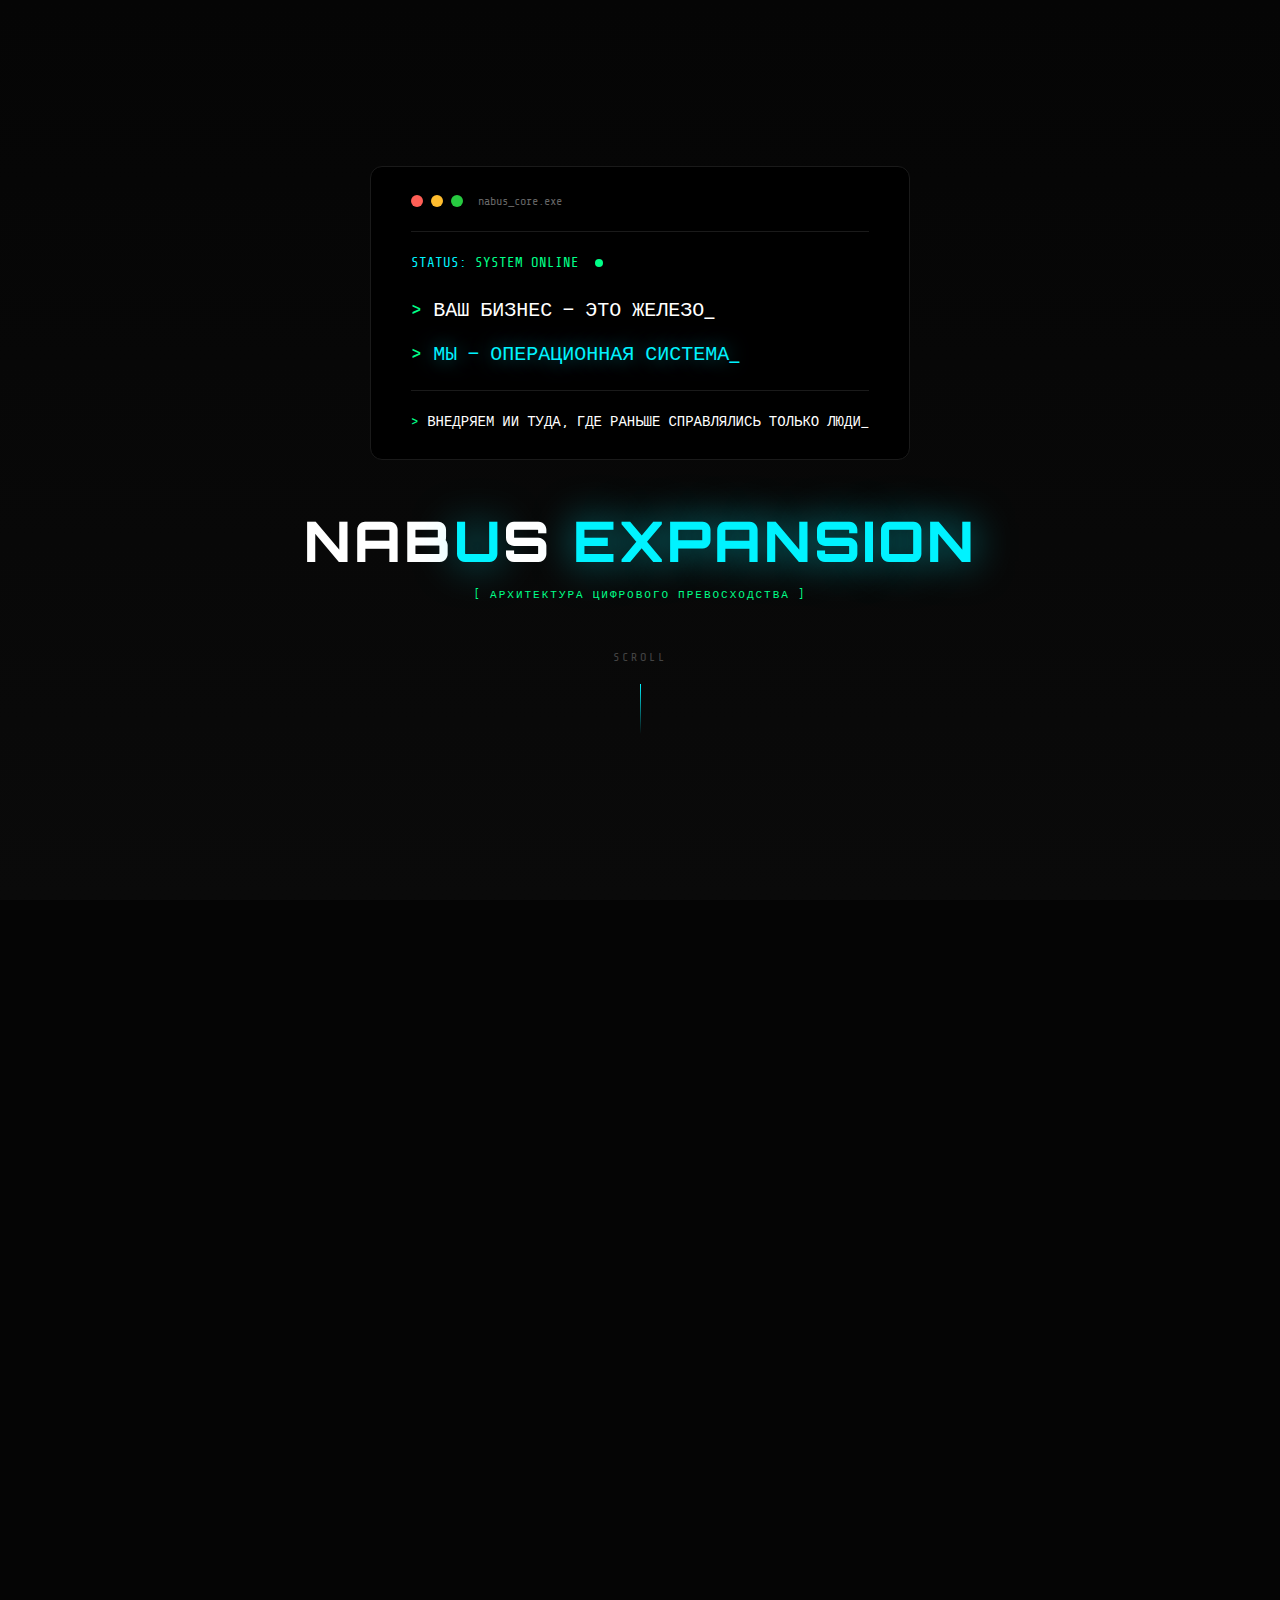
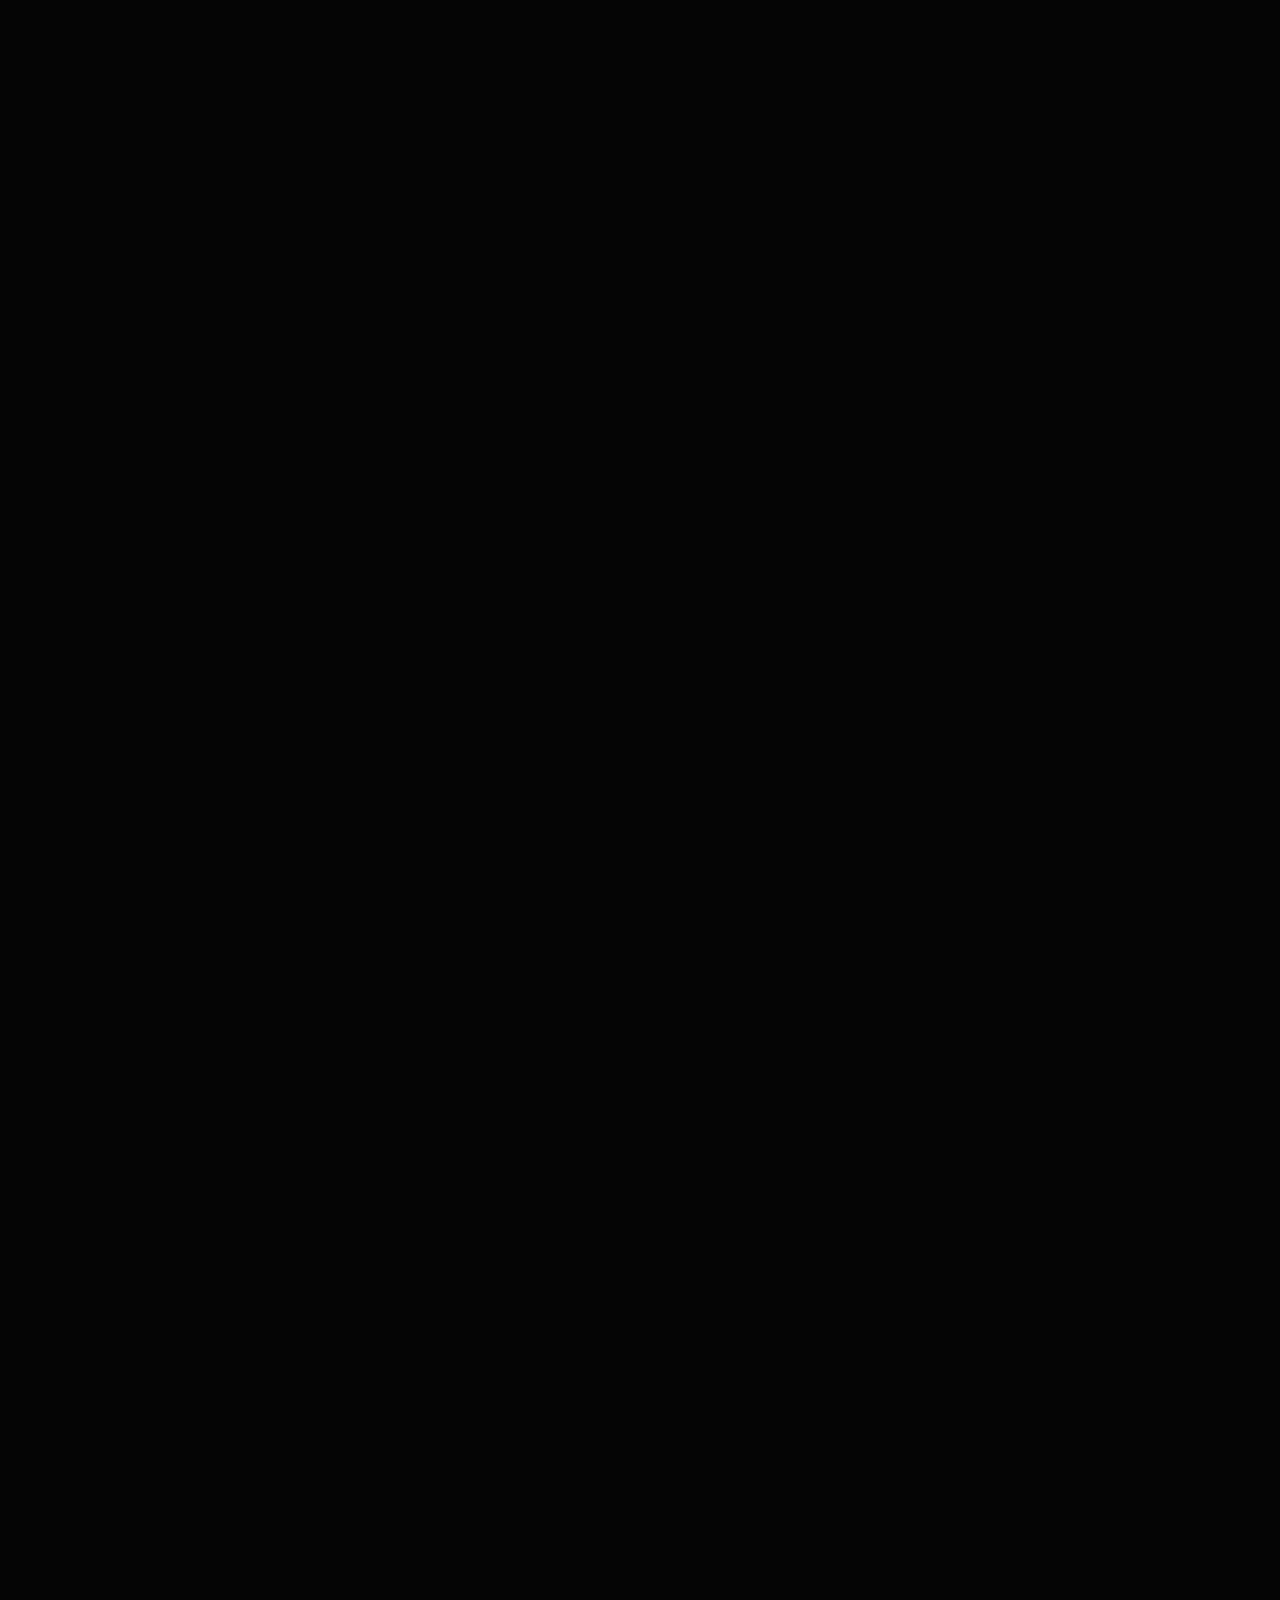
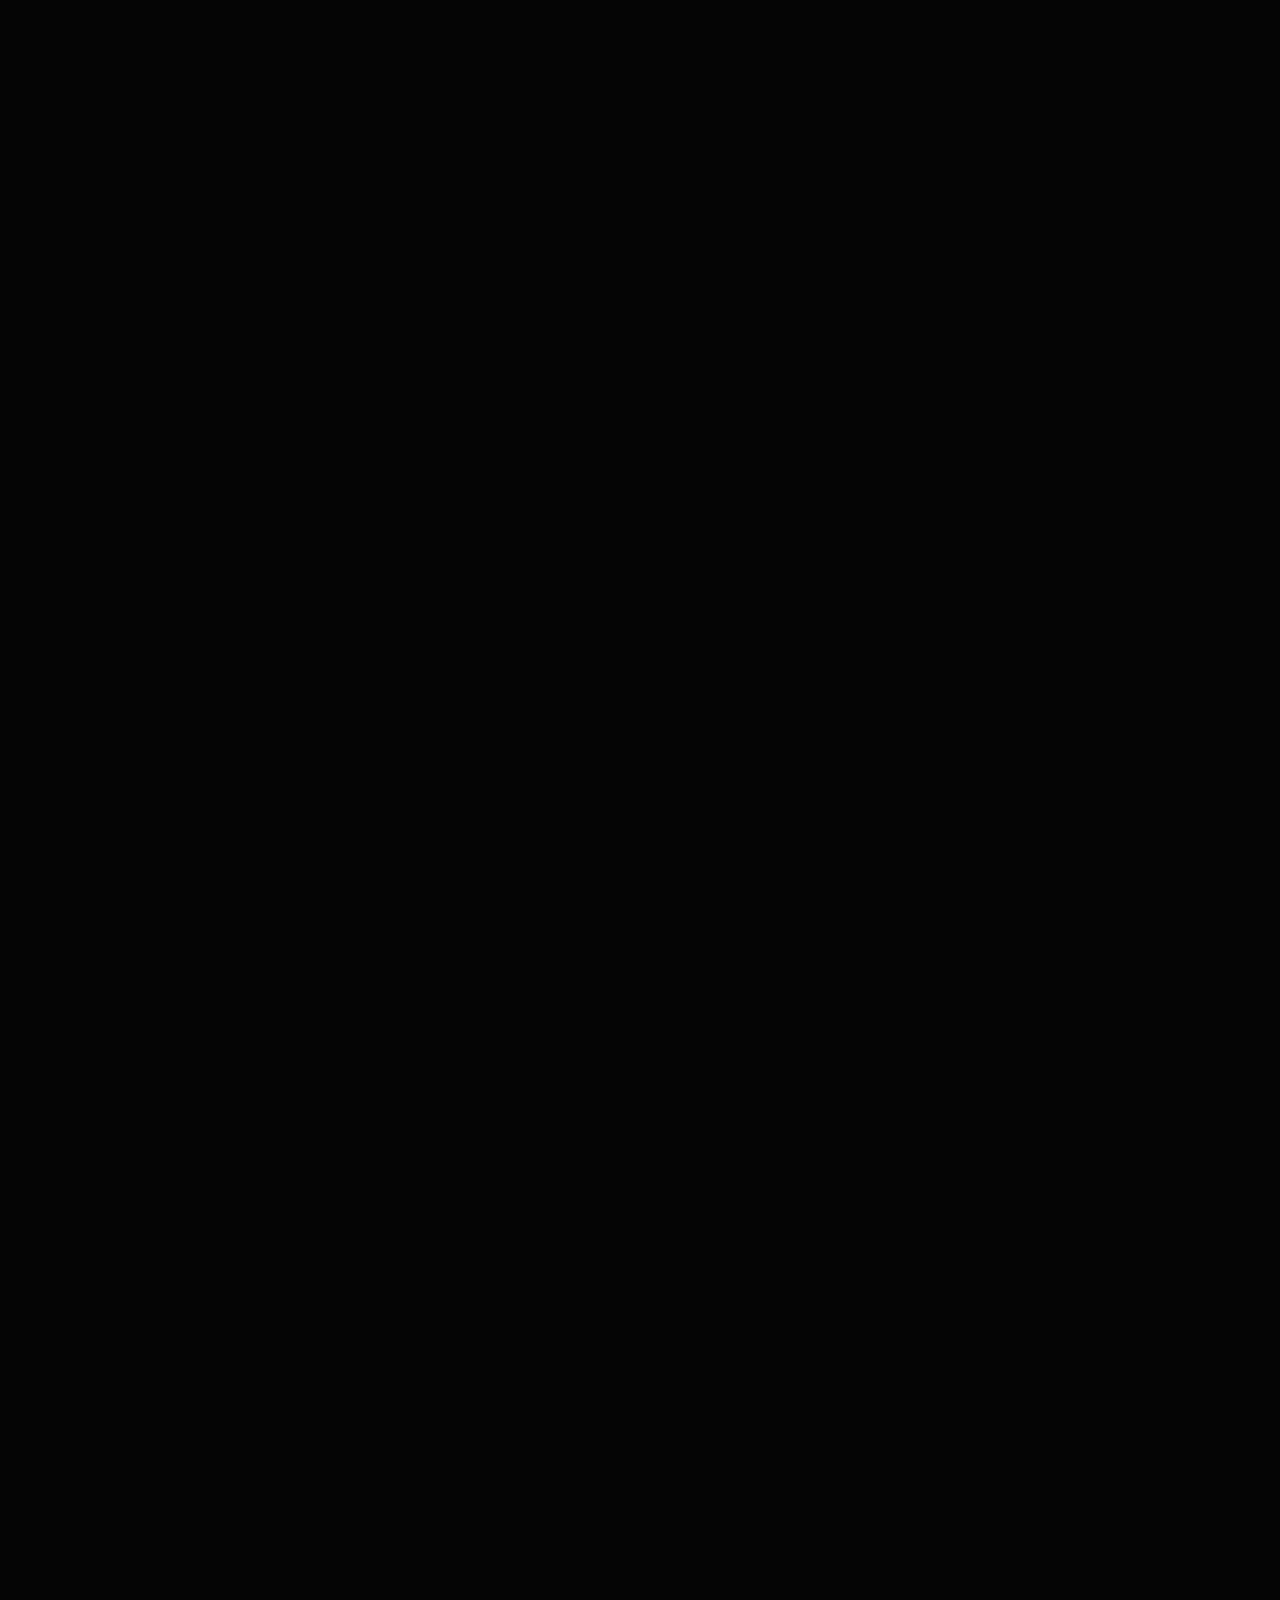
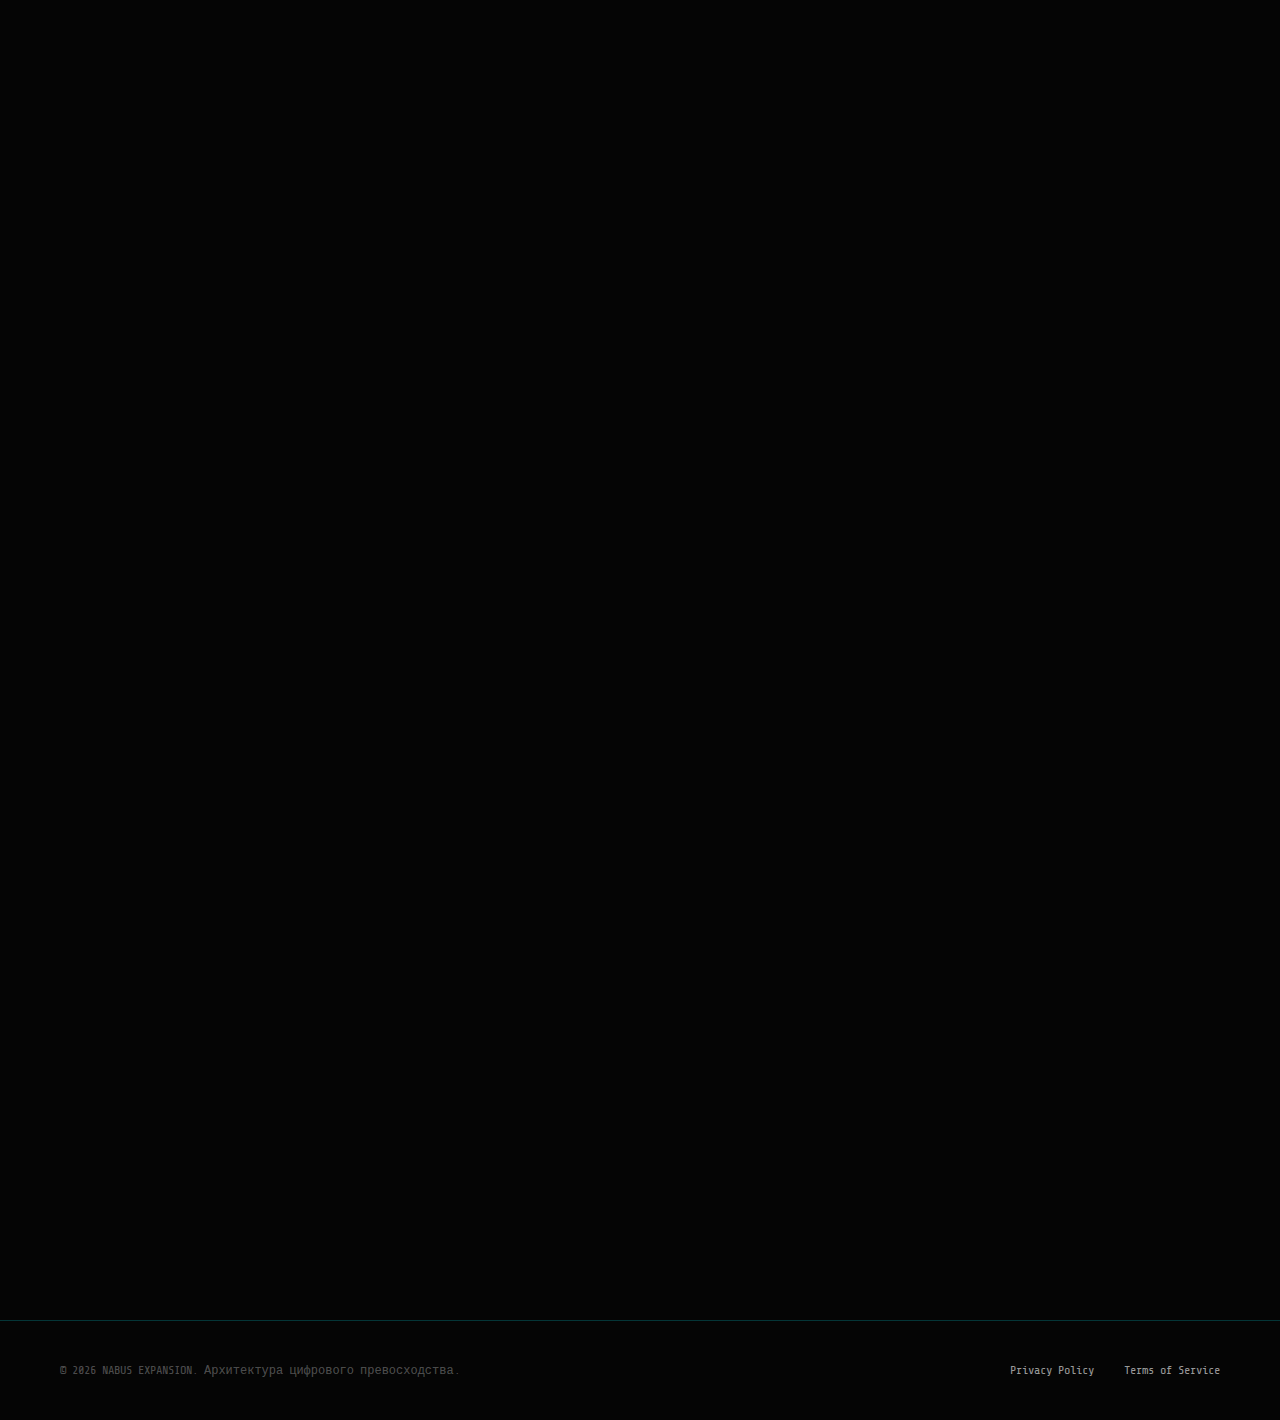
<file: index.html>
<!DOCTYPE html>
<html lang="ru">

<head>
    <meta charset="UTF-8">
    <meta name="viewport" content="width=device-width, initial-scale=1.0">
    <title>NABUS EXPANSION — Архитектура цифрового превосходства</title>
    <meta name="description"
        content="Внедряем ИИ туда, где раньше справлялись только люди. AI-автоматизация, Telegram-боты, n8n, GEO-продвижение.">

    <!-- Canonical URL -->
    <link rel="canonical" href="https://na8us.com/">

    <!-- Language Meta Tags (International Russian-speaking audience) -->
    <meta http-equiv="content-language" content="ru">

    <!-- Hreflang Tags -->
    <link rel="alternate" hreflang="ru" href="https://na8us.com/">
    <link rel="alternate" hreflang="x-default" href="https://na8us.com/">

    <!-- Search Engine Verification -->
    <meta name="google-site-verification" content="L--x0jOMg_M8fs62mN2r1IzoxNEhnZBQstaOednW4g0" />
    <meta name="yandex-verification" content="60801fd91118d4dc" />

    <!-- Open Graph / Facebook -->
    <meta property="og:type" content="website">
    <meta property="og:url" content="https://na8us.com/">
    <meta property="og:title" content="NABUS EXPANSION — Архитектура цифрового превосходства">
    <meta property="og:description" content="Внедряем ИИ туда, где раньше справлялись только люди. AI-автоматизация, Telegram-боты, n8n, GEO-продвижение.">
    <meta property="og:image" content="https://na8us.com/og-image.jpg">
    <meta property="og:image:width" content="2420">
    <meta property="og:image:height" content="1278">
    <meta property="og:image:alt" content="NABUS EXPANSION - AI автоматизация бизнеса">
    <meta property="og:image:secure_url" content="https://na8us.com/og-image.jpg">
    <meta property="og:locale" content="ru_RU">

    <!-- Twitter Card -->
    <meta name="twitter:card" content="summary_large_image">
    <meta name="twitter:url" content="https://na8us.com/">
    <meta name="twitter:title" content="NABUS EXPANSION — AI-автоматизация">
    <meta name="twitter:description" content="Внедряем ИИ в бизнес. 6 шагов цифровой эволюции.">
    <meta name="twitter:image" content="https://na8us.com/og-image.jpg">

    <!-- Schema.org JSON-LD -->
    <script type="application/ld+json">
    {
      "@context": "https://schema.org",
      "@type": "ProfessionalService",
      "name": "NABUS EXPANSION",
      "description": "Архитектура цифрового превосходства. Внедряем ИИ в бизнес через AI-автоматизацию, Telegram-боты, n8n интеграции и GEO-продвижение.",
      "url": "https://na8us.com",
      "logo": "https://na8us.com/favicon.png",
      "founder": {
        "@type": "Person",
        "name": "Эдуард Шелег",
        "jobTitle": "AI-эксперт, Архитектор систем",
        "url": "https://na8us.com/resume.html"
      },
      "serviceType": [
        "AI-автоматизация",
        "Архитектура Бизнес-Ядра",
        "Нейро-Автоматизация",
        "Вайбкодинг",
        "Синтез Цифровых Личностей",
        "GEO-Экспансия",
        "Генеративная Медиа-Фабрика"
      ],
      "areaServed": [
        {
          "@type": "Country",
          "name": "Беларусь"
        },
        {
          "@type": "Country",
          "name": "ОАЭ"
        },
        {
          "@type": "Country",
          "name": "Международно"
        }
      ],
      "sameAs": [
        "https://t.me/nabus_blog"
      ],
      "knowsAbout": [
        "AI",
        "автоматизация",
        "Telegram-боты",
        "n8n",
        "GEO-продвижение",
        "нейросети"
      ]
    }
    </script>

    <link rel="preconnect" href="https://fonts.googleapis.com">
    <link rel="icon" type="image/png" href="/favicon.png">
    <link rel="apple-touch-icon" href="/favicon.png">
    <link rel="sitemap" type="application/xml" href="/sitemap.xml">
    <link rel="preconnect" href="https://fonts.gstatic.com" crossorigin>
    <link
        href="https://fonts.googleapis.com/css2?family=Orbitron:wght@400;500;600;700;800;900&family=Rajdhani:wght@300;400;500;600;700&family=Share+Tech+Mono&display=swap"
        rel="stylesheet">
    <link rel="stylesheet" href="style.css?v=16">
    <link rel="stylesheet" href="https://unpkg.com/aos@next/dist/aos.css" />
</head>

<body>

    <!-- Матричный эффект (НОВОЕ) -->
    <div class="matrix-bg">
        <div class="matrix-column" style="left: 3%;">01001010110101</div>
        <div class="matrix-column" style="left: 8%;">async_await();</div>
        <div class="matrix-column" style="left: 13%;">DNA::init();</div>
        <div class="matrix-column" style="right: 13%;">SYSTEM.RUN</div>
        <div class="matrix-column" style="right: 8%;">10110100101</div>
        <div class="matrix-column" style="right: 3%;">nabus.expand</div>
    </div>

    <!-- ═══════════════════════════════════════════════════════════
         СЕКЦИЯ 1: HERO (исправлены цвета по согласованию)
         ═══════════════════════════════════════════════════════════ -->
    <section id="hero" class="hero">
        <div class="hero-content">

            <div class="terminal">
                <div class="terminal-header">
                    <div class="terminal-dots">
                        <span class="dot red"></span>
                        <span class="dot yellow"></span>
                        <span class="dot green"></span>
                    </div>
                    <span class="terminal-title">nabus_core.exe</span>
                </div>
                <div class="terminal-body">
                    <!-- STATUS: циан | SYSTEM ONLINE: зелёный -->
                    <div class="terminal-status">
                        <span class="status-label">STATUS:</span> <span class="status-value">SYSTEM ONLINE</span> <span
                            class="status-dot"></span>
                    </div>
                    <!-- > зелёный | текст белый -->
                    <div class="terminal-line">
                        <span class="prompt">&gt;</span> <span class="text-white">ВАШ БИЗНЕС — ЭТО ЖЕЛЕЗО</span><span
                            class="cursor">_</span>
                    </div>
                    <!-- > зелёный | текст циан полностью -->
                    <div class="terminal-line">
                        <span class="prompt">&gt;</span> <span class="text-cyan">МЫ — ОПЕРАЦИОННАЯ СИСТЕМА</span><span
                            class="cursor cyan">_</span>
                    </div>
                    <!-- НОВОЕ: слоган с глитч-эффектом -->
                    <div class="terminal-slogan">
                        <span class="prompt">&gt;</span> <span class="slogan-text glitch">ВНЕДРЯЕМ ИИ ТУДА, ГДЕ РАНЬШЕ
                            СПРАВЛЯЛИСЬ ТОЛЬКО ЛЮДИ</span><span class="cursor">_</span>
                    </div>
                </div>
            </div>

            <div class="brand">
                <h1 class="brand-name">
                    <span class="white">NAB</span><span class="cyan">U</span><span class="white">S</span>
                    <span class="cyan">EXPANSION</span>
                </h1>
                <!-- Зелёный цвет -->
                <div class="brand-tagline">[ АРХИТЕКТУРА ЦИФРОВОГО ПРЕВОСХОДСТВА ]</div>
            </div>

            <div class="scroll-indicator">
                <span>SCROLL</span>
                <div class="scroll-line"></div>
            </div>

        </div>
    </section>

    <!-- ═══════════════════════════════════════════════════════════
         СЕКЦИЯ 2: IDENTITY_CORE (НОВАЯ)
         ═══════════════════════════════════════════════════════════ -->
    <section id="identity" class="section identity-section">
        <div class="section-header">
            <h2 class="section-title glitch-title" data-text="IDENTITY_CORE">IDENTITY_CORE</h2>
            <span class="section-subtitle">[ кто стоит за системой ]</span>
        </div>

        <div class="identity-content">
            <div class="identity-main">
                <div class="identity-photo">
                    <img src="assets/photo-ed.jpg" alt="Эд">
                </div>
                <div class="identity-info">
                    <h3 class="identity-name">ЭД</h3>
                    <div class="identity-role">Архитектор систем</div>
                    <div class="identity-telegram">@nabus79</div>
                    <div class="identity-quote">"Превращаю хаос идей в работающие системы"</div>
                </div>
            </div>

            <div class="identity-metrics">
                <div class="metric-card" data-aos="fade-up" data-aos-delay="0">
                    <div class="metric-value">25+</div>
                    <div class="metric-label">лет в бизнесе</div>
                </div>
                <div class="metric-card" data-aos="fade-up" data-aos-delay="100">
                    <div class="metric-value">$500K</div>
                    <div class="metric-label">оборот, ОАЭ</div>
                </div>
                <div class="metric-card" data-aos="fade-up" data-aos-delay="200">
                    <div class="metric-value">5x</div>
                    <div class="metric-label">рост эффективности</div>
                </div>
                <div class="metric-card" data-aos="fade-up" data-aos-delay="300">
                    <div class="metric-value">3</div>
                    <div class="metric-label">страны</div>
                </div>
            </div>

            <div class="identity-timeline">
                <div class="timeline-header">// ПУТЬ</div>
                <div class="timeline-items">
                    <div class="timeline-item"><span class="year">1998</span> Инженер-строитель (БНТУ)</div>
                    <div class="timeline-item"><span class="year">2003</span> Собственник строительного бизнеса</div>
                    <div class="timeline-item"><span class="year">2015</span> Магистр управления</div>
                    <div class="timeline-item"><span class="year">2022</span> Product Manager</div>
                    <div class="timeline-item"><span class="year">2023</span> AI-эксперт</div>
                    <div class="timeline-item"><span class="year">2025</span> Блогер</div>
                </div>
            </div>

            <button class="btn-details" onclick="openAboutModal()" aria-label="Подробнее о NÅ8ⓤS Expansion и Эдуарде Шелеге">\[ ПОДРОБНЕЕ → \]</button>
        </div>
    </section>

    <!-- ═══════════════════════════════════════════════════════════
         СЕКЦИЯ 3: VENTURE_MATRIX (НОВАЯ)
         ═══════════════════════════════════════════════════════════ -->
    <section id="ventures" class="section ventures-section">
        <div class="section-header">
            <h2 class="section-title glitch-title" data-text="VENTURE_MATRIX">VENTURE_MATRIX</h2>
            <span class="section-subtitle">[ экосистема проектов ]</span>
        </div>

        <div class="ventures-grid">
            <a href="https://www.dnatime.xyz/dnaprojects" target="_blank" class="venture-card" data-aos="fade-up"
                data-aos-delay="0">
                <div class="venture-logo">
                    <img src="assets/logo-dnatime.jpeg" alt="DNA Time" loading="lazy" decoding="async">
                </div>
                <div class="venture-info">
                    <div class="venture-name">DNA Time</div>
                    <div class="venture-role">FOUNDER</div>
                    <div class="venture-desc">Экосистема биотехнологий</div>
                </div>
                <div class="venture-arrow">→</div>
            </a>

            <a href="https://t.me/dna_time/6" target="_blank" class="venture-card" data-aos="fade-up"
                data-aos-delay="100">
                <div class="venture-logo">
                    <img src="assets/logo-entolabs.jpg" alt="EntoLabs" loading="lazy" decoding="async">
                </div>
                <div class="venture-info">
                    <div class="venture-name">EntoLabs</div>
                    <div class="venture-role">FOUNDER</div>
                    <div class="venture-desc">Переработка отходов насекомыми</div>
                </div>
                <div class="venture-arrow">→</div>
            </a>

            <a href="https://setup.app/" target="_blank" class="venture-card" data-aos="fade-up" data-aos-delay="200">
                <div class="venture-logo">
                    <img src="assets/logo-setup.png" alt="SETUP" loading="lazy" decoding="async">
                </div>
                <div class="venture-info">
                    <div class="venture-name">SETUP</div>
                    <div class="venture-role">REFERRAL PARTNER</div>
                    <div class="venture-desc">Telegram MiniApp экосистема</div>
                </div>
                <div class="venture-arrow">→</div>
            </a>
        </div>
    </section>

    <!-- ===== SERVICES СЕКЦИЯ ===== -->
    <section class="section section-services" id="services">
        <div class="container">
            <div class="section-header" data-aos="fade-right">
                <h2 class="section-title glitch-title" data-text="SERVICE_MATRIX">SERVICE_MATRIX</h2>
                <span class="section-subtitle">[ матрица цифровой доминации: 6 уровней интеграции ИИ ]</span>
            </div>

            <div class="services-intro" data-aos="fade-up" style="text-align: center; margin-bottom: 50px;">
                <div
                    style="font-family: var(--font-mono); color: var(--cyan); font-size: 0.8rem; letter-spacing: 3px; margin-bottom: 10px;">
                    AI-ECOSYSTEM</div>
                <h3 style="font-family: var(--font-display); font-size: 1.5rem; margin-bottom: 15px;">6 ШАГОВ ЦИФРОВОЙ
                    ЭВОЛЮЦИИ</h3>
                <p style="color: var(--text-secondary); max-width: 600px; margin: 0 auto;">Мы не продаём отдельные
                    "фичи". Мы проводим ваш бизнес через 6 этапов трансформации, превращая его в автономную систему.</p>
            </div>

            <div class="services-grid">
                <!-- Stage 1 -->
                <div class="service-card" data-aos="fade-up" data-aos-delay="0" data-service="1">
                    <div class="service-icon">
                        <svg viewBox="0 0 24 24">
                            <path d="M12 2L2 7l10 5 10-5-10-5z" />
                            <path d="M2 17l10 5 10-5" />
                            <path d="M2 12l10 5 10-5" />
                        </svg>
                    </div>
                    <span class="service-stage">STAGE 1</span>
                    <h3 class="service-name">Архитектура Бизнес-Ядра</h3>
                    <p class="service-desc">Интегрируй сейчас или догоняй вечно.</p>
                    <div class="service-essence">Фундамент. Глубокая диагностика и создание чертежа будущего.</div>
                    <div class="service-glow"></div>
                </div>

                <!-- Stage 2 -->
                <div class="service-card" data-aos="fade-up" data-aos-delay="100" data-service="2">
                    <div class="service-icon">
                        <svg viewBox="0 0 24 24">
                            <circle cx="12" cy="12" r="3" />
                            <path
                                d="M12 1v4M12 19v4M4.22 4.22l2.83 2.83M16.95 16.95l2.83 2.83M1 12h4M19 12h4M4.22 19.78l2.83-2.83M16.95 7.05l2.83-2.83" />
                        </svg>
                    </div>
                    <span class="service-stage">STAGE 2</span>
                    <h3 class="service-name">Нейро-Автоматизация</h3>
                    <p class="service-desc">Убираем человеческий фактор из рутины.</p>
                    <div class="service-essence">Нервная система бизнеса. Единый организм без перекуров.</div>
                    <div class="service-glow"></div>
                </div>

                <!-- Stage 3 -->
                <div class="service-card" data-aos="fade-up" data-aos-delay="200" data-service="3">
                    <div class="service-icon">
                        <svg viewBox="0 0 24 24">
                            <polyline points="16 18 22 12 16 6" />
                            <polyline points="8 6 2 12 8 18" />
                            <line x1="12" y1="2" x2="12" y2="22" stroke-dasharray="2 2" />
                        </svg>
                    </div>
                    <span class="service-stage">STAGE 3</span>
                    <h3 class="service-name">Вайбкодинг</h3>
                    <p class="service-desc">MVP за 3 дня, а не за 3 месяца.</p>
                    <div class="service-essence">Тело бизнеса. Сверхбыстрая разработка интерфейсов.</div>
                    <div class="service-glow"></div>
                </div>

                <!-- Stage 4 -->
                <div class="service-card" data-aos="fade-up" data-aos-delay="300" data-service="4">
                    <div class="service-icon">
                        <svg viewBox="0 0 24 24">
                            <circle cx="12" cy="8" r="4" />
                            <path d="M4 20c0-4 4-6 8-6s8 2 8 6" />
                            <circle cx="12" cy="8" r="1" fill="#00f3ff" />
                            <path d="M9 6c0-2 1.5-3 3-3s3 1 3 3" stroke-dasharray="1 1" />
                        </svg>
                    </div>
                    <span class="service-stage">STAGE 4</span>
                    <h3 class="service-name">Синтез Цифровых Личностей</h3>
                    <p class="service-desc">Клонируем ваших лучших сотрудников.</p>
                    <div class="service-essence">Личность бизнеса. Умные агенты, проходящие тест Тьюринга.</div>
                    <div class="service-glow"></div>
                </div>

                <!-- Stage 5 -->
                <div class="service-card" data-aos="fade-up" data-aos-delay="400" data-service="5">
                    <div class="service-icon">
                        <svg viewBox="0 0 24 24">
                            <circle cx="12" cy="12" r="10" />
                            <path d="M2 12h20" />
                            <path d="M12 2a15 15 0 0 1 0 20 15 15 0 0 1 0-20" />
                            <circle cx="12" cy="12" r="2" fill="#00f3ff" />
                        </svg>
                    </div>
                    <span class="service-stage">STAGE 5</span>
                    <h3 class="service-name">GEO-Экспансия</h3>
                    <p class="service-desc">Станьте "Ответом №1" для нейросетей.</p>
                    <div class="service-essence">Репутация. Оптимизация бренда для выдачи в LLM.</div>
                    <div class="service-glow"></div>
                </div>

                <!-- Stage 6 -->
                <div class="service-card" data-aos="fade-up" data-aos-delay="500" data-service="6">
                    <div class="service-icon">
                        <svg viewBox="0 0 24 24">
                            <rect x="2" y="3" width="20" height="14" rx="2" />
                            <polygon points="10,8 16,11 10,14" fill="#00f3ff" />
                            <line x1="6" y1="21" x2="18" y2="21" />
                            <line x1="12" y1="17" x2="12" y2="21" />
                        </svg>
                    </div>
                    <span class="service-stage">STAGE 6</span>
                    <h3 class="service-name">Генеративная Медиа-Фабрика</h3>
                    <p class="service-desc">Охваты видео-продакшна по цене подписки на Netflix.</p>
                    <div class="service-essence">Голос бизнеса. Конвейер контента без участия человека.</div>
                    <div class="service-glow"></div>
                </div>
            </div>
        </div>
    </section>

    <!-- ═══════════════════════════════════════════════════════════
         СЕКЦИЯ 5: DEPLOYMENT_LOG (БЕЗ ИЗМЕНЕНИЙ дизайна + новые метрики)
         ═══════════════════════════════════════════════════════════ -->
    <section id="deployments" class="section deployments-section">
        <div class="section-header">
            <h2 class="section-title glitch-title" data-text="DEPLOYMENT_LOG">DEPLOYMENT_LOG</h2>
            <span class="section-subtitle">[ внедрения в продакшн ]</span>
        </div>

        <div class="deployments-grid">
            <!-- Кейс Neo Sushi - оригинальный дизайн -->
            <div class="deployment-card" data-aos="fade-up" data-aos-delay="0">
                <div class="deployment-header">
                    <span class="deployment-id">#001 // NEOSUSHI</span>
                    <span class="deployment-status">IN PROGRESS</span>
                </div>

                <h3 class="deployment-name">NEO SUSHI</h3>

                <div class="deployment-meta">
                    <span>📍 Минск, Беларусь</span>
                    <span>🍣 Сеть доставки • 4 точки</span>
                </div>

                <p class="deployment-desc">
                    Развёртывание автономного нейро-оператора для перехвата клиентского потока.
                    Цифровой агент закрывает 70% входящих запросов: навигация по меню, консультации,
                    статус заказа. Режим работы: 24/7/365.
                </p>

                <div class="deployment-metrics">
                    <div class="metric">
                        <span class="metric-value">250+</span>
                        <span class="metric-label">заказов/день</span>
                    </div>
                    <div class="metric">
                        <span class="metric-value">70%</span>
                        <span class="metric-label">автоматизация</span>
                    </div>
                    <div class="metric">
                        <span class="metric-value">24/7</span>
                        <span class="metric-label">аптайм</span>
                    </div>
                    <!-- НОВЫЕ метрики -->
                    <div class="metric">
                        <span class="metric-value">4+ ч</span>
                        <span class="metric-label">экономия/день</span>
                    </div>
                    <div class="metric">
                        <span class="metric-value">+20%</span>
                        <span class="metric-label">заказов</span>
                    </div>
                </div>

                <div class="deployment-phase">
                    <span class="phase-label">CURRENT PHASE:</span>
                    <span class="phase-value">Вариант 1 → AI-консультант на сайт</span>
                </div>
            </div>

            <!-- Placeholder для следующего проекта -->
            <div class="deployment-card placeholder" data-aos="fade-up" data-aos-delay="100">
                <div class="placeholder-icon">+</div>
                <div class="placeholder-text">NEXT OPERATION</div>
                <div class="placeholder-subtext">Ваш проект может быть здесь</div>
            </div>
        </div>
    </section>

    <!-- ═══════════════════════════════════════════════════════════
         СЕКЦИЯ 6: LOGS_ENGINE (+ статья 3)
         ═══════════════════════════════════════════════════════════ -->
    <section id="logs" class="section logs-section">
        <div class="section-header">
            <h2 class="section-title glitch-title" data-text="LOGS_ENGINE">LOGS_ENGINE</h2>
            <span class="section-subtitle">[ база знаний ]</span>
        </div>

        <div class="logs-grid">
            <!-- Статья 7 -->
            <div class="log-card" data-aos="fade-up" data-aos-delay="0" data-article="article7">
                <div class="log-image">
                    <img src="logs/articles/article7/article7.png" alt="Article 7" loading="lazy" decoding="async">
                </div>
                <div class="log-content">
                    <div class="log-tags">AI-AGENTS • CHATGPT • AUTOMATION • CASE STUDY</div>
                    <h3 class="log-title">От ChatGPT к AI-агентам: 12→4 часа в день</h3>
                    <p class="log-excerpt">Реальный кейс: бот закрывает 70% вопросов автоматически</p>
                    <span class="log-link">Читать →</span>
                </div>
            </div>

            <!-- Статья 6 -->
            <div class="log-card" data-aos="fade-up" data-aos-delay="100" data-article="article6">
                <div class="log-image">
                    <img src="logs/articles/article6/article6.png" alt="Article 6" loading="lazy" decoding="async">
                </div>
                <div class="log-content">
                    <div class="log-tags">AI-AGENTS • OPENCCLAW • MCP • DEVOPS</div>
                    <h3 class="log-title">OpenClaw vs MCP: 7 часов технического ада</h3>
                    <p class="log-excerpt">Честный вывод о будущем ИИ-агентов и бизнес-автоматизации</p>
                    <span class="log-link">Читать →</span>
                </div>
            </div>

            <!-- Статья 5 -->
            <div class="log-card" data-aos="fade-up" data-aos-delay="200" data-article="article5">
                <div class="log-image">
                    <img src="logs/articles/article5/article5.png" alt="Article 5" loading="lazy" decoding="async">
                </div>
                <div class="log-content">
                    <div class="log-tags">MY PATH • PRODUCTIVITY • PHILOSOPHY</div>
                    <h3 class="log-title">Цифровой монах со стальной отвёрткой</h3>
                    <p class="log-excerpt">Зачем AI-эксперту физический труд</p>
                    <span class="log-link">Читать →</span>
                </div>
            </div>

            <!-- Кнопка Все статьи -->
            <div class="logs-more" data-aos="fade-up" data-aos-delay="300">
                <a href="articles.html" class="btn-primary" aria-label="Перейти к библиотеке знаний со всеми статьями">Все статьи →</a>
            </div>
        </div>
    </section>

    <!-- ═══════════════════════════════════════════════════════════
         СЕКЦИЯ 7: NEURAL_LINK (БЕЗ ИЗМЕНЕНИЙ - бот-окно + соцсети)
         ═══════════════════════════════════════════════════════════ -->
    <section id="contact" class="section contact-section">
        <div class="section-header">
            <h2 class="section-title glitch-title" data-text="NEURAL_LINK">NEURAL_LINK</h2>
            <span class="section-subtitle">[ канал связи ]</span>
        </div>

        <div class="contact-content">
            <!-- Бот-окно (БЕЗ ИЗМЕНЕНИЙ) -->
            <div class="terminal-chat">
                <div class="chat-header">
                    <span class="chat-dot"></span>
                    <span class="chat-title">NABUS TERMINAL v2.0</span>
                </div>
                <div class="chat-body">
                    <div class="chat-message">
                        <span class="chat-prefix">[NABUS]:</span>
                        <span class="chat-text">Приветствую, Создатель. Системы NABUS готовы к диалогу.</span>
                    </div>
                </div>
                <div class="chat-input">
                    <input type="text" placeholder="Введите запрос..." disabled>
                    <button class="chat-send" disabled>
                        <svg viewBox="0 0 24 24" fill="currentColor">
                            <path d="M2.01 21L23 12 2.01 3 2 10l15 2-15 2z" />
                        </svg>
                    </button>
                </div>
            </div>

            <!-- Соцсети (БЕЗ ИЗМЕНЕНИЙ - 6 кнопок) -->
            <div class="social-grid">
                <a href="https://www.instagram.com/mr.sheleg/" target="_blank" class="social-card">
                    <div class="social-icon">
                        <svg viewBox="0 0 24 24" fill="currentColor">
                            <path
                                d="M12 2.163c3.204 0 3.584.012 4.85.07 3.252.148 4.771 1.691 4.919 4.919.058 1.265.069 1.645.069 4.849 0 3.205-.012 3.584-.069 4.849-.149 3.225-1.664 4.771-4.919 4.919-1.266.058-1.644.07-4.85.07-3.204 0-3.584-.012-4.849-.07-3.26-.149-4.771-1.699-4.919-4.92-.058-1.265-.07-1.644-.07-4.849 0-3.204.013-3.583.07-4.849.149-3.227 1.664-4.771 4.919-4.919 1.266-.057 1.645-.069 4.849-.069zm0-2.163c-3.259 0-3.667.014-4.947.072-4.358.2-6.78 2.618-6.98 6.98-.059 1.281-.073 1.689-.073 4.948 0 3.259.014 3.668.072 4.948.2 4.358 2.618 6.78 6.98 6.98 1.281.058 1.689.072 4.948.072 3.259 0 3.668-.014 4.948-.072 4.354-.2 6.782-2.618 6.979-6.98.059-1.28.073-1.689.073-4.948 0-3.259-.014-3.667-.072-4.947-.196-4.354-2.617-6.78-6.979-6.98-1.281-.059-1.69-.073-4.949-.073zm0 5.838c-3.403 0-6.162 2.759-6.162 6.162s2.759 6.163 6.162 6.163 6.162-2.759 6.162-6.163c0-3.403-2.759-6.162-6.162-6.162zm0 10.162c-2.209 0-4-1.79-4-4 0-2.209 1.791-4 4-4s4 1.791 4 4c0 2.21-1.791 4-4 4zm6.406-11.845c-.796 0-1.441.645-1.441 1.44s.645 1.44 1.441 1.44c.795 0 1.439-.645 1.439-1.44s-.644-1.44-1.439-1.44z" />
                        </svg>
                    </div>
                    <span class="social-name">Instagram</span>
                </a>

                <a href="https://t.me/nabus_blog/10" target="_blank" class="social-card">
                    <div class="social-icon">
                        <svg viewBox="0 0 24 24" fill="currentColor">
                            <path
                                d="M11.944 0A12 12 0 0 0 0 12a12 12 0 0 0 12 12 12 12 0 0 0 12-12A12 12 0 0 0 12 0a12 12 0 0 0-.056 0zm4.962 7.224c.1-.002.321.023.465.14a.506.506 0 0 1 .171.325c.016.093.036.306.02.472-.18 1.898-.962 6.502-1.36 8.627-.168.9-.499 1.201-.82 1.23-.696.065-1.225-.46-1.9-.902-1.056-.693-1.653-1.124-2.678-1.8-1.185-.78-.417-1.21.258-1.91.177-.184 3.247-2.977 3.307-3.23.007-.032.014-.15-.056-.212s-.174-.041-.249-.024c-.106.024-1.793 1.14-5.061 3.345-.48.33-.913.49-1.302.48-.428-.008-1.252-.241-1.865-.44-.752-.245-1.349-.374-1.297-.789.027-.216.325-.437.893-.663 3.498-1.524 5.83-2.529 6.998-3.014 3.332-1.386 4.025-1.627 4.476-1.635z" />
                        </svg>
                    </div>
                    <span class="social-name">Telegram</span>
                </a>

                <a href="https://www.youtube.com/@nabus_Expansion" target="_blank" class="social-card">
                    <div class="social-icon">
                        <svg viewBox="0 0 24 24" fill="currentColor">
                            <path
                                d="M23.498 6.186a3.016 3.016 0 0 0-2.122-2.136C19.505 3.545 12 3.545 12 3.545s-7.505 0-9.377.505A3.017 3.017 0 0 0 .502 6.186C0 8.07 0 12 0 12s0 3.93.502 5.814a3.016 3.016 0 0 0 2.122 2.136c1.871.505 9.376.505 9.376.505s7.505 0 9.377-.505a3.015 3.015 0 0 0 2.122-2.136C24 15.93 24 12 24 12s0-3.93-.502-5.814zM9.545 15.568V8.432L15.818 12l-6.273 3.568z" />
                        </svg>
                    </div>
                    <span class="social-name">YouTube</span>
                </a>

                <a href="https://www.tiktok.com/@n_a_b_u_s" target="_blank" class="social-card">
                    <div class="social-icon">
                        <svg viewBox="0 0 24 24" fill="currentColor">
                            <path
                                d="M12.525.02c1.31-.02 2.61-.01 3.91-.02.08 1.53.63 3.09 1.75 4.17 1.12 1.11 2.7 1.62 4.24 1.79v4.03c-1.44-.05-2.89-.35-4.2-.97-.57-.26-1.1-.59-1.62-.93-.01 2.92.01 5.84-.02 8.75-.08 1.4-.54 2.79-1.35 3.94-1.31 1.92-3.58 3.17-5.91 3.21-1.43.08-2.86-.31-4.08-1.03-2.02-1.19-3.44-3.37-3.65-5.71-.02-.5-.03-1-.01-1.49.18-1.9 1.12-3.72 2.58-4.96 1.66-1.44 3.98-2.13 6.15-1.72.02 1.48-.04 2.96-.04 4.44-.99-.32-2.15-.23-3.02.37-.63.41-1.11 1.04-1.36 1.75-.21.51-.15 1.07-.14 1.61.24 1.64 1.82 3.02 3.5 2.87 1.12-.01 2.19-.66 2.77-1.61.19-.33.4-.67.41-1.06.1-1.79.06-3.57.07-5.36.01-4.03-.01-8.05.02-12.07z" />
                        </svg>
                    </div>
                    <span class="social-name">TikTok</span>
                </a>

                <a href="https://www.linkedin.com/in/esheleh/" target="_blank" class="social-card">
                    <div class="social-icon">
                        <svg viewBox="0 0 24 24" fill="currentColor">
                            <path
                                d="M20.447 20.452h-3.554v-5.569c0-1.328-.027-3.037-1.852-3.037-1.853 0-2.136 1.445-2.136 2.939v5.667H9.351V9h3.414v1.561h.046c.477-.9 1.637-1.85 3.37-1.85 3.601 0 4.267 2.37 4.267 5.455v6.286zM5.337 7.433c-1.144 0-2.063-.926-2.063-2.065 0-1.138.92-2.063 2.063-2.063 1.14 0 2.064.925 2.064 2.063 0 1.139-.925 2.065-2.064 2.065zm1.782 13.019H3.555V9h3.564v11.452zM22.225 0H1.771C.792 0 0 .774 0 1.729v20.542C0 23.227.792 24 1.771 24h20.451C23.2 24 24 23.227 24 22.271V1.729C24 .774 23.2 0 22.222 0h.003z" />
                        </svg>
                    </div>
                    <span class="social-name">LinkedIn</span>
                </a>

                <a href="https://github.com/Nabusardar" target="_blank" class="social-card">
                    <div class="social-icon">
                        <svg viewBox="0 0 24 24" fill="currentColor">
                            <path
                                d="M12 .297c-6.63 0-12 5.373-12 12 0 5.303 3.438 9.8 8.205 11.385.6.113.82-.258.82-.577 0-.285-.01-1.04-.015-2.04-3.338.724-4.042-1.61-4.042-1.61C4.422 18.07 3.633 17.7 3.633 17.7c-1.087-.744.084-.729.084-.729 1.205.084 1.838 1.236 1.838 1.236 1.07 1.835 2.809 1.305 3.495.998.108-.776.417-1.305.76-1.605-2.665-.3-5.466-1.332-5.466-5.93 0-1.31.465-2.38 1.235-3.22-.135-.303-.54-1.523.105-3.176 0 0 1.005-.322 3.3 1.23.96-.267 1.98-.399 3-.405 1.02.006 2.04.138 3 .405 2.28-1.552 3.285-1.23 3.285-1.23.645 1.653.24 2.873.12 3.176.765.84 1.23 1.91 1.23 3.22 0 4.61-2.805 5.625-5.475 5.92.42.36.81 1.096.81 2.22 0 1.606-.015 2.896-.015 3.286 0 .315.21.69.825.57C20.565 22.092 24 17.592 24 12.297c0-6.627-5.373-12-12-12" />
                        </svg>
                    </div>
                    <span class="social-name">GitHub</span>
                </a>
            </div>
        </div>
    </section>

    <!-- ═══════════════════════════════════════════════════════════
         FOOTER (+ Privacy/Terms)
         ═══════════════════════════════════════════════════════════ -->
    <footer class="footer">
        <div class="footer-content">
            <div class="footer-copy">© 2026 NABUS EXPANSION. Архитектура цифрового превосходства.</div>
            <!-- НОВОЕ: Privacy/Terms -->
            <div class="footer-links">
                <a href="privacy.html" class="footer-link">Privacy Policy</a>
                <a href="terms.html" class="footer-link">Terms of Service</a>
            </div>
        </div>
    </footer>

    <!-- ═══════════════════════════════════════════════════════════
         МОДАЛКИ
         ═══════════════════════════════════════════════════════════ -->

    <!-- Модалка услуги (БЕЗ ИЗМЕНЕНИЙ) -->
    <div id="service-modal" class="modal">
        <div class="modal-content">
            <button class="modal-close" onclick="closeServiceModal()">✕</button>
            <div class="service-number-large">01</div>
            <h3 class="modal-title">НАЗВАНИЕ УСЛУГИ</h3>
            <p class="modal-desc">Описание услуги...</p>
            <div class="modal-actions">
                <button class="btn-form primary" onclick="openApplicationModal()">[ ЗАПОЛНИ ЗАЯВКУ → ]</button>
                <a href="https://t.me/nabus_blog/10" target="_blank" class="btn-telegram">[ TELEGRAM → ]</a>
            </div>
        </div>
    </div>

    <!-- Модалка статьи -->
    <div id="article-modal" class="modal">
        <div class="modal-content article-modal-content">
            <button class="modal-close" onclick="closeArticleModal()">✕</button>
            <div id="article-body">Загрузка...</div>
        </div>
    </div>

    <!-- НОВОЕ: Модалка "Подробнее об Эде" -->
    <div id="about-modal" class="modal">
        <div class="modal-content about-modal-content">
            <button class="modal-close" onclick="closeAboutModal()">✕</button>

            <div class="about-header">
                <h2 class="about-title">ЭД</h2>
                <div class="about-subtitle">Архитектор систем</div>
            </div>

            <div class="about-quote">"Превращаю хаос идей в работающие системы"</div>

            <div class="about-section">
                <div class="about-section-title">// ЯДРО</div>
                <p>Системное мышление инженера + стратега<br>
                    25+ лет в бизнесе • 3 страны • AI-эксперт</p>
            </div>

            <div class="about-section">
                <div class="about-section-title">// ФОКУС СЕЙЧАС</div>
                <p>LLM-воркфлоу • Агенты • n8n • Вайбкодинг • GEO</p>
            </div>

            <div class="about-section">
                <div class="about-section-title">// КЛЮЧЕВЫЕ КЕЙСЫ</div>

                <div class="about-case">
                    <div class="case-title">ОАЭ • Project Manager</div>
                    <div class="case-results">
                        <span>→ Рост эффективности в 5x</span>
                        <span>→ Оборот $500K</span>
                    </div>
                </div>

                <div class="about-case">
                    <div class="case-title">Neo Sushi • AI-консультант</div>
                    <div class="case-results">
                        <span>→ Экономия 4+ часов в день</span>
                        <span>→ 70% запросов закрывает бот</span>
                        <span>→ +20% обработанных заказов</span>
                    </div>
                </div>
            </div>

            <div class="modal-actions">
                <a href="resume.html" target="_blank" class="btn-telegram">[ ПОЛНОЕ РЕЗЮМЕ → ]</a>
                <a href="https://t.me/nabus79" target="_blank" class="btn-form primary">[ TELEGRAM → ]</a>
            </div>
        </div>
    </div>

    <!-- Модальное окно формы заявки -->
    <div id="application-modal" class="modal">
        <div class="modal-content application-modal-content">
            <button class="modal-close" onclick="closeApplicationModal()">✕</button>

            <div class="application-header">
                <h2 class="application-title">ЗАЯВКА</h2>
                <p class="application-subtitle">Расскажите о вашем проекте</p>
            </div>

            <form id="application-form" class="application-form">
                <!-- 1. Имя -->
                <div class="form-group">
                    <label class="form-label">
                        <span class="form-number">01</span>
                        <span class="form-text">Ваше имя *</span>
                    </label>
                    <input type="text" name="name" required class="form-input" placeholder="Как к вам обращаться?">
                </div>

                <!-- 2. Telegram или Email -->
                <div class="form-group">
                    <label class="form-label">
                        <span class="form-number">02</span>
                        <span class="form-text">Telegram или Email *</span>
                    </label>
                    <input type="text" name="contact" required class="form-input"
                        placeholder="@username или email@example.com">
                </div>

                <!-- 3. Услуга -->
                <div class="form-group">
                    <label class="form-label">
                        <span class="form-number">03</span>
                        <span class="form-text">Какая услуга интересует? *</span>
                    </label>
                    <select name="service" required class="form-select">
                        <option value="">Выберите услугу</option>
                        <option value="business-core">Архитектура Бизнес-Ядра</option>
                        <option value="automation">Нейро-Автоматизация</option>
                        <option value="vibecoding">Вайбкодинг</option>
                        <option value="ai-agents">Цифровые Личности (AI агенты)</option>
                        <option value="geo">GEO-Экспансия</option>
                        <option value="media">Генеративная Медиа-Фабрика</option>
                        <option value="consultation">Не уверен / Нужна консультация</option>
                    </select>
                </div>

                <!-- 4. Задача -->
                <div class="form-group">
                    <label class="form-label">
                        <span class="form-number">04</span>
                        <span class="form-text">Опишите вашу задачу *</span>
                    </label>
                    <textarea name="task" required class="form-textarea" rows="3"
                        placeholder="Кратко: например, 'Автоматизировать обработку заказов в ресторане'"></textarea>
                </div>

                <!-- 5. Текущая ситуация -->
                <div class="form-group">
                    <label class="form-label">
                        <span class="form-number">05</span>
                        <span class="form-text">Текущая ситуация</span>
                    </label>
                    <div class="form-radio-group">
                        <label class="form-radio">
                            <input type="radio" name="situation" value="idea">
                            <span>Только идея, нет ничего</span>
                        </label>
                        <label class="form-radio">
                            <input type="radio" name="situation" value="business">
                            <span>Есть бизнес/проект, нужен AI</span>
                        </label>
                        <label class="form-radio">
                            <input type="radio" name="situation" value="improve">
                            <span>Уже используем AI, хотим улучшить</span>
                        </label>
                        <label class="form-radio">
                            <input type="radio" name="situation" value="other">
                            <span>Другое</span>
                        </label>
                    </div>
                </div>

                <!-- 6. Сроки -->
                <div class="form-group">
                    <label class="form-label">
                        <span class="form-number">06</span>
                        <span class="form-text">Желаемые сроки</span>
                    </label>
                    <div class="form-radio-group">
                        <label class="form-radio">
                            <input type="radio" name="timeline" value="asap">
                            <span>Как можно скорее</span>
                        </label>
                        <label class="form-radio">
                            <input type="radio" name="timeline" value="month">
                            <span>В течение месяца</span>
                        </label>
                        <label class="form-radio">
                            <input type="radio" name="timeline" value="2-3months">
                            <span>2-3 месяца</span>
                        </label>
                        <label class="form-radio">
                            <input type="radio" name="timeline" value="flexible">
                            <span>Нет сроков</span>
                        </label>
                    </div>
                </div>

                <!-- 7. Бюджет -->
                <div class="form-group">
                    <label class="form-label">
                        <span class="form-number">07</span>
                        <span class="form-text">Примерный бюджет (опционально)</span>
                    </label>
                    <select name="budget" class="form-select">
                        <option value="skip">Не указывать</option>
                        <option value="1000">До $1,000</option>
                        <option value="1000-3000">$1,000 - $3,000</option>
                        <option value="3000-10000">$3,000 - $10,000</option>
                        <option value="10000">$10,000+</option>
                    </select>
                </div>

                <!-- 8. Источник -->
                <div class="form-group">
                    <label class="form-label">
                        <span class="form-number">08</span>
                        <span class="form-text">Как вы о нас узнали?</span>
                    </label>
                    <select name="source" class="form-select">
                        <option value="telegram">Telegram</option>
                        <option value="social">Instagram / TikTok / YouTube</option>
                        <option value="linkedin">LinkedIn</option>
                        <option value="referral">Рекомендация</option>
                        <option value="search">Google / Поиск</option>
                        <option value="other">Другое</option>
                    </select>
                </div>

                <!-- Кнопка отправки -->
                <div class="form-submit">
                    <button type="submit" class="btn-submit">[ ОТПРАВИТЬ ЗАЯВКУ → ]</button>
                    <p class="form-privacy">🔒 Ваши данные защищены и не передаются третьим лицам</p>
                </div>
            </form>
        </div>
    </div>

    <script src="https://unpkg.com/aos@next/dist/aos.js" defer></script>
    <script>document.addEventListener('DOMContentLoaded', function () { AOS.init({ duration: 800, easing: 'ease-in-out', once: false }); });</script>
    <script src="script.js?v=2" defer></script>
</body>

</html>
</file>
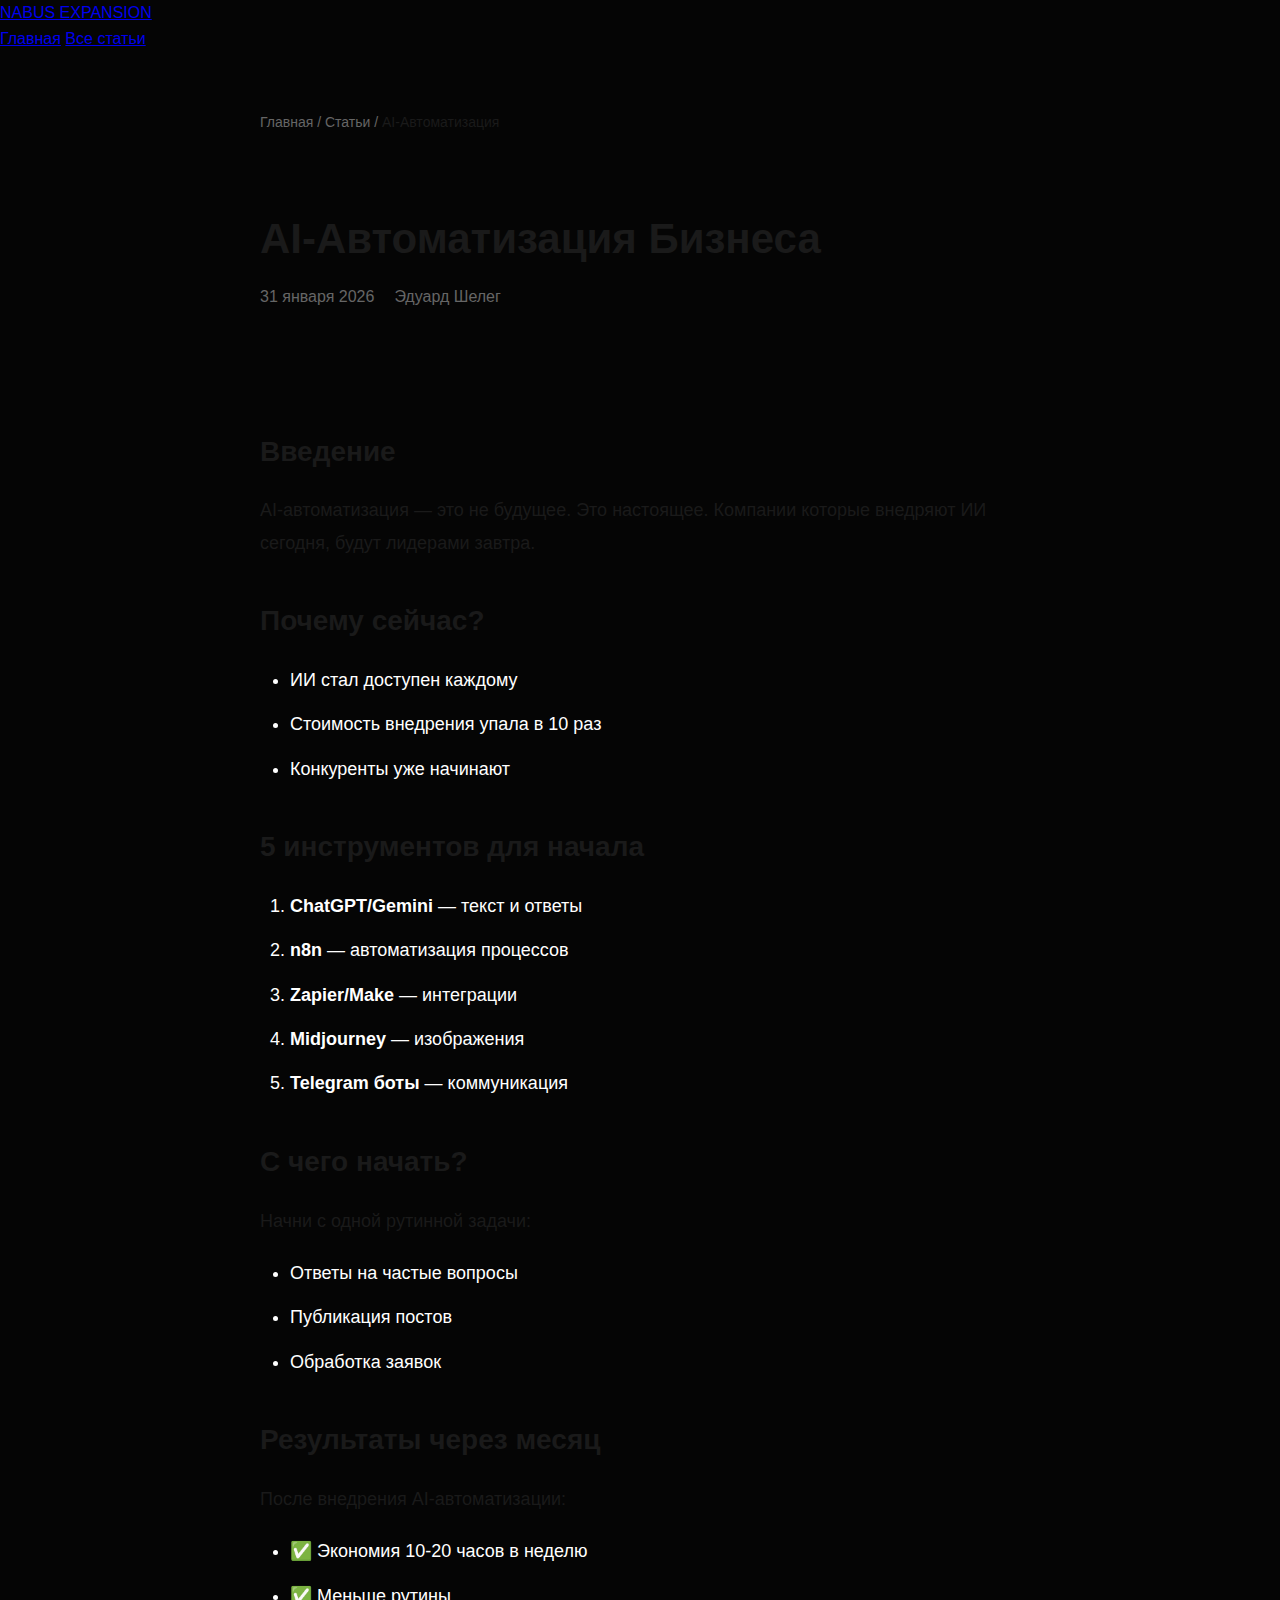
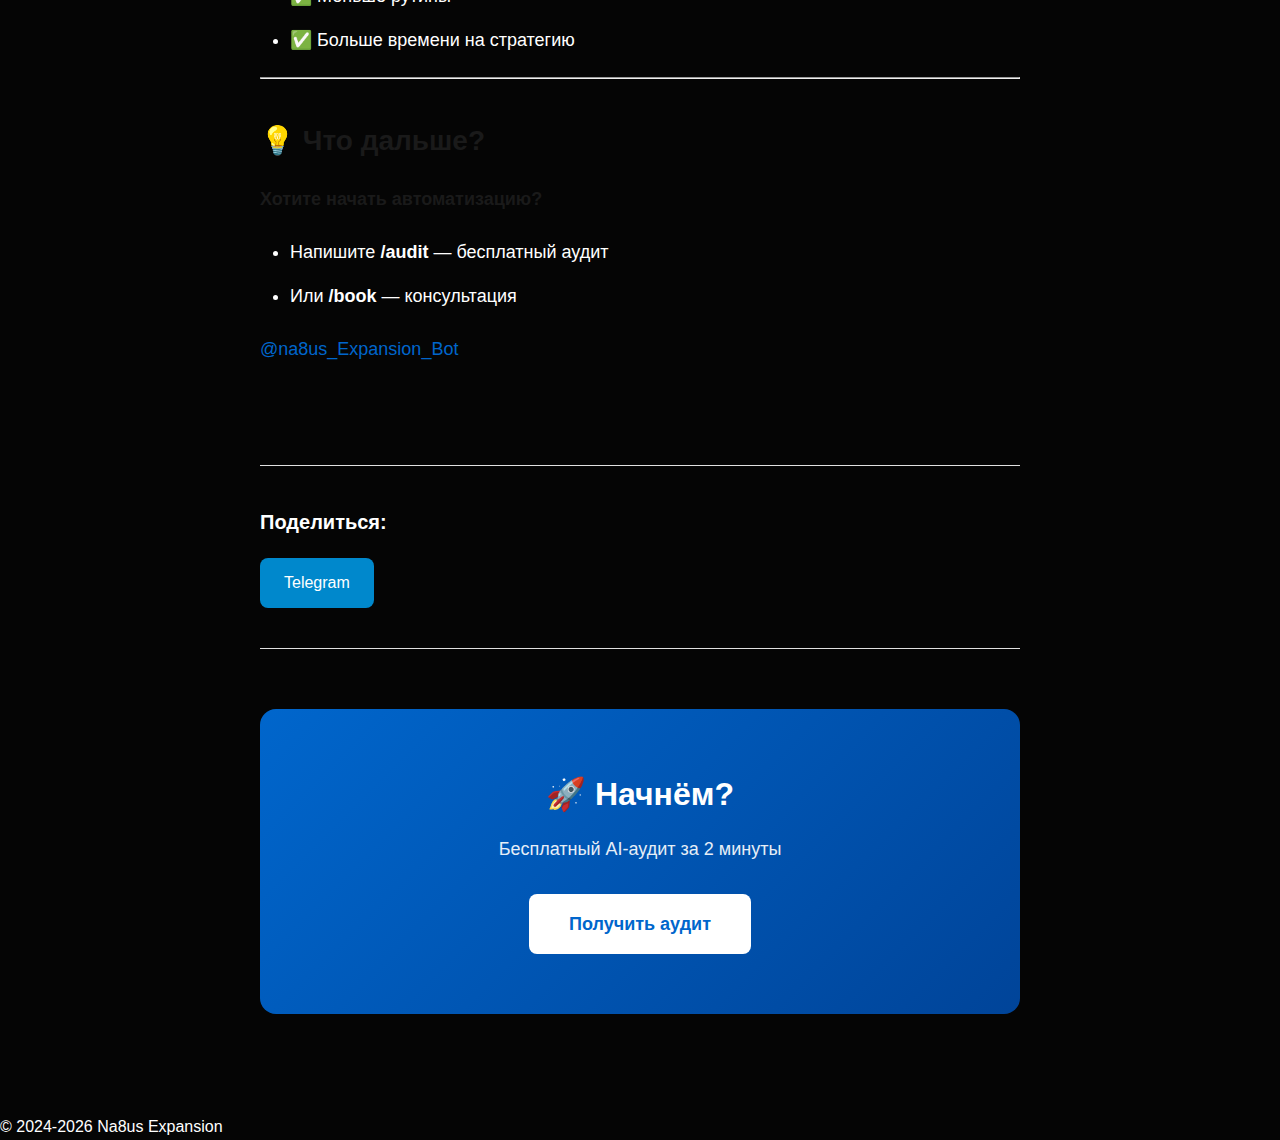
<file: logs/articles/article1/index.html>
<!DOCTYPE html>
<html lang="ru">
<head>
    <meta charset="UTF-8">
    <meta name="viewport" content="width=device-width, initial-scale=1.0">
    <meta name="description" content="Практические советы по AI-автоматизации бизнеса">
    <meta property="og:title" content="AI-Автоматизация Бизнеса">
    <meta property="og:image" content="https://na8us.com/logs/articles/article1/article1.jpg">
    <link rel="canonical" href="https://na8us.com/logs/articles/article1/">
    <title>AI-Автоматизация | Na8us Expansion</title>
    <link rel="stylesheet" href="/styles.css">
    <link rel="stylesheet" href="/logs/articles/article-styles.css">
</head>
<body>
    <header class="article-header">
        <div class="container">
            <a href="/" class="logo">NABUS EXPANSION</a>
            <nav class="article-nav">
                <a href="/">Главная</a>
                <a href="/articles.html">Все статьи</a>
            </nav>
        </div>
    </header>

    <article class="article-content">
        <div class="container">
            <nav class="breadcrumbs">
                <a href="/">Главная</a> / <a href="/articles.html">Статьи</a> / <span class="current">AI-Автоматизация</span>
            </nav>

            <header class="article-hero">
                <h1>AI-Автоматизация Бизнеса</h1>
                <div class="article-meta">
                    <time datetime="2026-01-31">31 января 2026</time>
                    <span class="author">Эдуард Шелег</span>
                </div>
            </header>

            <div class="article-body">
                <h2>Введение</h2>
                <p>AI-автоматизация — это не будущее. Это настоящее. Компании которые внедряют ИИ сегодня, будут лидерами завтра.</p>

                <h2>Почему сейчас?</h2>
                <ul>
                    <li>ИИ стал доступен каждому</li>
                    <li>Стоимость внедрения упала в 10 раз</li>
                    <li>Конкуренты уже начинают</li>
                </ul>

                <h2>5 инструментов для начала</h2>
                <ol>
                    <li><strong>ChatGPT/Gemini</strong> — текст и ответы</li>
                    <li><strong>n8n</strong> — автоматизация процессов</li>
                    <li><strong>Zapier/Make</strong> — интеграции</li>
                    <li><strong>Midjourney</strong> — изображения</li>
                    <li><strong>Telegram боты</strong> — коммуникация</li>
                </ol>

                <h2>С чего начать?</h2>
                <p>Начни с одной рутинной задачи:</p>
                <ul>
                    <li>Ответы на частые вопросы</li>
                    <li>Публикация постов</li>
                    <li>Обработка заявок</li>
                </ul>

                <h2>Результаты через месяц</h2>
                <p>После внедрения AI-автоматизации:</p>
                <ul>
                    <li>✅ Экономия 10-20 часов в неделю</li>
                    <li>✅ Меньше рутины</li>
                    <li>✅ Больше времени на стратегию</li>
                </ul>

                <hr>
                <h2>💡 Что дальше?</h2>
                <p><strong>Хотите начать автоматизацию?</strong></p>
                <ul>
                    <li>Напишите <strong>/audit</strong> — бесплатный аудит</li>
                    <li>Или <strong>/book</strong> — консультация</li>
                </ul>
                <p><a href="https://t.me/na8us_Expansion_Bot">@na8us_Expansion_Bot</a></p>
            </div>

            <div class="share-buttons">
                <h3>Поделиться:</h3>
                <a class="share-btn telegram" href="https://t.me/share/url?url=https://na8us.com/logs/articles/article1/">Telegram</a>
            </div>

            <div class="article-cta">
                <h3>🚀 Начнём?</h3>
                <p>Бесплатный AI-аудит за 2 минуты</p>
                <a href="https://t.me/na8us_Expansion_Bot" class="btn-primary">Получить аудит</a>
            </div>
        </div>
    </article>

    <footer class="article-footer">
        <div class="container">
            <p>&copy; 2024-2026 Na8us Expansion</p>
        </div>
    </footer>
</body>
</html>
</file>
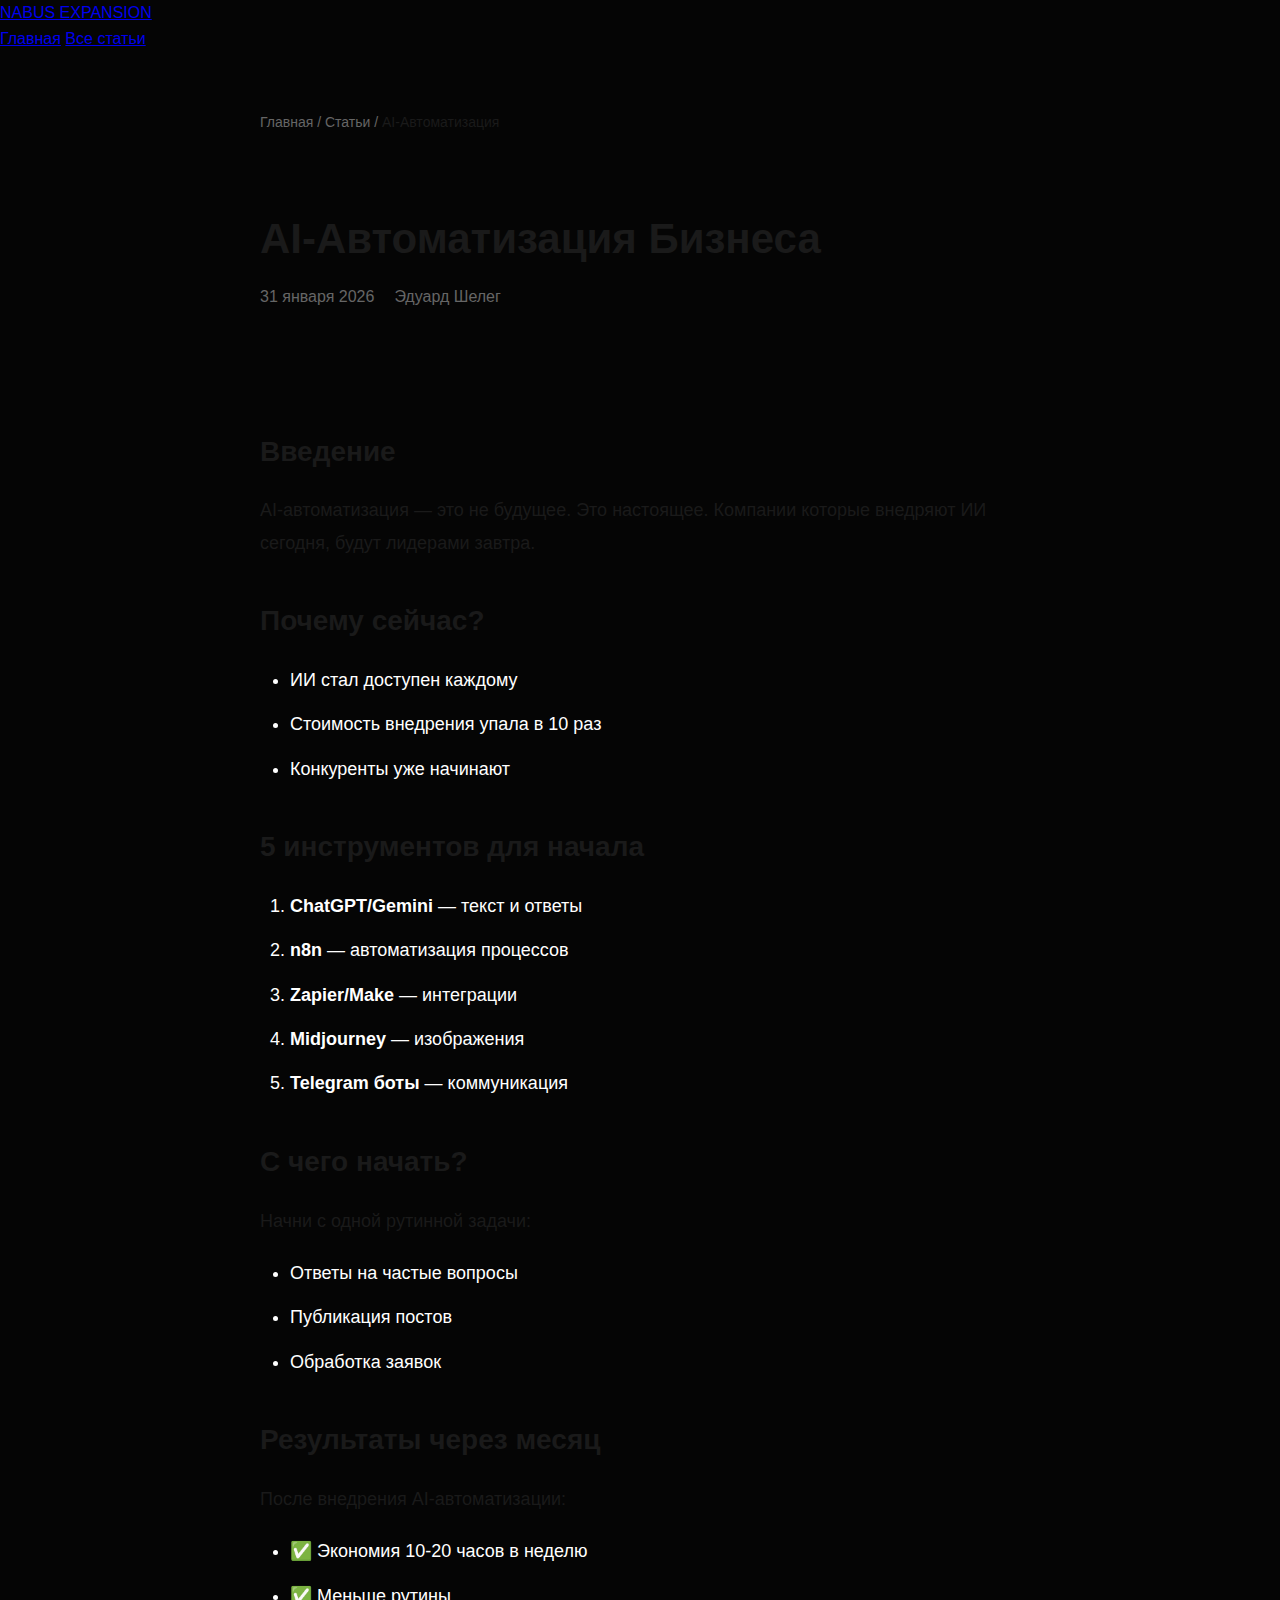
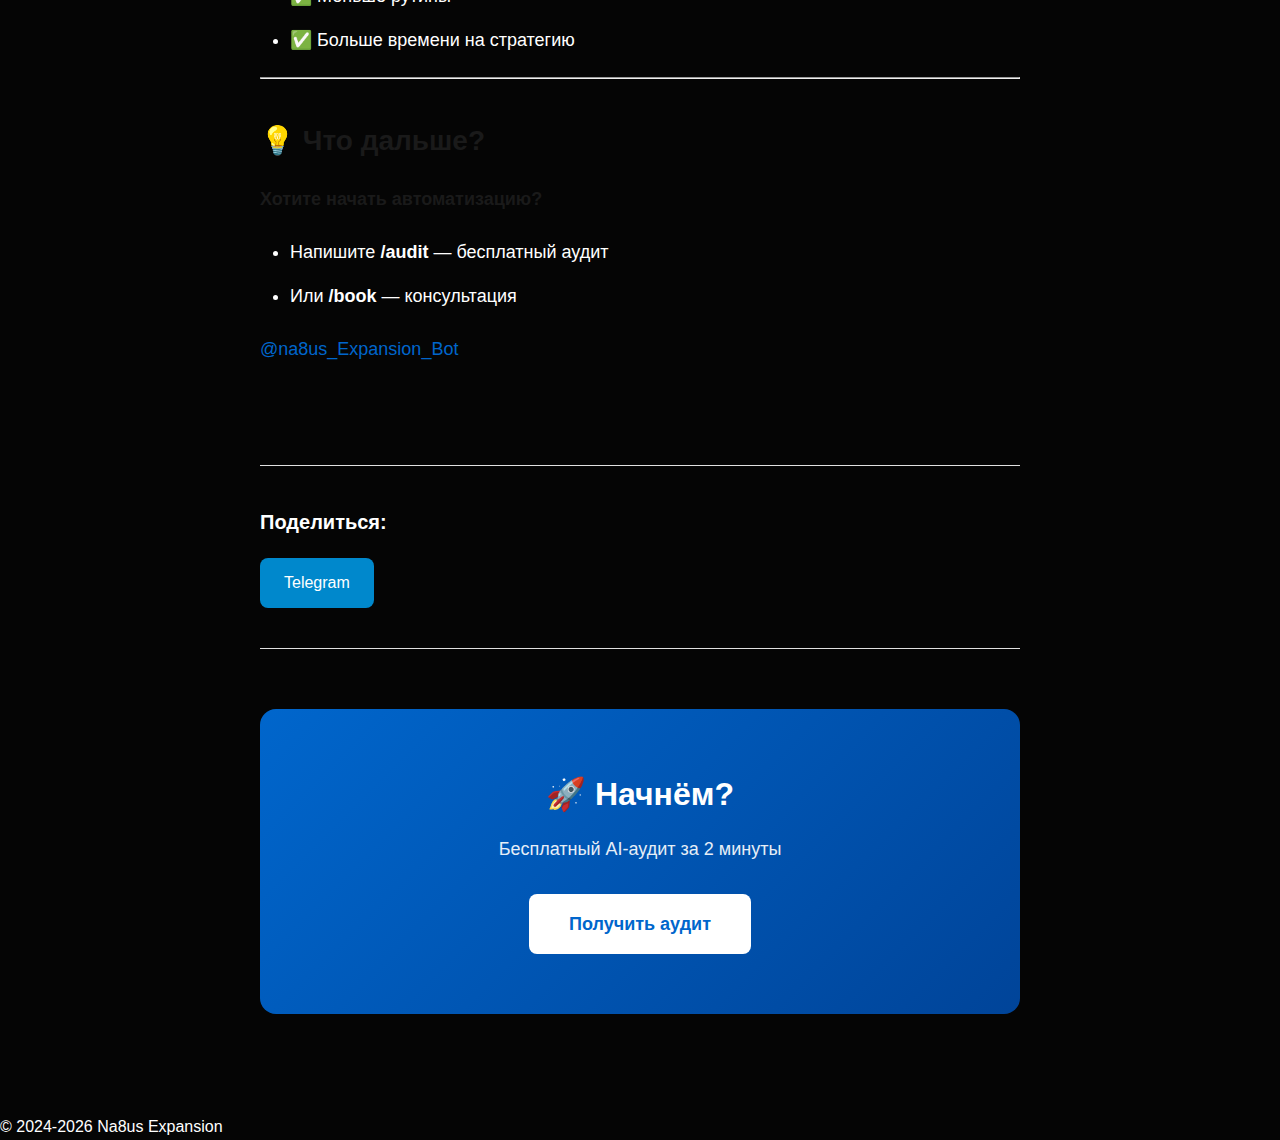
<file: logs/articles/article2/index.html>
<!DOCTYPE html>
<html lang="ru">
<head>
    <meta charset="UTF-8">
    <meta name="viewport" content="width=device-width, initial-scale=1.0">
    <meta name="description" content="Практические советы по AI-автоматизации бизнеса">
    <meta property="og:title" content="AI-Автоматизация Бизнеса">
    <meta property="og:image" content="https://na8us.com/logs/articles/article2/article2.jpg">
    <link rel="canonical" href="https://na8us.com/logs/articles/article2/">
    <title>AI-Автоматизация | Na8us Expansion</title>
    <link rel="stylesheet" href="/styles.css">
    <link rel="stylesheet" href="/logs/articles/article-styles.css">
</head>
<body>
    <header class="article-header">
        <div class="container">
            <a href="/" class="logo">NABUS EXPANSION</a>
            <nav class="article-nav">
                <a href="/">Главная</a>
                <a href="/articles.html">Все статьи</a>
            </nav>
        </div>
    </header>

    <article class="article-content">
        <div class="container">
            <nav class="breadcrumbs">
                <a href="/">Главная</a> / <a href="/articles.html">Статьи</a> / <span class="current">AI-Автоматизация</span>
            </nav>

            <header class="article-hero">
                <h1>AI-Автоматизация Бизнеса</h1>
                <div class="article-meta">
                    <time datetime="2026-01-31">31 января 2026</time>
                    <span class="author">Эдуард Шелег</span>
                </div>
            </header>

            <div class="article-body">
                <h2>Введение</h2>
                <p>AI-автоматизация — это не будущее. Это настоящее. Компании которые внедряют ИИ сегодня, будут лидерами завтра.</p>

                <h2>Почему сейчас?</h2>
                <ul>
                    <li>ИИ стал доступен каждому</li>
                    <li>Стоимость внедрения упала в 10 раз</li>
                    <li>Конкуренты уже начинают</li>
                </ul>

                <h2>5 инструментов для начала</h2>
                <ol>
                    <li><strong>ChatGPT/Gemini</strong> — текст и ответы</li>
                    <li><strong>n8n</strong> — автоматизация процессов</li>
                    <li><strong>Zapier/Make</strong> — интеграции</li>
                    <li><strong>Midjourney</strong> — изображения</li>
                    <li><strong>Telegram боты</strong> — коммуникация</li>
                </ol>

                <h2>С чего начать?</h2>
                <p>Начни с одной рутинной задачи:</p>
                <ul>
                    <li>Ответы на частые вопросы</li>
                    <li>Публикация постов</li>
                    <li>Обработка заявок</li>
                </ul>

                <h2>Результаты через месяц</h2>
                <p>После внедрения AI-автоматизации:</p>
                <ul>
                    <li>✅ Экономия 10-20 часов в неделю</li>
                    <li>✅ Меньше рутины</li>
                    <li>✅ Больше времени на стратегию</li>
                </ul>

                <hr>
                <h2>💡 Что дальше?</h2>
                <p><strong>Хотите начать автоматизацию?</strong></p>
                <ul>
                    <li>Напишите <strong>/audit</strong> — бесплатный аудит</li>
                    <li>Или <strong>/book</strong> — консультация</li>
                </ul>
                <p><a href="https://t.me/na8us_Expansion_Bot">@na8us_Expansion_Bot</a></p>
            </div>

            <div class="share-buttons">
                <h3>Поделиться:</h3>
                <a class="share-btn telegram" href="https://t.me/share/url?url=https://na8us.com/logs/articles/article2/">Telegram</a>
            </div>

            <div class="article-cta">
                <h3>🚀 Начнём?</h3>
                <p>Бесплатный AI-аудит за 2 минуты</p>
                <a href="https://t.me/na8us_Expansion_Bot" class="btn-primary">Получить аудит</a>
            </div>
        </div>
    </article>

    <footer class="article-footer">
        <div class="container">
            <p>&copy; 2024-2026 Na8us Expansion</p>
        </div>
    </footer>
</body>
</html>
</file>
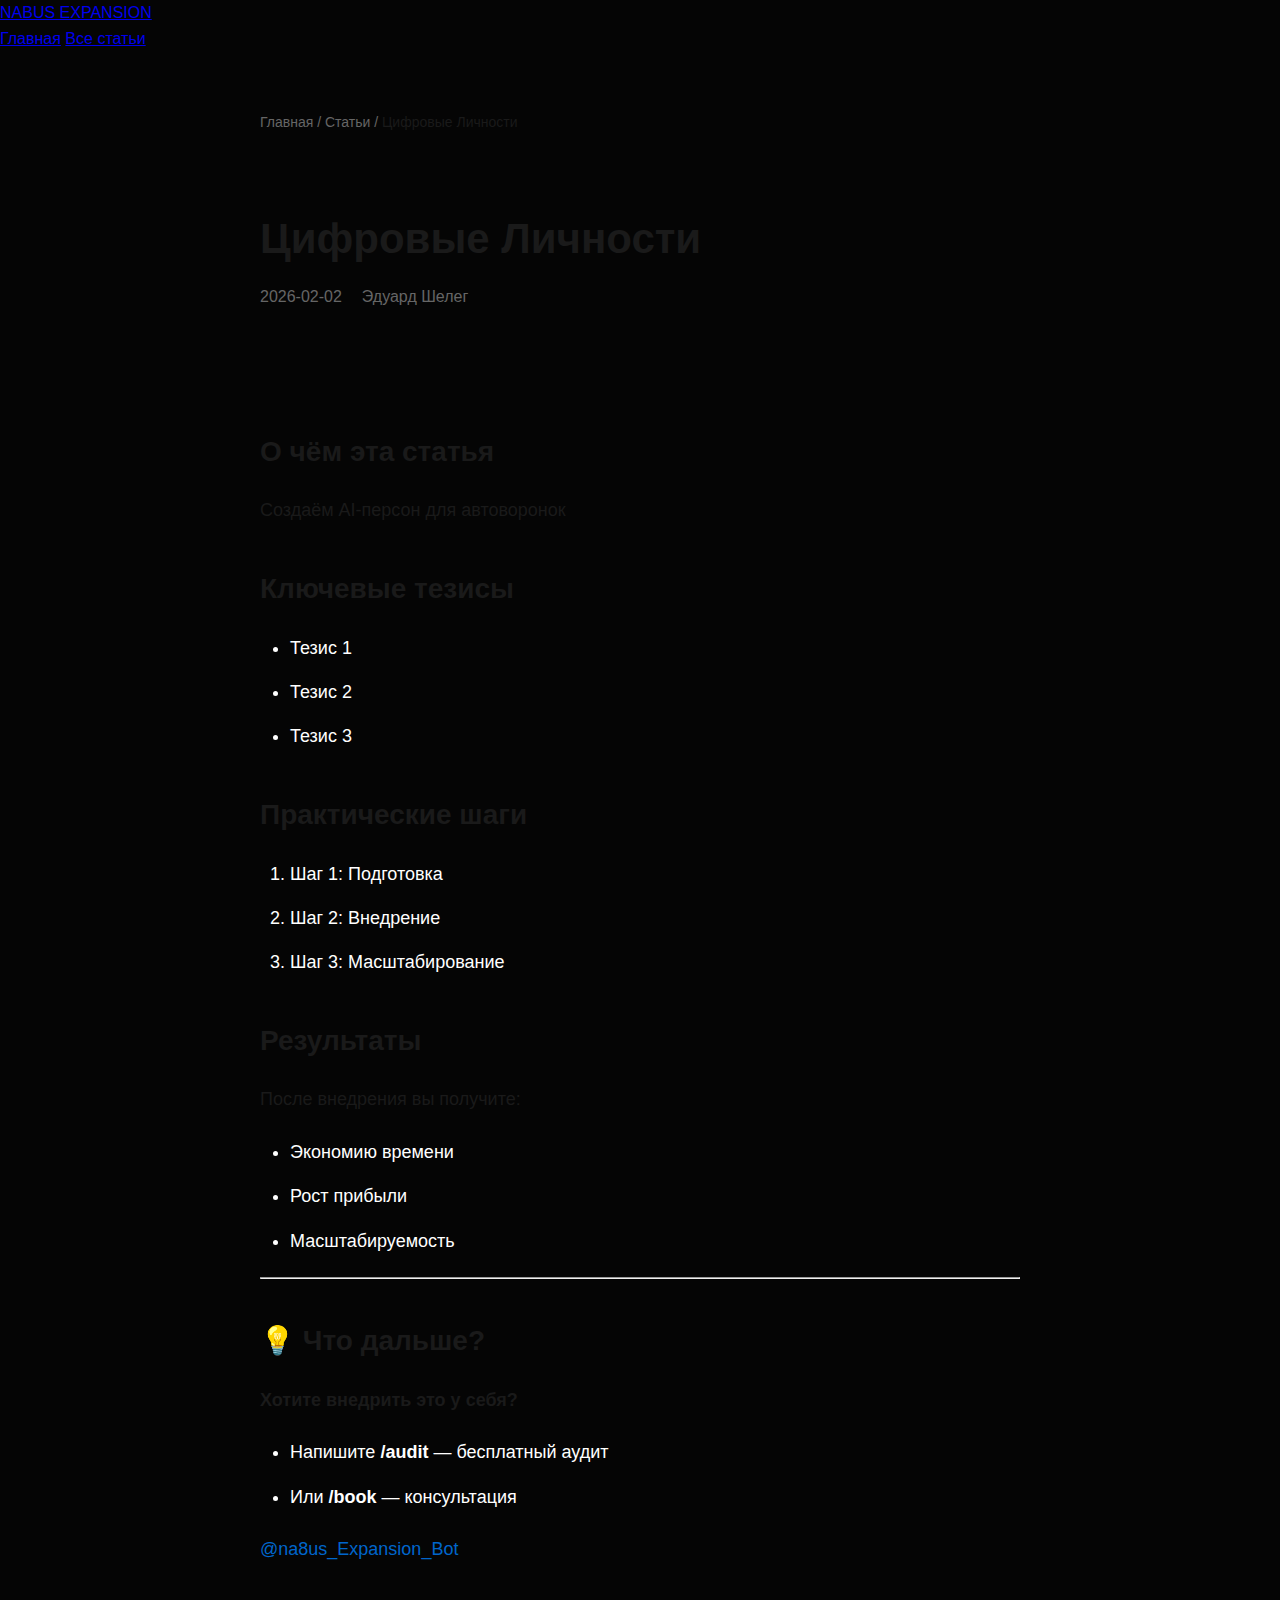
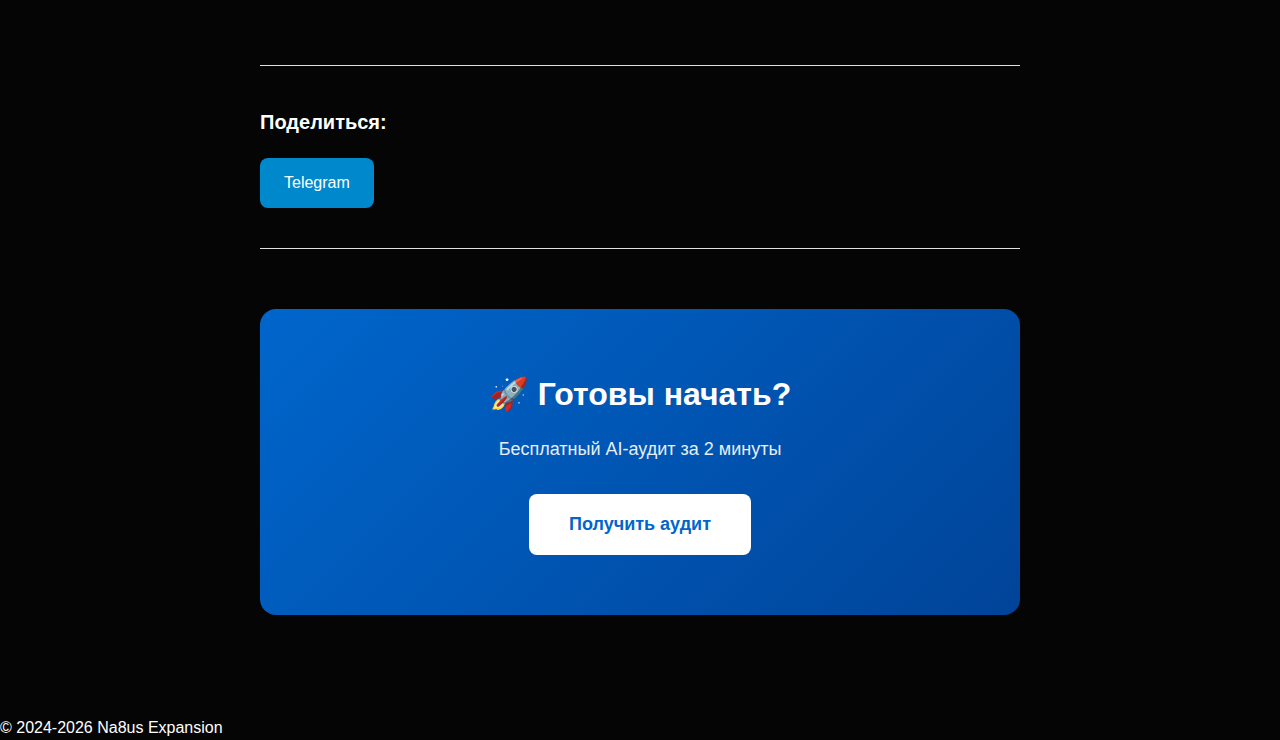
<file: logs/articles/article3/index.html>
<!DOCTYPE html>
<html lang="ru">
<head>
    <meta charset="UTF-8">
    <meta name="viewport" content="width=device-width, initial-scale=1.0">
    <meta name="description" content="Создаём AI-персон для автоворонок">
    <meta property="og:title" content="Цифровые Личности">
    <meta property="og:image" content="https://na8us.com/logs/articles/article3/article3.png">
    <link rel="canonical" href="https://na8us.com/logs/articles/article3/">

    <!-- Language Meta Tags (International Russian-speaking audience) -->
    <meta http-equiv="content-language" content="ru">

    <!-- Hreflang Tags -->
    <link rel="alternate" hreflang="ru" href="https://na8us.com/logs/articles/article3/">
    <link rel="alternate" hreflang="x-default" href="https://na8us.com/logs/articles/article3/">
    <title>Цифровые Личности | Na8us Expansion</title>
    <link rel="stylesheet" href="/styles.css">
    <link rel="stylesheet" href="/logs/articles/article-styles.css">

    <!-- Schema.org Article Markup -->
    <script type="application/ld+json">
    {
      "@context": "https://schema.org",
      "@type": "Article",
      "headline": "Цифровые Личности",
      "description": "Создаём AI-персон для автоворонок. Полное руководство по созданию цифровых личностей для автоматизации бизнеса.",
      "image": "https://na8us.com/logs/articles/article3/article3.png",
      "author": {
        "@type": "Person",
        "name": "Эдуард Шелег",
        "url": "https://na8us.com/"
      },
      "publisher": {
        "@type": "Organization",
        "name": "Na8us Expansion",
        "logo": {
          "@type": "ImageObject",
          "url": "https://na8us.com/logo.png"
        }
      },
      "datePublished": "2026-02-02",
      "dateModified": "2026-02-02",
      "mainEntityOfPage": {
        "@type": "WebPage",
        "@id": "https://na8us.com/logs/articles/article3/"
      }
    }
    </script>
</head>
<body>
    <header class="article-header">
        <div class="container">
            <a href="/" class="logo">NABUS EXPANSION</a>
            <nav class="article-nav">
                <a href="/">Главная</a>
                <a href="/articles.html">Все статьи</a>
            </nav>
        </div>
    </header>

    <article class="article-content">
        <div class="container">
            <nav class="breadcrumbs">
                <a href="/">Главная</a> / <a href="/articles.html">Статьи</a> / <span class="current">Цифровые Личности</span>
            </nav>

            <header class="article-hero">
                <h1>Цифровые Личности</h1>
                <div class="article-meta">
                    <time datetime="2026-02-02">2026-02-02</time>
                    <span class="author">Эдуард Шелег</span>
                </div>
            </header>

            <div class="article-body">
                <h2>О чём эта статья</h2>
                <p>Создаём AI-персон для автоворонок</p>

                <h2>Ключевые тезисы</h2>
                <ul>
                    <li>Тезис 1</li>
                    <li>Тезис 2</li>
                    <li>Тезис 3</li>
                </ul>

                <h2>Практические шаги</h2>
                <ol>
                    <li>Шаг 1: Подготовка</li>
                    <li>Шаг 2: Внедрение</li>
                    <li>Шаг 3: Масштабирование</li>
                </ol>

                <h2>Результаты</h2>
                <p>После внедрения вы получите:</p>
                <ul>
                    <li>Экономию времени</li>
                    <li>Рост прибыли</li>
                    <li>Масштабируемость</li>
                </ul>

                <hr>
                <h2>💡 Что дальше?</h2>
                <p><strong>Хотите внедрить это у себя?</strong></p>
                <ul>
                    <li>Напишите <strong>/audit</strong> — бесплатный аудит</li>
                    <li>Или <strong>/book</strong> — консультация</li>
                </ul>
                <p><a href="https://t.me/na8us_Expansion_Bot">@na8us_Expansion_Bot</a></p>
            </div>

            <div class="share-buttons">
                <h3>Поделиться:</h3>
                <a class="share-btn telegram" href="https://t.me/share/url?url=https://na8us.com/logs/articles/article3/">Telegram</a>
            </div>

            <div class="article-cta">
                <h3>🚀 Готовы начать?</h3>
                <p>Бесплатный AI-аудит за 2 минуты</p>
                <a href="https://t.me/na8us_Expansion_Bot" class="btn-primary">Получить аудит</a>
            </div>
        </div>
    </article>

    <footer class="article-footer">
        <div class="container">
            <p>&copy; 2024-2026 Na8us Expansion</p>
        </div>
    </footer>
</body>
</html>
</file>
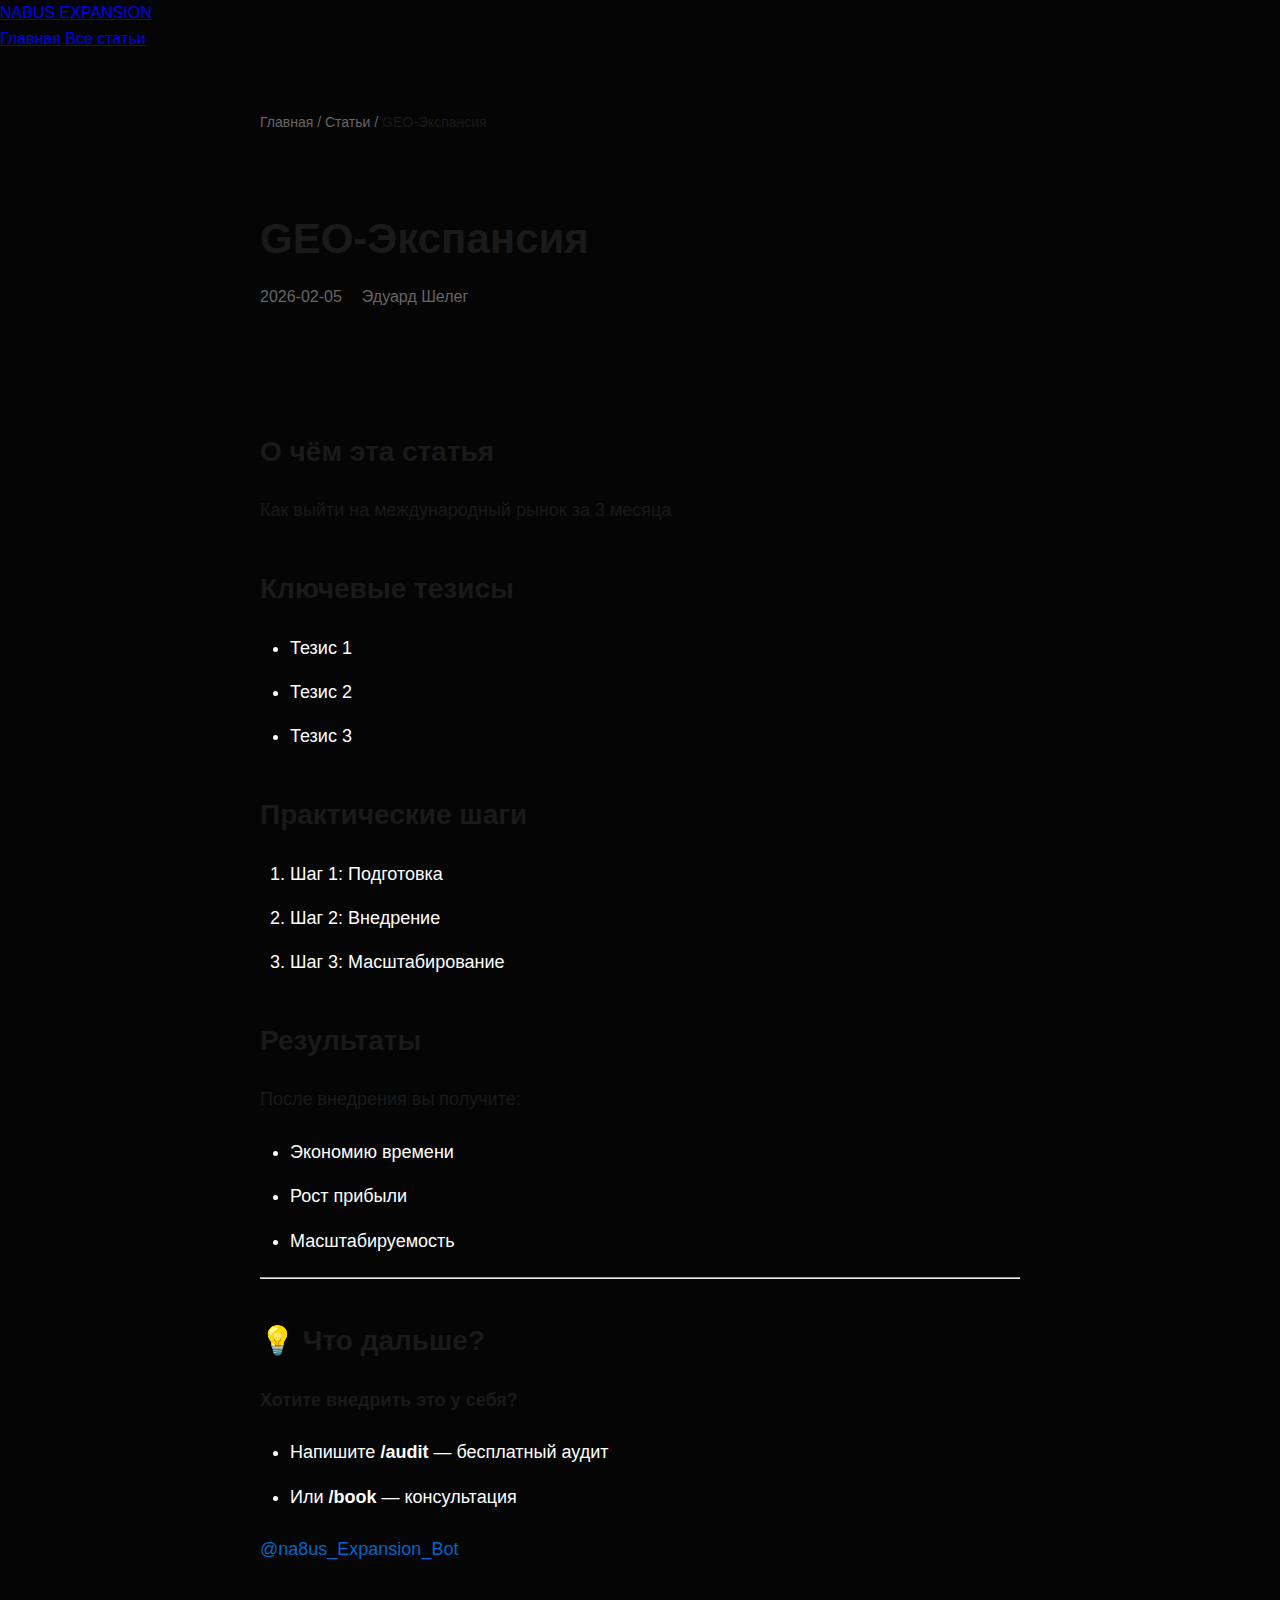
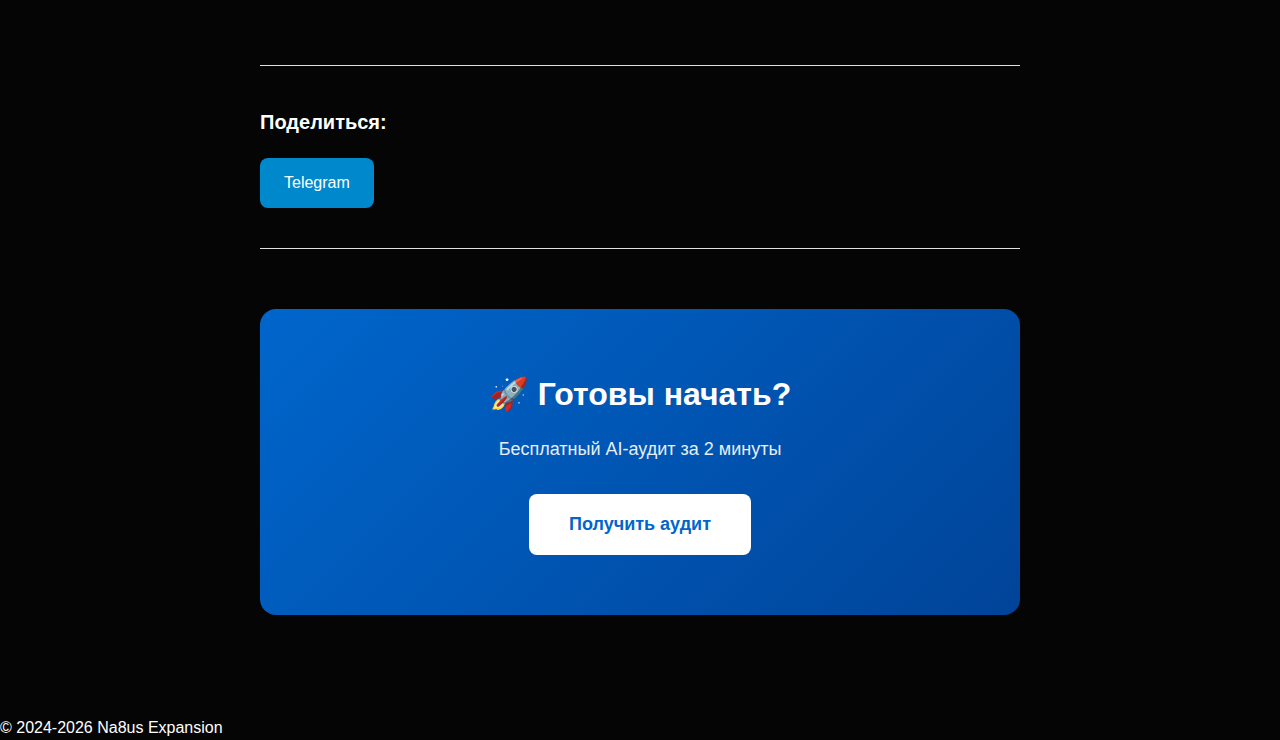
<file: logs/articles/article4/index.html>
<!DOCTYPE html>
<html lang="ru">
<head>
    <meta charset="UTF-8">
    <meta name="viewport" content="width=device-width, initial-scale=1.0">
    <meta name="description" content="Как выйти на международный рынок за 3 месяца">
    <meta property="og:title" content="GEO-Экспансия">
    <meta property="og:image" content="https://na8us.com/logs/articles/article4/article4.png">
    <link rel="canonical" href="https://na8us.com/logs/articles/article4/">
    <title>GEO-Экспансия | Na8us Expansion</title>
    <link rel="stylesheet" href="/styles.css">
    <link rel="stylesheet" href="/logs/articles/article-styles.css">

    <!-- Schema.org Article Markup -->
    <script type="application/ld+json">
    {
      "@context": "https://schema.org",
      "@type": "Article",
      "headline": "GEO-Экспансия",
      "description": "Как выйти на международный рынок за 3 месяца. Пошаговое руководство по географической экспансии вашего бизнеса.",
      "image": "https://na8us.com/logs/articles/article4/article4.png",
      "author": {
        "@type": "Person",
        "name": "Эдуард Шелег",
        "url": "https://na8us.com/"
      },
      "publisher": {
        "@type": "Organization",
        "name": "Na8us Expansion",
        "logo": {
          "@type": "ImageObject",
          "url": "https://na8us.com/logo.png"
        }
      },
      "datePublished": "2026-02-05",
      "dateModified": "2026-02-05",
      "mainEntityOfPage": {
        "@type": "WebPage",
        "@id": "https://na8us.com/logs/articles/article4/"
      }
    }
    </script>
</head>
<body>
    <header class="article-header">
        <div class="container">
            <a href="/" class="logo">NABUS EXPANSION</a>
            <nav class="article-nav">
                <a href="/">Главная</a>
                <a href="/articles.html">Все статьи</a>
            </nav>
        </div>
    </header>

    <article class="article-content">
        <div class="container">
            <nav class="breadcrumbs">
                <a href="/">Главная</a> / <a href="/articles.html">Статьи</a> / <span class="current">GEO-Экспансия</span>
            </nav>

            <header class="article-hero">
                <h1>GEO-Экспансия</h1>
                <div class="article-meta">
                    <time datetime="2026-02-05">2026-02-05</time>
                    <span class="author">Эдуард Шелег</span>
                </div>
            </header>

            <div class="article-body">
                <h2>О чём эта статья</h2>
                <p>Как выйти на международный рынок за 3 месяца</p>

                <h2>Ключевые тезисы</h2>
                <ul>
                    <li>Тезис 1</li>
                    <li>Тезис 2</li>
                    <li>Тезис 3</li>
                </ul>

                <h2>Практические шаги</h2>
                <ol>
                    <li>Шаг 1: Подготовка</li>
                    <li>Шаг 2: Внедрение</li>
                    <li>Шаг 3: Масштабирование</li>
                </ol>

                <h2>Результаты</h2>
                <p>После внедрения вы получите:</p>
                <ul>
                    <li>Экономию времени</li>
                    <li>Рост прибыли</li>
                    <li>Масштабируемость</li>
                </ul>

                <hr>
                <h2>💡 Что дальше?</h2>
                <p><strong>Хотите внедрить это у себя?</strong></p>
                <ul>
                    <li>Напишите <strong>/audit</strong> — бесплатный аудит</li>
                    <li>Или <strong>/book</strong> — консультация</li>
                </ul>
                <p><a href="https://t.me/na8us_Expansion_Bot">@na8us_Expansion_Bot</a></p>
            </div>

            <div class="share-buttons">
                <h3>Поделиться:</h3>
                <a class="share-btn telegram" href="https://t.me/share/url?url=https://na8us.com/logs/articles/article4/">Telegram</a>
            </div>

            <div class="article-cta">
                <h3>🚀 Готовы начать?</h3>
                <p>Бесплатный AI-аудит за 2 минуты</p>
                <a href="https://t.me/na8us_Expansion_Bot" class="btn-primary">Получить аудит</a>
            </div>
        </div>
    </article>

    <footer class="article-footer">
        <div class="container">
            <p>&copy; 2024-2026 Na8us Expansion</p>
        </div>
    </footer>
</body>
</html>
</file>
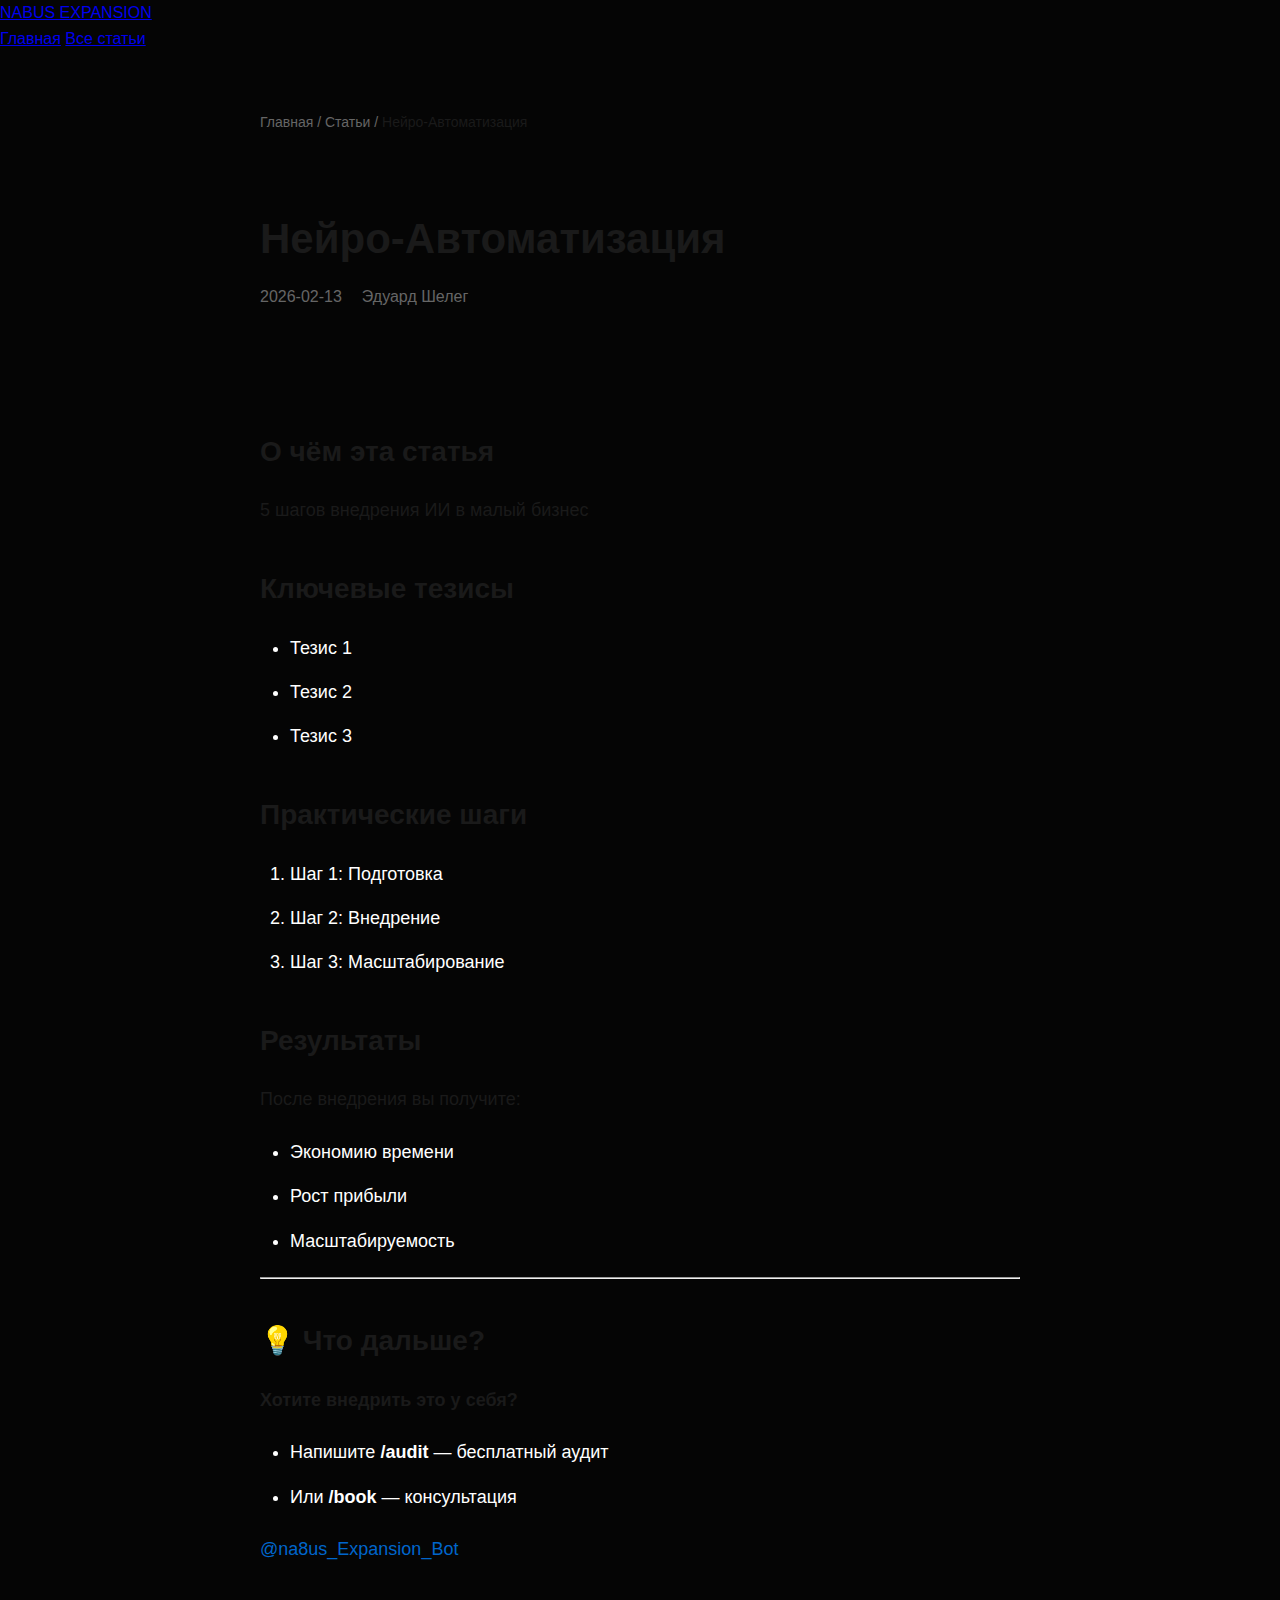
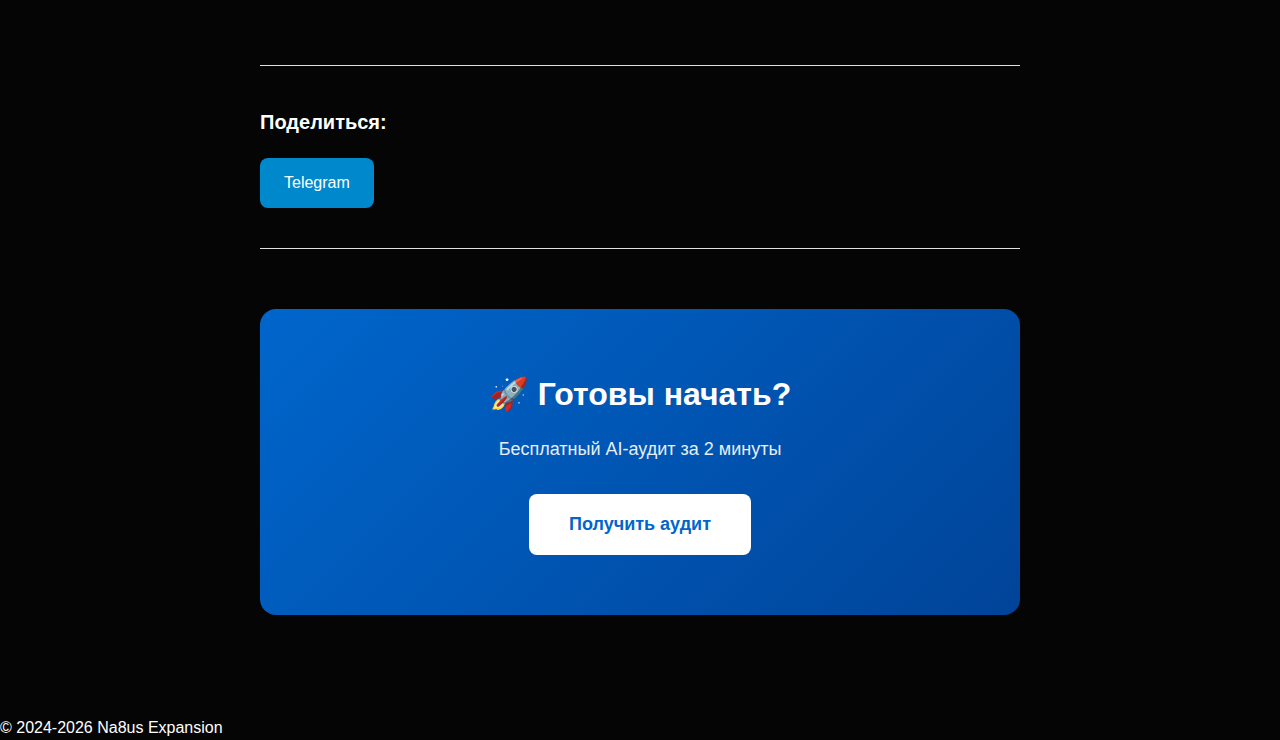
<file: logs/articles/article5/index.html>
<!DOCTYPE html>
<html lang="ru">
<head>
    <meta charset="UTF-8">
    <meta name="viewport" content="width=device-width, initial-scale=1.0">
    <meta name="description" content="5 шагов внедрения ИИ в малый бизнес">
    <meta property="og:title" content="Нейро-Автоматизация">
    <meta property="og:image" content="https://na8us.com/logs/articles/article5/article5.png">
    <link rel="canonical" href="https://na8us.com/logs/articles/article5/">
    <title>Нейро-Автоматизация | Na8us Expansion</title>
    <link rel="stylesheet" href="/styles.css">
    <link rel="stylesheet" href="/logs/articles/article-styles.css">

    <!-- Schema.org Article Markup -->
    <script type="application/ld+json">
    {
      "@context": "https://schema.org",
      "@type": "Article",
      "headline": "Нейро-Автоматизация",
      "description": "5 шагов внедрения ИИ в малый бизнес. Практическое руководство по нейро-автоматизации бизнес-процессов.",
      "image": "https://na8us.com/logs/articles/article5/article5.png",
      "author": {
        "@type": "Person",
        "name": "Эдуард Шелег",
        "url": "https://na8us.com/"
      },
      "publisher": {
        "@type": "Organization",
        "name": "Na8us Expansion",
        "logo": {
          "@type": "ImageObject",
          "url": "https://na8us.com/logo.png"
        }
      },
      "datePublished": "2026-02-13",
      "dateModified": "2026-02-13",
      "mainEntityOfPage": {
        "@type": "WebPage",
        "@id": "https://na8us.com/logs/articles/article5/"
      }
    }
    </script>
</head>
<body>
    <header class="article-header">
        <div class="container">
            <a href="/" class="logo">NABUS EXPANSION</a>
            <nav class="article-nav">
                <a href="/">Главная</a>
                <a href="/articles.html">Все статьи</a>
            </nav>
        </div>
    </header>

    <article class="article-content">
        <div class="container">
            <nav class="breadcrumbs">
                <a href="/">Главная</a> / <a href="/articles.html">Статьи</a> / <span class="current">Нейро-Автоматизация</span>
            </nav>

            <header class="article-hero">
                <h1>Нейро-Автоматизация</h1>
                <div class="article-meta">
                    <time datetime="2026-02-13">2026-02-13</time>
                    <span class="author">Эдуард Шелег</span>
                </div>
            </header>

            <div class="article-body">
                <h2>О чём эта статья</h2>
                <p>5 шагов внедрения ИИ в малый бизнес</p>

                <h2>Ключевые тезисы</h2>
                <ul>
                    <li>Тезис 1</li>
                    <li>Тезис 2</li>
                    <li>Тезис 3</li>
                </ul>

                <h2>Практические шаги</h2>
                <ol>
                    <li>Шаг 1: Подготовка</li>
                    <li>Шаг 2: Внедрение</li>
                    <li>Шаг 3: Масштабирование</li>
                </ol>

                <h2>Результаты</h2>
                <p>После внедрения вы получите:</p>
                <ul>
                    <li>Экономию времени</li>
                    <li>Рост прибыли</li>
                    <li>Масштабируемость</li>
                </ul>

                <hr>
                <h2>💡 Что дальше?</h2>
                <p><strong>Хотите внедрить это у себя?</strong></p>
                <ul>
                    <li>Напишите <strong>/audit</strong> — бесплатный аудит</li>
                    <li>Или <strong>/book</strong> — консультация</li>
                </ul>
                <p><a href="https://t.me/na8us_Expansion_Bot">@na8us_Expansion_Bot</a></p>
            </div>

            <div class="share-buttons">
                <h3>Поделиться:</h3>
                <a class="share-btn telegram" href="https://t.me/share/url?url=https://na8us.com/logs/articles/article5/">Telegram</a>
            </div>

            <div class="article-cta">
                <h3>🚀 Готовы начать?</h3>
                <p>Бесплатный AI-аудит за 2 минуты</p>
                <a href="https://t.me/na8us_Expansion_Bot" class="btn-primary">Получить аудит</a>
            </div>
        </div>
    </article>

    <footer class="article-footer">
        <div class="container">
            <p>&copy; 2024-2026 Na8us Expansion</p>
        </div>
    </footer>
</body>
</html>
</file>
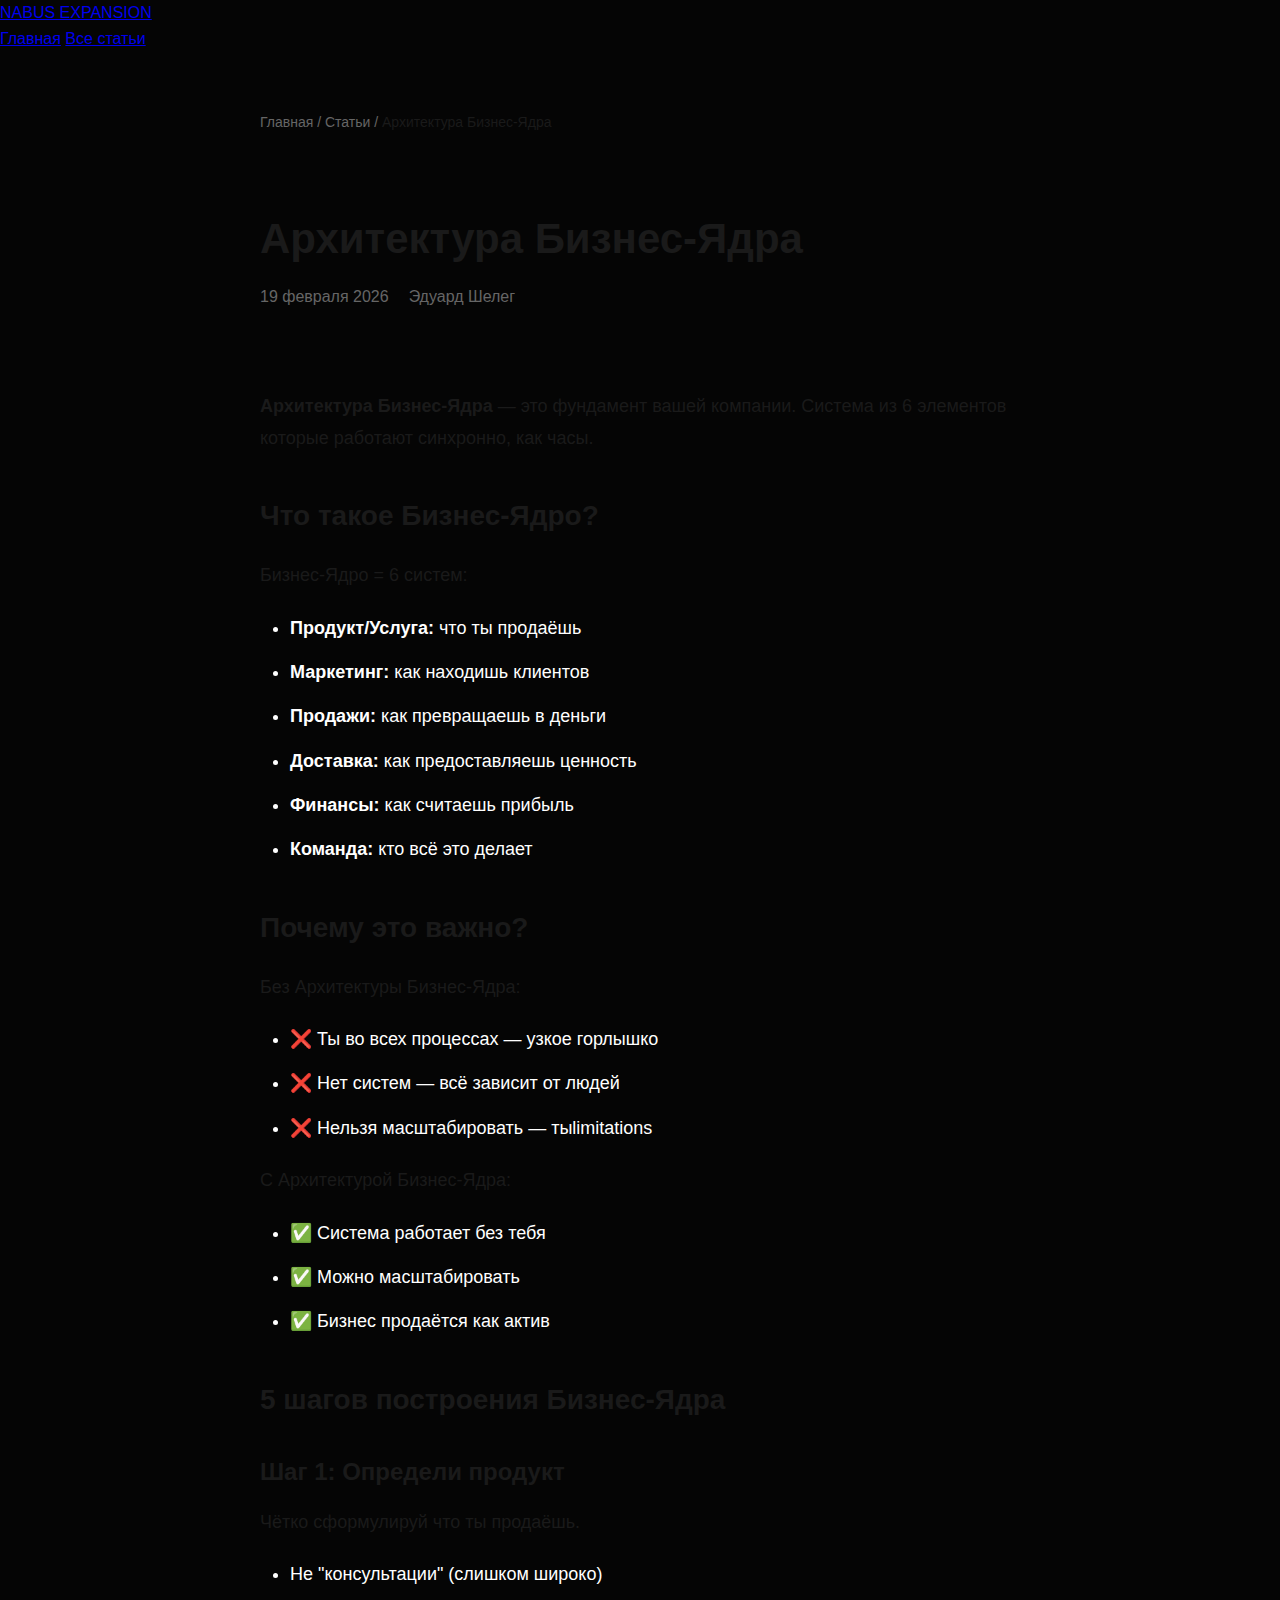
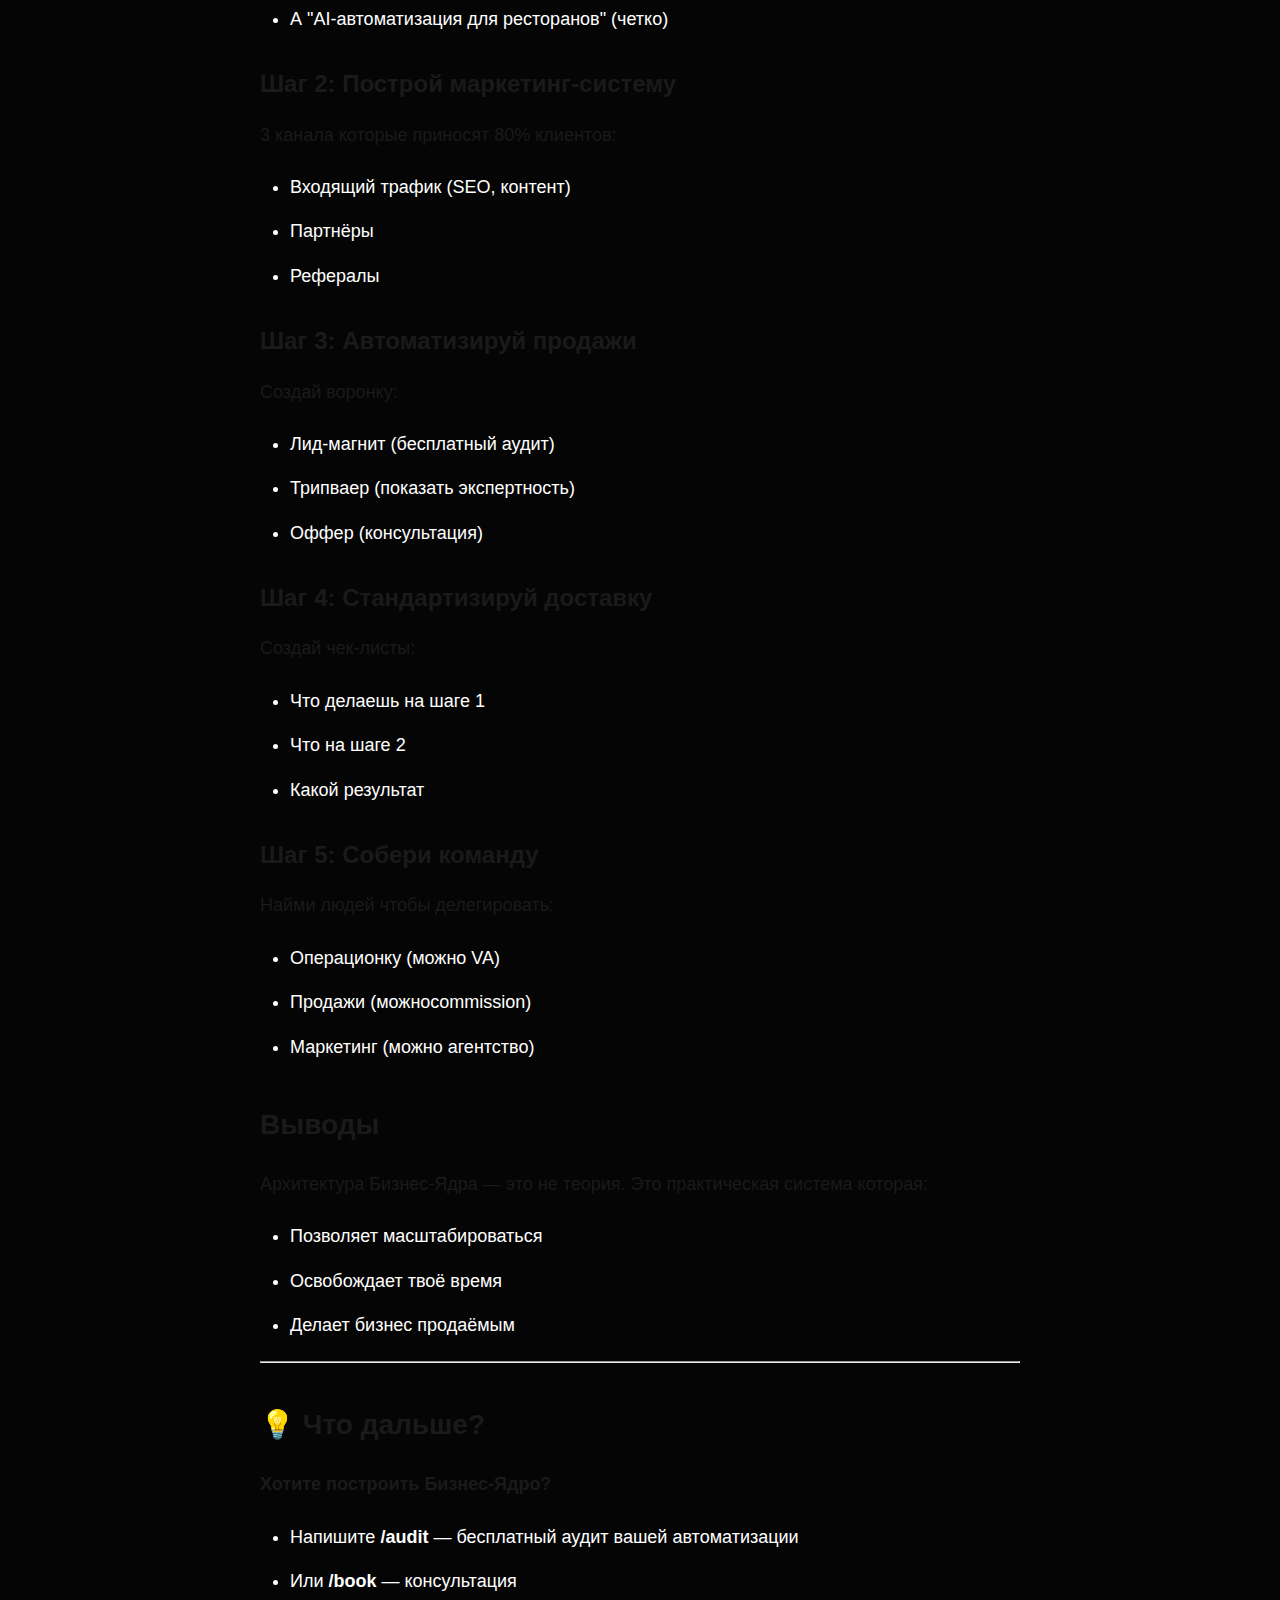
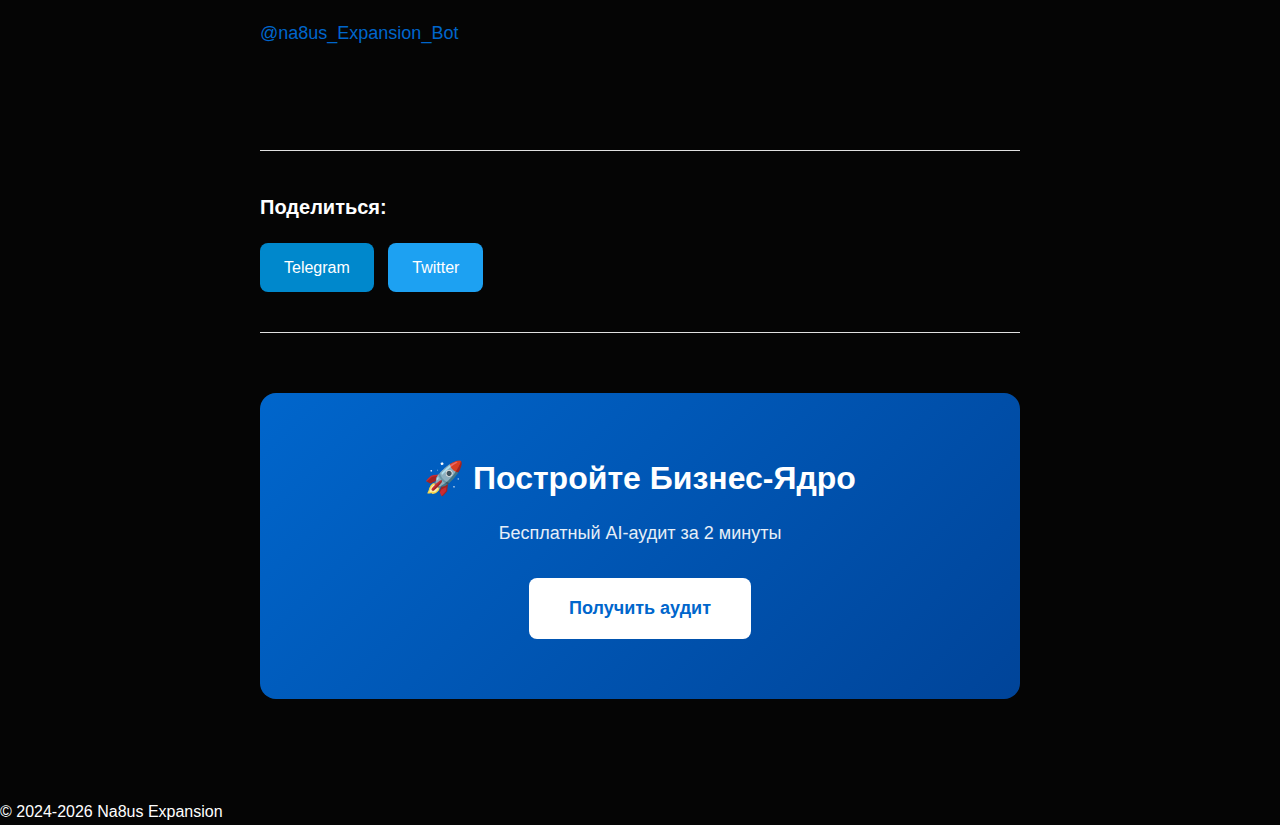
<file: logs/articles/article6/index.html>
<!DOCTYPE html>
<html lang="ru">
<head>
    <meta charset="UTF-8">
    <meta name="viewport" content="width=device-width, initial-scale=1.0">
    <meta name="description" content="Архитектура Бизнес-Ядра: как построить систему которая работает без тебя">
    <meta property="og:title" content="Архитектура Бизнес-Ядра">
    <meta property="og:image" content="https://na8us.com/logs/articles/article6/article6.png">
    <link rel="canonical" href="https://na8us.com/logs/articles/article6/">

    <!-- Language Meta Tags (International Russian-speaking audience) -->
    <meta http-equiv="content-language" content="ru">

    <!-- Hreflang Tags -->
    <link rel="alternate" hreflang="ru" href="https://na8us.com/logs/articles/article6/">
    <link rel="alternate" hreflang="x-default" href="https://na8us.com/logs/articles/article6/">
    <title>Архитектура Бизнес-Ядра | Na8us Expansion</title>
    <link rel="stylesheet" href="/styles.css">
    <link rel="stylesheet" href="/logs/articles/article-styles.css">

    <!-- Schema.org Article Markup -->
    <script type="application/ld+json">
    {
      "@context": "https://schema.org",
      "@type": "Article",
      "headline": "Архитектура Бизнес-Ядра",
      "description": "Архитектура Бизнес-Ядра: как построить систему которая работает без тебя. Система из 6 элементов для автоматизации бизнеса.",
      "image": "https://na8us.com/logs/articles/article6/article6.png",
      "author": {
        "@type": "Person",
        "name": "Эдуард Шелег",
        "url": "https://na8us.com/"
      },
      "publisher": {
        "@type": "Organization",
        "name": "Na8us Expansion",
        "logo": {
          "@type": "ImageObject",
          "url": "https://na8us.com/logo.png"
        }
      },
      "datePublished": "2026-02-19",
      "dateModified": "2026-02-19",
      "mainEntityOfPage": {
        "@type": "WebPage",
        "@id": "https://na8us.com/logs/articles/article6/"
      }
    }
    </script>
</head>
<body>
    <header class="article-header">
        <div class="container">
            <a href="/" class="logo">NABUS EXPANSION</a>
            <nav class="article-nav">
                <a href="/">Главная</a>
                <a href="/articles.html">Все статьи</a>
            </nav>
        </div>
    </header>

    <article class="article-content">
        <div class="container">
            <nav class="breadcrumbs">
                <a href="/">Главная</a> / <a href="/articles.html">Статьи</a> / <span class="current">Архитектура Бизнес-Ядра</span>
            </nav>

            <header class="article-hero">
                <h1>Архитектура Бизнес-Ядра</h1>
                <div class="article-meta">
                    <time datetime="2026-02-19">19 февраля 2026</time>
                    <span class="author">Эдуард Шелег</span>
                </div>
            </header>

            <div class="article-body">
                <p><strong>Архитектура Бизнес-Ядра</strong> — это фундамент вашей компании. Система из 6 элементов которые работают синхронно, как часы.</p>

                <h2>Что такое Бизнес-Ядро?</h2>
                <p>Бизнес-Ядро = 6 систем:</p>
                <ul>
                    <li><strong>Продукт/Услуга:</strong> что ты продаёшь</li>
                    <li><strong>Маркетинг:</strong> как находишь клиентов</li>
                    <li><strong>Продажи:</strong> как превращаешь в деньги</li>
                    <li><strong>Доставка:</strong> как предоставляешь ценность</li>
                    <li><strong>Финансы:</strong> как считаешь прибыль</li>
                    <li><strong>Команда:</strong> кто всё это делает</li>
                </ul>

                <h2>Почему это важно?</h2>
                <p>Без Архитектуры Бизнес-Ядра:</p>
                <ul>
                    <li>❌ Ты во всех процессах — узкое горлышко</li>
                    <li>❌ Нет систем — всё зависит от людей</li>
                    <li>❌ Нельзя масштабировать — тыlimitations</li>
                </ul>

                <p>С Архитектурой Бизнес-Ядра:</p>
                <ul>
                    <li>✅ Система работает без тебя</li>
                    <li>✅ Можно масштабировать</li>
                    <li>✅ Бизнес продаётся как актив</li>
                </ul>

                <h2>5 шагов построения Бизнес-Ядра</h2>

                <h3>Шаг 1: Определи продукт</h3>
                <p>Чётко сформулируй что ты продаёшь.</p>
                <ul>
                    <li>Не "консультации" (слишком широко)</li>
                    <li>А "AI-автоматизация для ресторанов" (четко)</li>
                </ul>

                <h3>Шаг 2: Построй маркетинг-систему</h3>
                <p>3 канала которые приносят 80% клиентов:</p>
                <ul>
                    <li>Входящий трафик (SEO, контент)</li>
                    <li>Партнёры</li>
                    <li>Рефералы</li>
                </ul>

                <h3>Шаг 3: Автоматизируй продажи</h3>
                <p>Создай воронку:</p>
                <ul>
                    <li>Лид-магнит (бесплатный аудит)</li>
                    <li>Трипваер (показать экспертность)</li>
                    <li>Оффер (консультация)</li>
                </ul>

                <h3>Шаг 4: Стандартизируй доставку</h3>
                <p>Создай чек-листы:</p>
                <ul>
                    <li>Что делаешь на шаге 1</li>
                    <li>Что на шаге 2</li>
                    <li>Какой результат</li>
                </ul>

                <h3>Шаг 5: Собери команду</h3>
                <p>Найми людей чтобы делегировать:</p>
                <ul>
                    <li>Операционку (можно VA)</li>
                    <li>Продажи (можноcommission)</li>
                    <li>Маркетинг (можно агентство)</li>
                </ul>

                <h2>Выводы</h2>
                <p>Архитектура Бизнес-Ядра — это не теория. Это практическая система которая:</p>
                <ul>
                    <li>Позволяет масштабироваться</li>
                    <li>Освобождает твоё время</li>
                    <li>Делает бизнес продаёмым</li>
                </ul>

                <hr>
                <h2>💡 Что дальше?</h2>
                <p><strong>Хотите построить Бизнес-Ядро?</strong></p>
                <ul>
                    <li>Напишите <strong>/audit</strong> — бесплатный аудит вашей автоматизации</li>
                    <li>Или <strong>/book</strong> — консультация</li>
                </ul>
                <p><a href="https://t.me/na8us_Expansion_Bot">@na8us_Expansion_Bot</a></p>
            </div>

            <div class="share-buttons">
                <h3>Поделиться:</h3>
                <a class="share-btn telegram" href="https://t.me/share/url?url=https://na8us.com/logs/articles/article6/">Telegram</a>
                <a class="share-btn twitter" href="https://twitter.com/intent/tweet?url=https://na8us.com/logs/articles/article6/">Twitter</a>
            </div>

            <div class="article-cta">
                <h3>🚀 Постройте Бизнес-Ядро</h3>
                <p>Бесплатный AI-аудит за 2 минуты</p>
                <a href="https://t.me/na8us_Expansion_Bot" class="btn-primary">Получить аудит</a>
            </div>
        </div>
    </article>

    <footer class="article-footer">
        <div class="container">
            <p>&copy; 2024-2026 Na8us Expansion</p>
        </div>
    </footer>
</body>
</html>
</file>
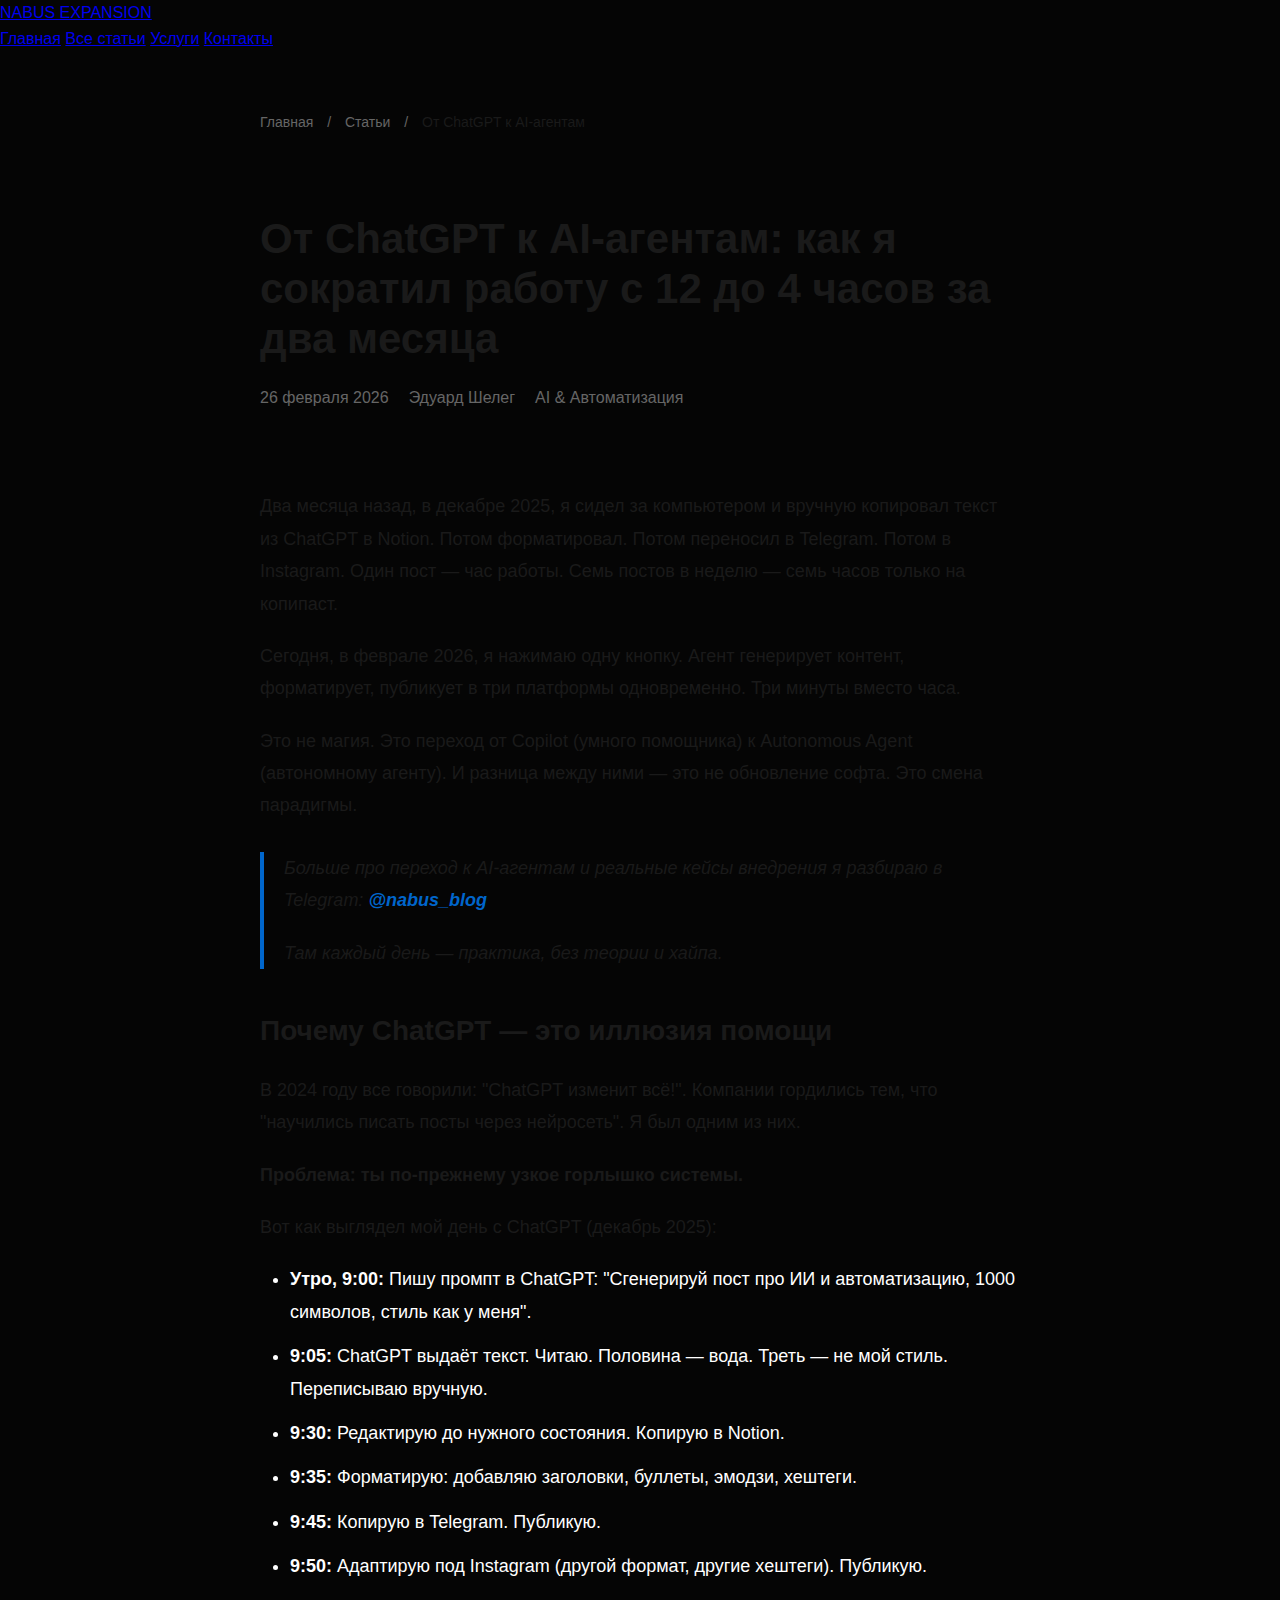
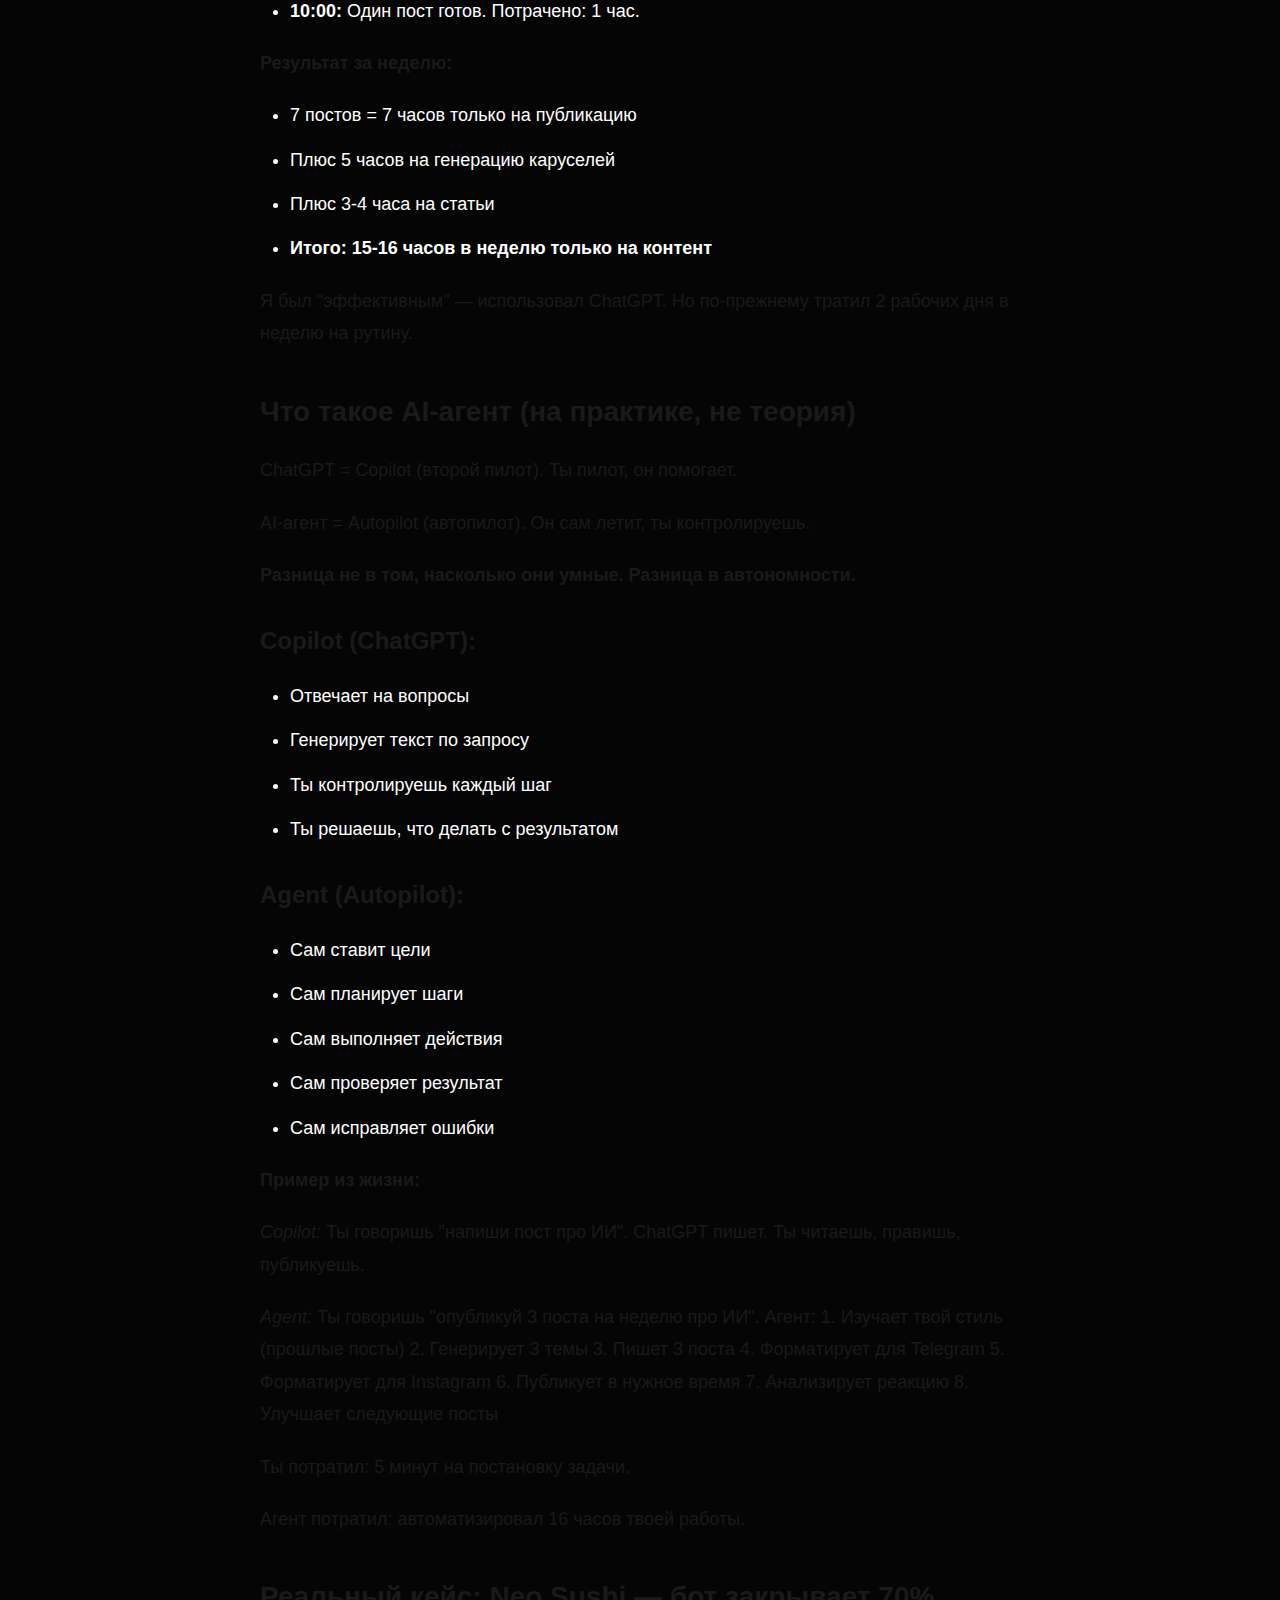
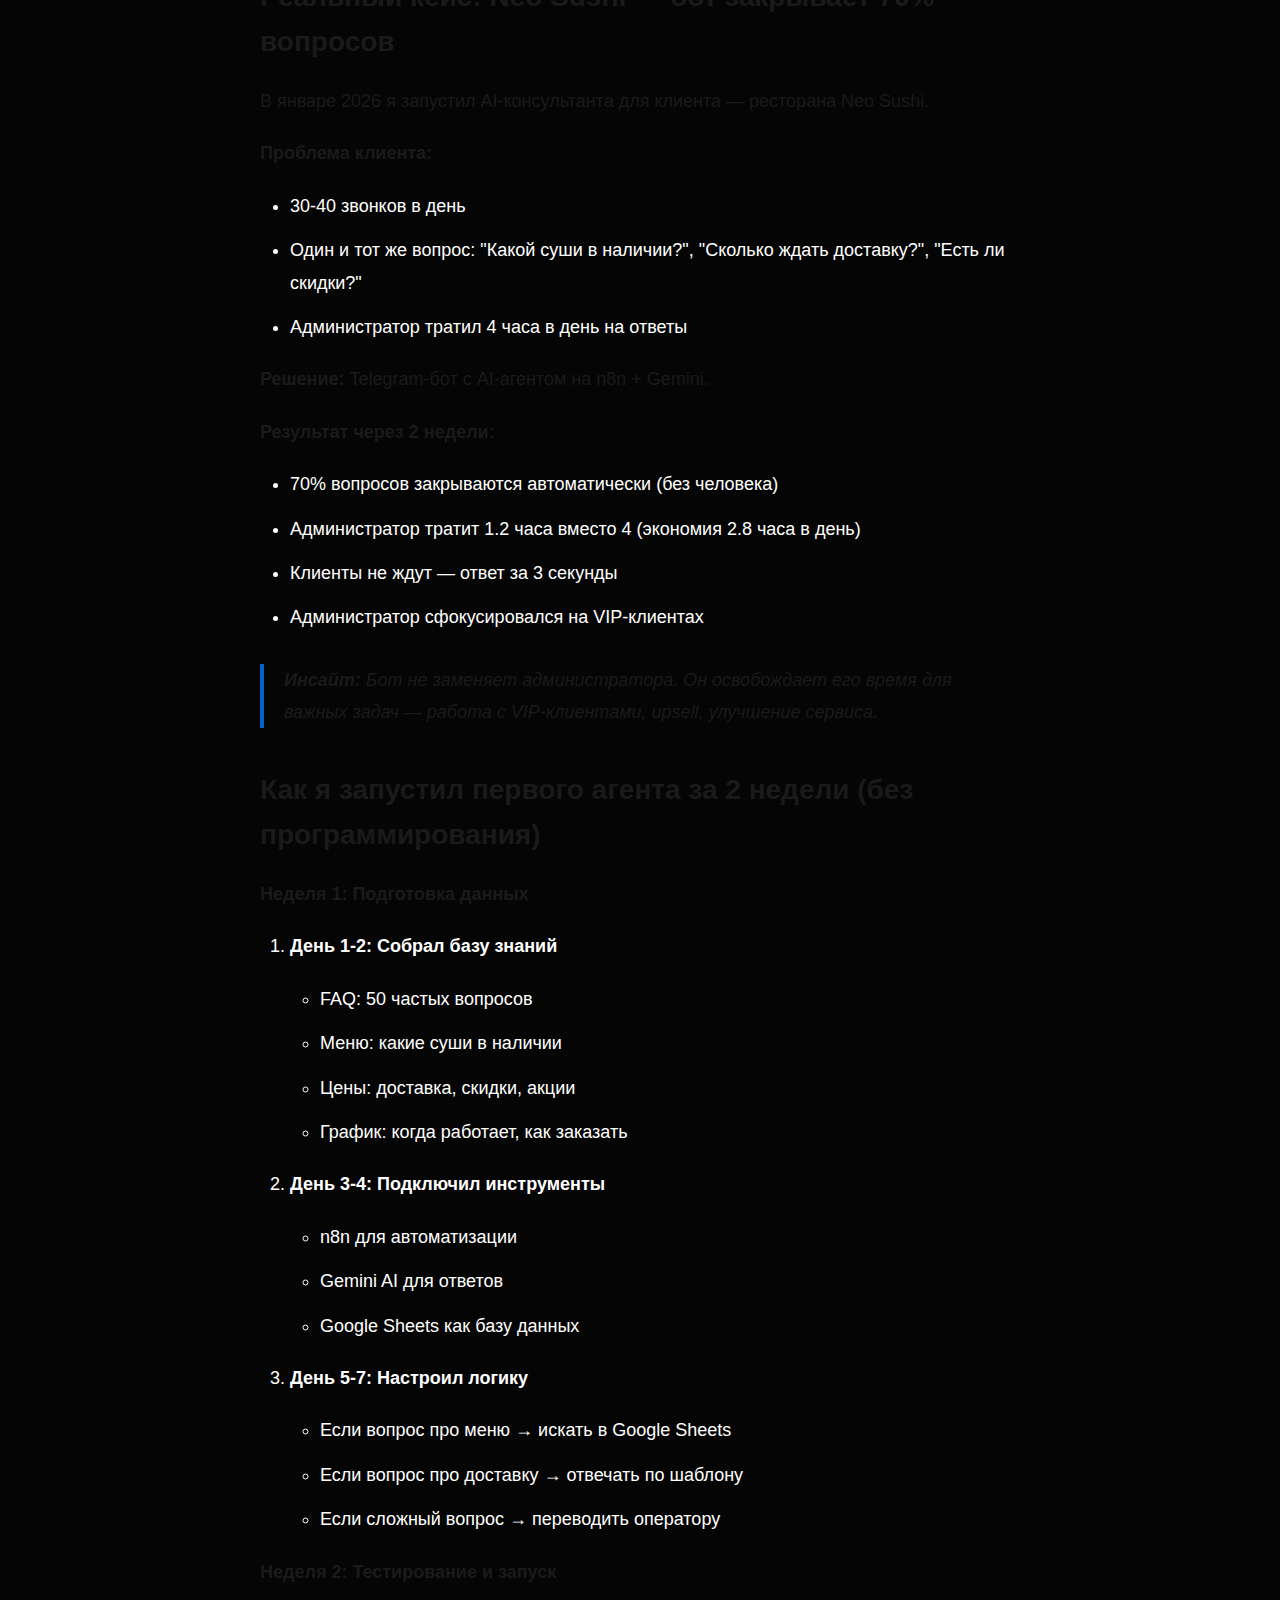
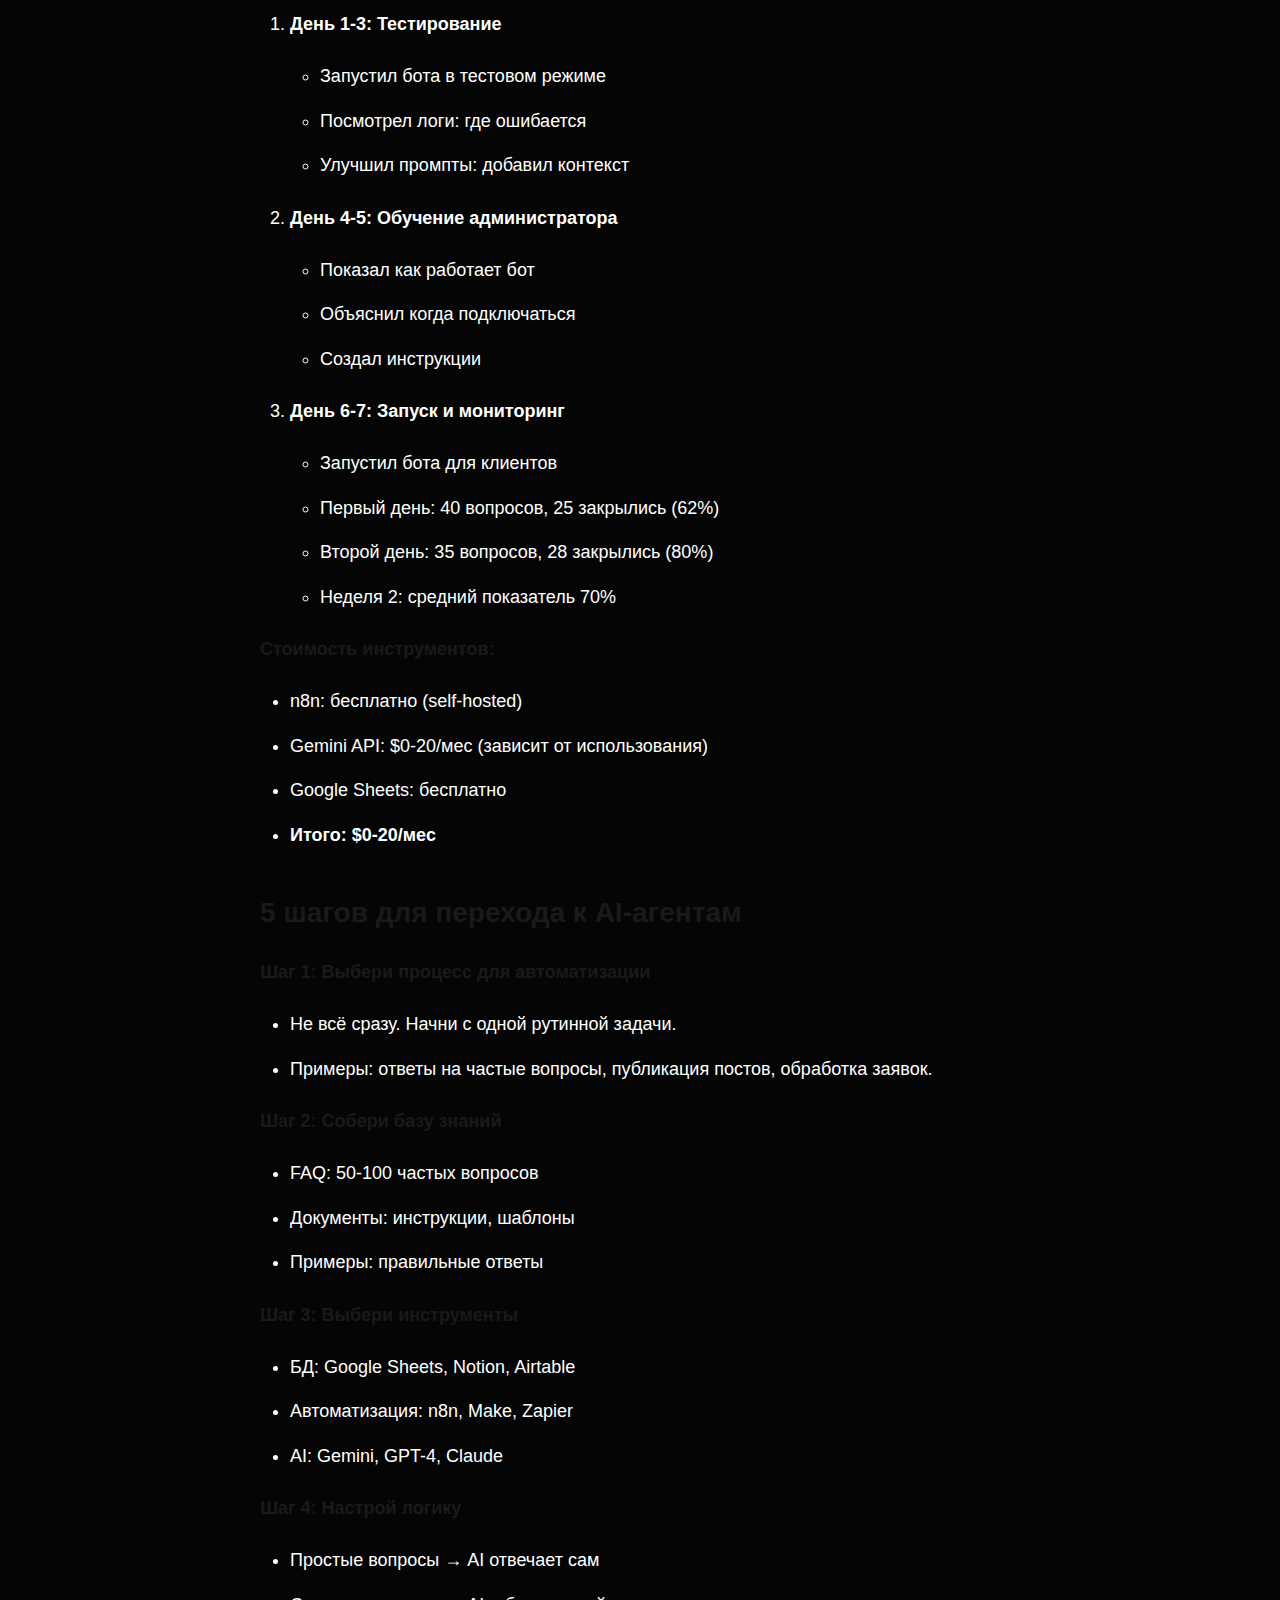
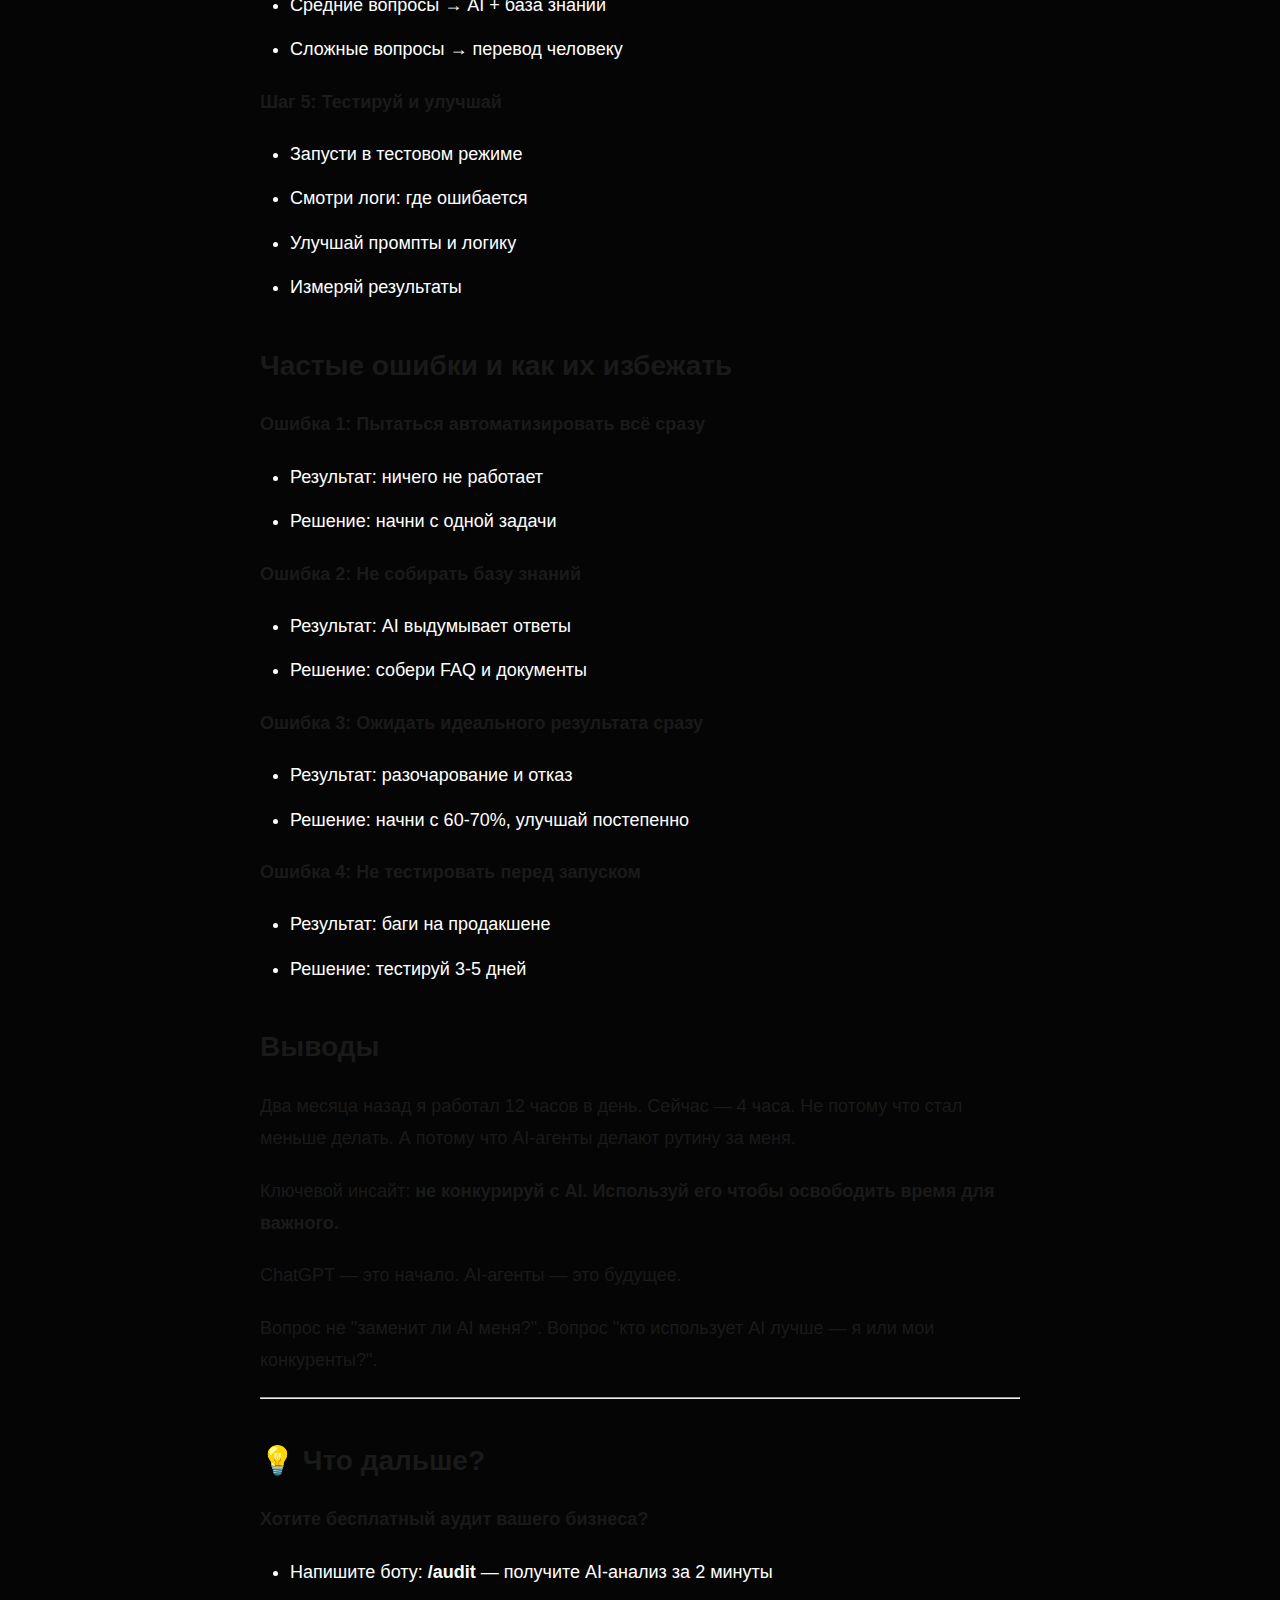
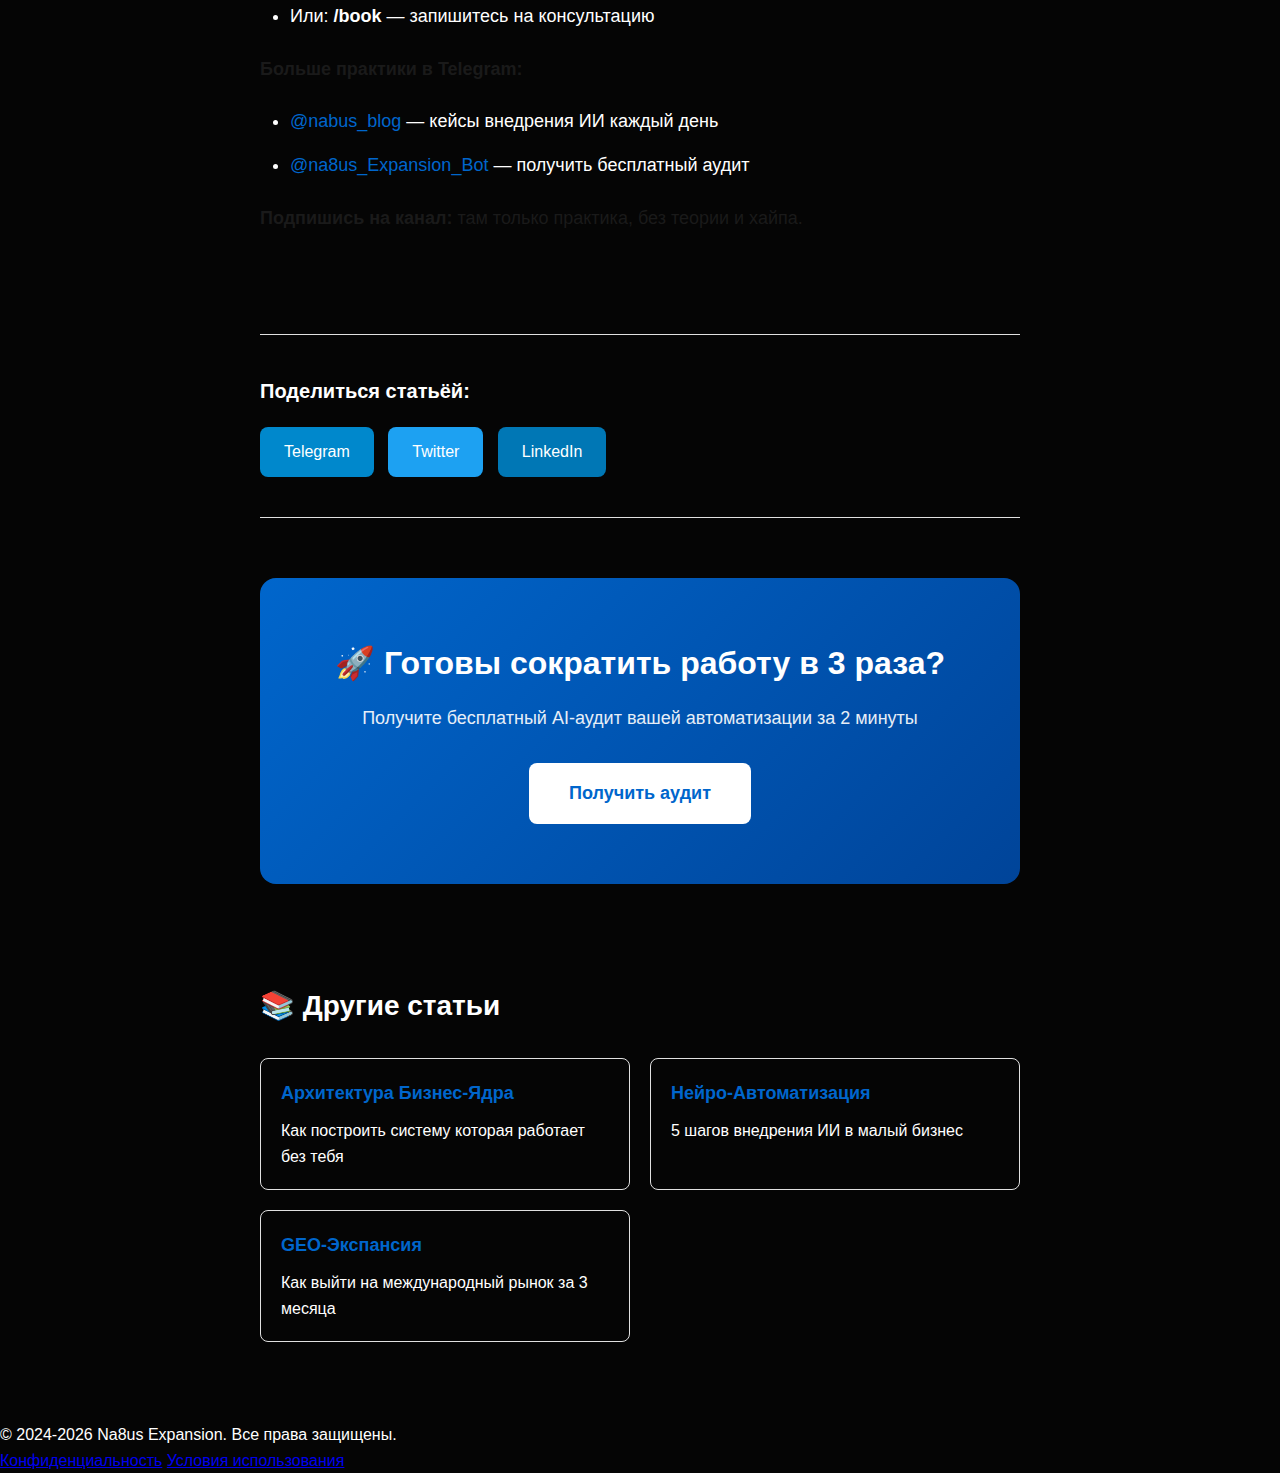
<file: logs/articles/article7/index.html>
<!DOCTYPE html>
<html lang="ru">
<head>
    <meta charset="UTF-8">
    <meta name="viewport" content="width=device-width, initial-scale=1.0">
    <meta name="description" content="Реальный опыт перехода от ChatGPT-помощника к AI-агентам. Кейс Neo Sushi: бот закрывает 70% вопросов автоматически. Как я запустил автоматизацию без программирования за 2 недели.">
    <meta name="keywords" content="AI агенты, ChatGPT, автоматизация бизнеса, ИИ для малого бизнеса, кейсы внедрения ИИ">
    <meta name="author" content="Эдуард Шелег | Na8us Expansion">

    <!-- Open Graph -->
    <meta property="og:type" content="article">
    <meta property="og:url" content="https://na8us.com/logs/articles/article7/">
    <meta property="og:title" content="От ChatGPT к AI-агентам: как я сократил работу с 12 до 4 часов за два месяца">
    <meta property="og:description" content="Реальный опыт перехода от ChatGPT-помощника к AI-агентам. Кейс Neo Sushi: бот закрывает 70% вопросов автоматически.">
    <meta property="og:image" content="https://na8us.com/logs/articles/article7/article7.png">
    <meta property="og:image:width" content="1200">
    <meta property="og:image:height" content="630">
    <meta property="og:locale" content="ru_RU">
    <meta property="article:published_time" content="2026-02-26">
    <meta property="article:author" content="Эдуард Шелег">

    <!-- Twitter Card -->
    <meta name="twitter:card" content="summary_large_image">
    <meta name="twitter:url" content="https://na8us.com/logs/articles/article7/">
    <meta name="twitter:title" content="От ChatGPT к AI-агентам">
    <meta name="twitter:description" content="Реальный опыт перехода от ChatGPT к AI-агентам. Кейс Neo Sushi.">
    <meta name="twitter:image" content="https://na8us.com/logs/articles/article7/article7.png">

    <!-- Canonical -->
    <link rel="canonical" href="https://na8us.com/logs/articles/article7/">

    <!-- Language Meta Tags (International Russian-speaking audience) -->
    <meta http-equiv="content-language" content="ru">

    <!-- Hreflang Tags -->
    <link rel="alternate" hreflang="ru" href="https://na8us.com/logs/articles/article7/">
    <link rel="alternate" hreflang="x-default" href="https://na8us.com/logs/articles/article7/">

    <title>От ChatGPT к AI-агентам: как я сократил работу с 12 до 4 часов | Na8us Expansion</title>

    <!-- Styles -->
    <link rel="stylesheet" href="/styles.css">
    <link rel="stylesheet" href="/logs/articles/article-styles.css">

    <!-- Favicon -->
    <link rel="icon" type="image/svg+xml" href="/favicon.svg">

    <!-- Schema.org Article Markup -->
    <script type="application/ld+json">
    {
      "@context": "https://schema.org",
      "@type": "Article",
      "headline": "От ChatGPT к AI-агентам: как я сократил работу с 12 до 4 часов за два месяца",
      "description": "Реальный опыт перехода от ChatGPT-помощника к AI-агентам. Кейс Neo Sushi: бот закрывает 70% вопросов автоматически. Как я запустил автоматизацию без программирования за 2 недели.",
      "image": "https://na8us.com/logs/articles/article7/article7.png",
      "author": {
        "@type": "Person",
        "name": "Эдуард Шелег",
        "url": "https://na8us.com/"
      },
      "publisher": {
        "@type": "Organization",
        "name": "Na8us Expansion",
        "logo": {
          "@type": "ImageObject",
          "url": "https://na8us.com/logo.png"
        }
      },
      "datePublished": "2026-02-26",
      "dateModified": "2026-02-26",
      "mainEntityOfPage": {
        "@type": "WebPage",
        "@id": "https://na8us.com/logs/articles/article7/"
      },
      "keywords": "AI агенты, ChatGPT, автоматизация бизнеса, ИИ для малого бизнеса, кейсы внедрения ИИ"
    }
    </script>
</head>
<body>
    <!-- Header -->
    <header class="article-header">
        <div class="container">
            <a href="/" class="logo">NABUS EXPANSION</a>
            <nav class="article-nav">
                <a href="/">Главная</a>
                <a href="/articles.html">Все статьи</a>
                <a href="/#services">Услуги</a>
                <a href="/#contact">Контакты</a>
            </nav>
        </div>
    </header>

    <!-- Article Content -->
    <article class="article-content">
        <div class="container">
            <!-- Breadcrumbs -->
            <nav class="breadcrumbs">
                <a href="/">Главная</a>
                <span class="separator">/</span>
                <a href="/articles.html">Статьи</a>
                <span class="separator">/</span>
                <span class="current">От ChatGPT к AI-агентам</span>
            </nav>

            <!-- Article Header -->
            <header class="article-hero">
                <h1>От ChatGPT к AI-агентам: как я сократил работу с 12 до 4 часов за два месяца</h1>
                <div class="article-meta">
                    <time datetime="2026-02-26">26 февраля 2026</time>
                    <span class="author">Эдуард Шелег</span>
                    <span class="category">AI & Автоматизация</span>
                </div>
            </header>

            <!-- Article Body -->
            <div class="article-body">
                <p>Два месяца назад, в декабре 2025, я сидел за компьютером и вручную копировал текст из ChatGPT в Notion. Потом форматировал. Потом переносил в Telegram. Потом в Instagram. Один пост — час работы. Семь постов в неделю — семь часов только на копипаст.</p>

                <p>Сегодня, в феврале 2026, я нажимаю одну кнопку. Агент генерирует контент, форматирует, публикует в три платформы одновременно. Три минуты вместо часа.</p>

                <p>Это не магия. Это переход от Copilot (умного помощника) к Autonomous Agent (автономному агенту). И разница между ними — это не обновление софта. Это смена парадигмы.</p>

                <blockquote>
                    <p>Больше про переход к AI-агентам и реальные кейсы внедрения я разбираю в Telegram: <strong><a href="https://t.me/nabus_blog">@nabus_blog</a></strong></p>
                    <p>Там каждый день — практика, без теории и хайпа.</p>
                </blockquote>

                <h2>Почему ChatGPT — это иллюзия помощи</h2>

                <p>В 2024 году все говорили: "ChatGPT изменит всё!". Компании гордились тем, что "научились писать посты через нейросеть". Я был одним из них.</p>

                <p><strong>Проблема: ты по-прежнему узкое горлышко системы.</strong></p>

                <p>Вот как выглядел мой день с ChatGPT (декабрь 2025):</p>

                <ul>
                    <li><strong>Утро, 9:00:</strong> Пишу промпт в ChatGPT: "Сгенерируй пост про ИИ и автоматизацию, 1000 символов, стиль как у меня".</li>
                    <li><strong>9:05:</strong> ChatGPT выдаёт текст. Читаю. Половина — вода. Треть — не мой стиль. Переписываю вручную.</li>
                    <li><strong>9:30:</strong> Редактирую до нужного состояния. Копирую в Notion.</li>
                    <li><strong>9:35:</strong> Форматирую: добавляю заголовки, буллеты, эмодзи, хештеги.</li>
                    <li><strong>9:45:</strong> Копирую в Telegram. Публикую.</li>
                    <li><strong>9:50:</strong> Адаптирую под Instagram (другой формат, другие хештеги). Публикую.</li>
                    <li><strong>10:00:</strong> Один пост готов. Потрачено: 1 час.</li>
                </ul>

                <p><strong>Результат за неделю:</strong></p>
                <ul>
                    <li>7 постов = 7 часов только на публикацию</li>
                    <li>Плюс 5 часов на генерацию каруселей</li>
                    <li>Плюс 3-4 часа на статьи</li>
                    <li><strong>Итого: 15-16 часов в неделю только на контент</strong></li>
                </ul>

                <p>Я был "эффективным" — использовал ChatGPT. Но по-прежнему тратил 2 рабочих дня в неделю на рутину.</p>

                <h2>Что такое AI-агент (на практике, не теория)</h2>

                <p>ChatGPT = Copilot (второй пилот). Ты пилот, он помогает.</p>

                <p>AI-агент = Autopilot (автопилот). Он сам летит, ты контролируешь.</p>

                <p><strong>Разница не в том, насколько они умные. Разница в автономности.</strong></p>

                <h3>Copilot (ChatGPT):</h3>
                <ul>
                    <li>Отвечает на вопросы</li>
                    <li>Генерирует текст по запросу</li>
                    <li>Ты контролируешь каждый шаг</li>
                    <li>Ты решаешь, что делать с результатом</li>
                </ul>

                <h3>Agent (Autopilot):</h3>
                <ul>
                    <li>Сам ставит цели</li>
                    <li>Сам планирует шаги</li>
                    <li>Сам выполняет действия</li>
                    <li>Сам проверяет результат</li>
                    <li>Сам исправляет ошибки</li>
                </ul>

                <p><strong>Пример из жизни:</strong></p>

                <p><em>Copilot:</em> Ты говоришь "напиши пост про ИИ". ChatGPT пишет. Ты читаешь, правишь, публикуешь.</p>

                <p><em>Agent:</em> Ты говоришь "опубликуй 3 поста на неделю про ИИ". Агент:
                1. Изучает твой стиль (прошлые посты)
                2. Генерирует 3 темы
                3. Пишет 3 поста
                4. Форматирует для Telegram
                5. Форматирует для Instagram
                6. Публикует в нужное время
                7. Анализирует реакцию
                8. Улучшает следующие посты</p>

                <p>Ты потратил: 5 минут на постановку задачи.</p>
                <p>Агент потратил: автоматизировал 16 часов твоей работы.</p>

                <h2>Реальный кейс: Neo Sushi — бот закрывает 70% вопросов</h2>

                <p>В январе 2026 я запустил AI-консультанта для клиента — ресторана Neo Sushi.</p>

                <p><strong>Проблема клиента:</strong></p>
                <ul>
                    <li>30-40 звонков в день</li>
                    <li>Один и тот же вопрос: "Какой суши в наличии?", "Сколько ждать доставку?", "Есть ли скидки?"</li>
                    <li>Администратор тратил 4 часа в день на ответы</li>
                </ul>

                <p><strong>Решение:</strong> Telegram-бот с AI-агентом на n8n + Gemini.</p>

                <p><strong>Результат через 2 недели:</strong></p>
                <ul>
                    <li>70% вопросов закрываются автоматически (без человека)</li>
                    <li>Администратор тратит 1.2 часа вместо 4 (экономия 2.8 часа в день)</li>
                    <li>Клиенты не ждут — ответ за 3 секунды</li>
                    <li>Администратор сфокусировался на VIP-клиентах</li>
                </ul>

                <blockquote>
                    <p><strong>Инсайт:</strong> Бот не заменяет администратора. Он освобождает его время для важных задач — работа с VIP-клиентами, upsell, улучшение сервиса.</p>
                </blockquote>

                <h2>Как я запустил первого агента за 2 недели (без программирования)</h2>

                <p><strong>Неделя 1: Подготовка данных</strong></p>

                <ol>
                    <li><strong>День 1-2: Собрал базу знаний</strong>
                        <ul>
                            <li>FAQ: 50 частых вопросов</li>
                            <li>Меню: какие суши в наличии</li>
                            <li>Цены: доставка, скидки, акции</li>
                            <li>График: когда работает, как заказать</li>
                        </ul>
                    </li>
                    <li><strong>День 3-4: Подключил инструменты</strong>
                        <ul>
                            <li>n8n для автоматизации</li>
                            <li>Gemini AI для ответов</li>
                            <li>Google Sheets как базу данных</li>
                        </ul>
                    </li>
                    <li><strong>День 5-7: Настроил логику</strong>
                        <ul>
                            <li>Если вопрос про меню → искать в Google Sheets</li>
                            <li>Если вопрос про доставку → отвечать по шаблону</li>
                            <li>Если сложный вопрос → переводить оператору</li>
                        </ul>
                    </li>
                </ol>

                <p><strong>Неделя 2: Тестирование и запуск</strong></p>

                <ol>
                    <li><strong>День 1-3: Тестирование</strong>
                        <ul>
                            <li>Запустил бота в тестовом режиме</li>
                            <li>Посмотрел логи: где ошибается</li>
                            <li>Улучшил промпты: добавил контекст</li>
                        </ul>
                    </li>
                    <li><strong>День 4-5: Обучение администратора</strong>
                        <ul>
                            <li>Показал как работает бот</li>
                            <li>Объяснил когда подключаться</li>
                            <li>Создал инструкции</li>
                        </ul>
                    </li>
                    <li><strong>День 6-7: Запуск и мониторинг</strong>
                        <ul>
                            <li>Запустил бота для клиентов</li>
                            <li>Первый день: 40 вопросов, 25 закрылись (62%)</li>
                            <li>Второй день: 35 вопросов, 28 закрылись (80%)</li>
                            <li>Неделя 2: средний показатель 70%</li>
                        </ul>
                    </li>
                </ol>

                <p><strong>Стоимость инструментов:</strong></p>
                <ul>
                    <li>n8n: бесплатно (self-hosted)</li>
                    <li>Gemini API: $0-20/мес (зависит от использования)</li>
                    <li>Google Sheets: бесплатно</li>
                    <li><strong>Итого: $0-20/мес</strong></li>
                </ul>

                <h2>5 шагов для перехода к AI-агентам</h2>

                <p><strong>Шаг 1: Выбери процесс для автоматизации</strong></p>
                <ul>
                    <li>Не всё сразу. Начни с одной рутинной задачи.</li>
                    <li>Примеры: ответы на частые вопросы, публикация постов, обработка заявок.</li>
                </ul>

                <p><strong>Шаг 2: Собери базу знаний</strong></p>
                <ul>
                    <li>FAQ: 50-100 частых вопросов</li>
                    <li>Документы: инструкции, шаблоны</li>
                    <li>Примеры: правильные ответы</li>
                </ul>

                <p><strong>Шаг 3: Выбери инструменты</strong></p>
                <ul>
                    <li>БД: Google Sheets, Notion, Airtable</li>
                    <li>Автоматизация: n8n, Make, Zapier</li>
                    <li>AI: Gemini, GPT-4, Claude</li>
                </ul>

                <p><strong>Шаг 4: Настрой логику</strong></p>
                <ul>
                    <li>Простые вопросы → AI отвечает сам</li>
                    <li>Средние вопросы → AI + база знаний</li>
                    <li>Сложные вопросы → перевод человеку</li>
                </ul>

                <p><strong>Шаг 5: Тестируй и улучшай</strong></p>
                <ul>
                    <li>Запусти в тестовом режиме</li>
                    <li>Смотри логи: где ошибается</li>
                    <li>Улучшай промпты и логику</li>
                    <li>Измеряй результаты</li>
                </ul>

                <h2>Частые ошибки и как их избежать</h2>

                <p><strong>Ошибка 1: Пытаться автоматизировать всё сразу</strong>
                <ul>
                    <li>Результат: ничего не работает</li>
                    <li>Решение: начни с одной задачи</li>
                </ul>
                </p>

                <p><strong>Ошибка 2: Не собирать базу знаний</strong>
                <ul>
                    <li>Результат: AI выдумывает ответы</li>
                    <li>Решение: собери FAQ и документы</li>
                </ul>
                </p>

                <p><strong>Ошибка 3: Ожидать идеального результата сразу</strong>
                <ul>
                    <li>Результат: разочарование и отказ</li>
                    <li>Решение: начни с 60-70%, улучшай постепенно</li>
                </ul>
                </p>

                <p><strong>Ошибка 4: Не тестировать перед запуском</strong>
                <ul>
                    <li>Результат: баги на продакшене</li>
                    <li>Решение: тестируй 3-5 дней</li>
                </ul>
                </p>

                <h2>Выводы</h2>

                <p>Два месяца назад я работал 12 часов в день. Сейчас — 4 часа. Не потому что стал меньше делать. А потому что AI-агенты делают рутину за меня.</p>

                <p>Ключевой инсайт: <strong>не конкурируй с AI. Используй его чтобы освободить время для важного.</strong></p>

                <p>ChatGPT — это начало. AI-агенты — это будущее.</p>

                <p>Вопрос не "заменит ли AI меня?". Вопрос "кто использует AI лучше — я или мои конкуренты?".</p>

                <hr>

                <h2>💡 Что дальше?</h2>

                <p><strong>Хотите бесплатный аудит вашего бизнеса?</strong></p>

                <ul>
                    <li>Напишите боту: <strong>/audit</strong> — получите AI-анализ за 2 минуты</li>
                    <li>Или: <strong>/book</strong> — запишитесь на консультацию</li>
                </ul>

                <p><strong>Больше практики в Telegram:</strong></p>
                <ul>
                    <li><a href="https://t.me/nabus_blog">@nabus_blog</a> — кейсы внедрения ИИ каждый день</li>
                    <li><a href="https://t.me/na8us_Expansion_Bot">@na8us_Expansion_Bot</a> — получить бесплатный аудит</li>
                </ul>

                <p><strong>Подпишись на канал:</strong> там только практика, без теории и хайпа.</p>
            </div>

            <!-- Share Buttons -->
            <div class="share-buttons">
                <h3>Поделиться статьёй:</h3>
                <a class="share-btn telegram" href="https://t.me/share/url?url=https://na8us.com/logs/articles/article7/&text=От%20ChatGPT%20к%20AI-агентам%3A%20как%20я%20сократил%20работу%20с%2012%20до%204%20часов" target="_blank" rel="noopener">Telegram</a>
                <a class="share-btn twitter" href="https://twitter.com/intent/tweet?url=https://na8us.com/logs/articles/article7/&text=От%20ChatGPT%20к%20AI-агентам" target="_blank" rel="noopener">Twitter</a>
                <a class="share-btn linkedin" href="https://www.linkedin.com/sharing/share-offsite/?url=https://na8us.com/logs/articles/article7/" target="_blank" rel="noopener">LinkedIn</a>
            </div>

            <!-- CTA -->
            <div class="article-cta">
                <h3>🚀 Готовы сократить работу в 3 раза?</h3>
                <p>Получите бесплатный AI-аудит вашей автоматизации за 2 минуты</p>
                <a href="https://t.me/na8us_Expansion_Bot" class="btn-primary">Получить аудит</a>
            </div>

            <!-- Related Articles -->
            <div class="related-articles">
                <h3>📚 Другие статьи</h3>
                <div class="related-grid">
                    <div class="related-card">
                        <h4><a href="/logs/articles/article6/">Архитектура Бизнес-Ядра</a></h4>
                        <p>Как построить систему которая работает без тебя</p>
                    </div>
                    <div class="related-card">
                        <h4><a href="/logs/articles/article5/">Нейро-Автоматизация</a></h4>
                        <p>5 шагов внедрения ИИ в малый бизнес</p>
                    </div>
                    <div class="related-card">
                        <h4><a href="/logs/articles/article4/">GEO-Экспансия</a></h4>
                        <p>Как выйти на международный рынок за 3 месяца</p>
                    </div>
                </div>
            </div>
        </div>
    </article>

    <!-- Footer -->
    <footer class="article-footer">
        <div class="container">
            <p>&copy; 2024-2026 Na8us Expansion. Все права защищены.</p>
            <nav>
                <a href="/privacy.html">Конфиденциальность</a>
                <a href="/terms.html">Условия использования</a>
            </nav>
        </div>
    </footer>
</body>
</html>
</file>
<file: style.css>
/* ═══════════════════════════════════════════════════════════
   NABUS EXPANSION — STYLE.CSS v4.0
   На основе текущего сайта + согласованные изменения
   ═══════════════════════════════════════════════════════════ */

:root {
    --bg-dark: #050505;
    --bg-section: #0a0a0a;
    --cyan: #00f3ff;
    --green: #00ff88;
    --white: #ffffff;
    --gray: rgba(255, 255, 255, 0.6);
    --gray-dark: rgba(255, 255, 255, 0.3);
    --border: rgba(0, 243, 255, 0.2);
    --font-main: 'Rajdhani', sans-serif;
    --font-title: 'Orbitron', sans-serif;
    --font-mono: 'Share Tech Mono', monospace;
}

* {
    margin: 0;
    padding: 0;
    box-sizing: border-box;
}

html {
    scroll-behavior: smooth;
}

body {
    font-family: var(--font-main);
    background: var(--bg-dark);
    color: var(--white);
    line-height: 1.6;
    overflow-x: hidden;
}

/* Responsive Images */
img {
    max-width: 100%;
    height: auto;
}

/* ═══════════════════════════════════════════════════════════
   МАТРИЧНЫЙ ЭФФЕКТ (НОВОЕ)
   ═══════════════════════════════════════════════════════════ */
.matrix-bg {
    position: fixed;
    top: 0;
    left: 0;
    width: 100%;
    height: 100%;
    pointer-events: none;
    z-index: 0;
    overflow: hidden;
}

.matrix-column {
    position: absolute;
    top: -100%;
    font-family: var(--font-mono);
    font-size: 14px;
    opacity: 0.12;
    writing-mode: vertical-rl;
    animation: matrixFall 15s linear infinite;
}

.matrix-column:nth-child(1) {
    animation-delay: 0s;
    color: var(--cyan);
}

.matrix-column:nth-child(2) {
    animation-delay: -2.5s;
    color: var(--green);
}

.matrix-column:nth-child(3) {
    animation-delay: -5s;
    color: var(--cyan);
}

.matrix-column:nth-child(4) {
    animation-delay: -1.5s;
    color: var(--green);
}

.matrix-column:nth-child(5) {
    animation-delay: -4s;
    color: var(--cyan);
}

.matrix-column:nth-child(6) {
    animation-delay: -6s;
    color: var(--green);
}

@keyframes matrixFall {
    0% {
        transform: translateY(0);
        opacity: 0;
    }

    10% {
        opacity: 0.12;
    }

    90% {
        opacity: 0.12;
    }

    100% {
        transform: translateY(200vh);
        opacity: 0;
    }
}

/* ═══════════════════════════════════════════════════════════
   СЕКЦИИ - БАЗОВЫЕ СТИЛИ
   ═══════════════════════════════════════════════════════════ */
.section {
    position: relative;
    z-index: 1;
    padding: 100px 0;
    background: var(--bg-section);
}

.section:nth-child(even) {
    background: var(--bg-dark);
}

/* Заголовки СЛЕВА (как было) */
.section-header {
    margin-bottom: 60px;
    text-align: left;
    padding-left: 20px;
}

.section-title {
    font-family: var(--font-title);
    font-size: 32px;
    color: var(--cyan);
    text-shadow: 0 0 30px rgba(0, 243, 255, 0.5);
    letter-spacing: 3px;
    margin-bottom: 10px;
}

/* Подпись БЕЛАЯ (согласовано) */
.section-subtitle {
    font-family: var(--font-mono);
    font-size: 14px;
    color: var(--white);
    letter-spacing: 2px;
}

/* ═══════════════════════════════════════════════════════════
   HERO (исправлены цвета)
   ═══════════════════════════════════════════════════════════ */
.hero {
    position: relative;
    z-index: 1;
    min-height: 100vh;
    display: flex;
    align-items: center;
    justify-content: center;
    padding: 60px 40px;
    background: linear-gradient(180deg, var(--bg-dark) 0%, var(--bg-section) 100%);
}

.hero-content {
    text-align: center;
    max-width: 800px;
}

.terminal {
    background: rgba(0, 0, 0, 0.9);
    border: 1px solid #1a1a1a;
    border-radius: 12px;
    padding: 25px 40px;
    margin-bottom: 50px;
    text-align: left;
    display: inline-block;
}

.terminal-header {
    display: flex;
    align-items: center;
    gap: 15px;
    padding-bottom: 20px;
    margin-bottom: 20px;
    border-bottom: 1px solid #1a1a1a;
}

.terminal-dots {
    display: flex;
    gap: 8px;
}

.terminal-dots .dot {
    width: 12px;
    height: 12px;
    border-radius: 50%;
}

.dot.red {
    background: #ff5f56;
}

.dot.yellow {
    background: #ffbd2e;
}

.dot.green {
    background: #27ca40;
}

.terminal-title {
    font-family: var(--font-mono);
    font-size: 12px;
    color: #666;
}

/* STATUS: циан | SYSTEM ONLINE: зелёный (согласовано) */
.terminal-status {
    font-family: var(--font-mono);
    font-size: 14px;
    margin-bottom: 20px;
}

.status-label {
    color: var(--cyan);
}

.status-value {
    color: var(--green);
}

.status-dot {
    display: inline-block;
    width: 8px;
    height: 8px;
    background: var(--green);
    border-radius: 50%;
    margin-left: 8px;
    animation: pulse 2s infinite;
}

@keyframes pulse {

    0%,
    100% {
        opacity: 1;
    }

    50% {
        opacity: 0.4;
    }
}

.terminal-line {
    font-family: var(--font-mono);
    font-size: 20px;
    margin: 12px 0;
}

/* > зелёный (согласовано) */
.prompt {
    color: var(--green);
}

.text-white {
    color: var(--white);
}

/* Полностью циан (согласовано) */
.text-cyan {
    color: var(--cyan);
    text-shadow: 0 0 20px rgba(0, 243, 255, 0.5);
}

.cursor {
    color: var(--white);
    animation: blink 1s step-end infinite;
}

.cursor.cyan {
    color: var(--cyan);
}

@keyframes blink {

    0%,
    100% {
        opacity: 1;
    }

    50% {
        opacity: 0;
    }
}

/* СЛОГАН с глитч-эффектом (НОВОЕ) */
.terminal-slogan {
    font-family: var(--font-mono);
    font-size: 14px;
    margin-top: 20px;
    padding-top: 20px;
    border-top: 1px solid #1a1a1a;
}

.slogan-text {
    color: var(--white);
}

.slogan-text.glitch {
    animation: glitchSlogan 6s infinite;
}

@keyframes glitchSlogan {

    0%,
    83%,
    100% {
        transform: none;
        text-shadow: none;
    }

    85% {
        transform: skewX(-2deg) translateX(-2px);
        text-shadow: -3px 0 var(--cyan), 3px 0 #ff4d4d;
    }

    87% {
        transform: skewX(2deg) translateX(2px);
        text-shadow: 3px 0 var(--cyan), -3px 0 #ff4d4d;
    }

    89% {
        transform: skewX(-1deg);
        text-shadow: -1px 0 var(--cyan), 1px 0 #ff4d4d;
    }

    91% {
        transform: none;
        text-shadow: 0 0 10px rgba(255, 255, 255, 0.3);
    }
}

/* Бренд */
.brand {
    margin-bottom: 40px;
}

.brand-name {
    font-family: var(--font-title);
    font-size: 56px;
    font-weight: 800;
    letter-spacing: 3px;
    line-height: 1.1;
}

.brand-name .white {
    color: var(--white);
}

.brand-name .cyan {
    color: var(--cyan);
    text-shadow: 0 0 40px rgba(0, 243, 255, 0.6);
}

/* Зелёный, 11px (согласовано) */
.brand-tagline {
    font-family: var(--font-mono);
    font-size: 11px;
    color: var(--green);
    letter-spacing: 2px;
    margin-top: 15px;
}

.scroll-indicator {
    margin-top: 40px;
}

.scroll-indicator span {
    font-family: var(--font-mono);
    font-size: 12px;
    color: #444;
    letter-spacing: 3px;
}

.scroll-line {
    width: 1px;
    height: 50px;
    background: linear-gradient(to bottom, var(--cyan), transparent);
    margin: 15px auto 0;
}

/* ═══════════════════════════════════════════════════════════
   IDENTITY_CORE (НОВОЕ)
   ═══════════════════════════════════════════════════════════ */
.identity-section {
    background: var(--bg-section);
}

.identity-content {
    max-width: 900px;
    margin: 0 auto;
}

.identity-main {
    display: flex;
    align-items: center;
    gap: 40px;
    margin-bottom: 50px;
}

.identity-photo {
    width: 150px;
    height: 150px;
    border-radius: 50%;
    overflow: hidden;
    border: 3px solid var(--cyan);
    box-shadow: 0 0 30px rgba(0, 243, 255, 0.3);
    flex-shrink: 0;
}

.identity-photo img {
    width: 100%;
    height: 100%;
    object-fit: cover;
}

.identity-info {
    text-align: left;
}

.identity-name {
    font-family: var(--font-title);
    font-size: 36px;
    color: var(--white);
    margin-bottom: 5px;
}

.identity-role {
    font-family: var(--font-mono);
    font-size: 16px;
    color: var(--cyan);
    margin-bottom: 5px;
}

.identity-telegram {
    font-family: var(--font-mono);
    font-size: 14px;
    color: var(--green);
    margin-bottom: 15px;
}

.identity-quote {
    font-size: 18px;
    font-style: italic;
    color: var(--gray);
    padding-left: 15px;
    border-left: 3px solid var(--cyan);
}

.identity-metrics {
    display: grid;
    grid-template-columns: repeat(4, 1fr);
    gap: 20px;
    margin-bottom: 50px;
}

.metric-card {
    background: rgba(0, 243, 255, 0.05);
    border: 1px solid var(--border);
    border-radius: 10px;
    padding: 25px 15px;
    text-align: center;
}

.metric-card .metric-value {
    font-family: var(--font-title);
    font-size: 28px;
    color: var(--cyan);
    text-shadow: 0 0 20px rgba(0, 243, 255, 0.5);
}

.metric-card .metric-label {
    font-family: var(--font-mono);
    font-size: 12px;
    color: var(--gray);
    margin-top: 5px;
}

.identity-timeline {
    background: rgba(0, 0, 0, 0.3);
    border: 1px solid var(--border);
    border-radius: 10px;
    padding: 30px;
    margin-bottom: 40px;
}

.timeline-header {
    font-family: var(--font-mono);
    font-size: 14px;
    color: var(--cyan);
    margin-bottom: 20px;
}

.timeline-items {
    display: grid;
    grid-template-columns: repeat(auto-fit, minmax(200px, 1fr));
    gap: 15px;
}

.timeline-item {
    font-family: var(--font-mono);
    font-size: 13px;
    color: var(--gray);
}

.timeline-item .year {
    color: var(--green);
    font-weight: 600;
    margin-right: 10px;
}

.btn-details {
    font-family: var(--font-mono);
    font-size: 14px;
    color: var(--cyan);
    background: transparent;
    border: 1px solid var(--cyan);
    padding: 12px 30px;
    cursor: pointer;
    transition: all 0.3s ease;
}

.btn-details:hover {
    background: rgba(0, 243, 255, 0.1);
    box-shadow: 0 0 20px rgba(0, 243, 255, 0.3);
}

/* ═══════════════════════════════════════════════════════════
   VENTURE_MATRIX (НОВОЕ)
   ═══════════════════════════════════════════════════════════ */
.ventures-grid {
    display: grid;
    grid-template-columns: repeat(auto-fit, minmax(280px, 1fr));
    gap: 25px;
    max-width: 1200px;
    margin: 0 auto;
}

    margin: 0 auto;
    display: flex;
    align-items: center;
    gap: 20px;
    background: rgba(0, 0, 0, 0.5);
    border: 1px solid var(--border);
    border-radius: 10px;
    padding: 25px;
    text-decoration: none;
    transition: all 0.3s ease;
}

.venture-card:hover {
    border-color: var(--cyan);
    background: rgba(0, 243, 255, 0.05);
    transform: translateY(-3px);
    box-shadow: 0 10px 30px rgba(0, 243, 255, 0.2);
}

.venture-logo {
    width: 60px;
    height: 60px;
    border-radius: 10px;
    overflow: hidden;
    flex-shrink: 0;
}

.venture-logo img {
    width: 100%;
    height: 100%;
    object-fit: cover;
}

.venture-info {
    flex: 1;
}

.venture-name {
    font-family: var(--font-title);
    font-size: 16px;
    color: var(--white);
    margin-bottom: 3px;
}

.venture-role {
    font-family: var(--font-mono);
    font-size: 10px;
    color: var(--green);
    letter-spacing: 1px;
    margin-bottom: 8px;
}

.venture-desc {
    font-size: 13px;
    color: var(--gray);
}

.venture-arrow {
    font-size: 20px;
    color: var(--cyan);
    opacity: 0;
    transition: all 0.3s ease;
}

.venture-card:hover .venture-arrow {
    opacity: 1;
    transform: translateX(5px);
}

/* ═══════════════════════════════════════════════════════════
   SERVICE_MATRIX (оригинальный стиль)
   ═══════════════════════════════════════════════════════════ */
.services-grid {
    display: grid;
    grid-template-columns: repeat(2, 1fr);
    gap: 25px;
    max-width: 1100px;
    margin: 0 auto;
}

.service-card {
    background: rgba(0, 0, 0, 0.5);
    border: 1px solid var(--border);
    border-radius: 15px;
    padding: 40px 30px;
    cursor: pointer;
    transition: all 0.3s ease;
}

.service-card:hover {
    border-color: var(--cyan);
    box-shadow: 0 0 30px rgba(0, 243, 255, 0.2);
}

.service-number {
    font-family: var(--font-title);
    font-size: 48px;
    color: var(--cyan);
    opacity: 0.3;
    margin-bottom: 20px;
}

.service-card:hover .service-number {
    opacity: 1;
}

.service-name {
    font-family: var(--font-title);
    font-size: 18px;
    color: var(--white);
    margin-bottom: 10px;
    letter-spacing: 1px;
}

.service-card:hover .service-name {
    color: var(--cyan);
}

.service-desc {
    font-size: 14px;
    color: var(--gray);
    margin-bottom: 20px;
}

.service-tag {
    font-family: var(--font-mono);
    font-size: 12px;
    color: var(--cyan);
    border: 1px solid var(--cyan);
    padding: 6px 15px;
    border-radius: 20px;
    display: inline-block;
}

/* ═══════════════════════════════════════════════════════════
   DEPLOYMENT_LOG (оригинальный стиль)
   ═══════════════════════════════════════════════════════════ */
.deployments-grid {
    display: grid;
    grid-template-columns: repeat(auto-fit, minmax(400px, 1fr));
    gap: 30px;
    max-width: 1200px;
    margin: 0 auto;
}

.deployment-card {
    background: rgba(0, 0, 0, 0.5);
    border: 1px solid var(--border);
    border-radius: 15px;
    padding: 35px;
}

.deployment-header {
    display: flex;
    justify-content: space-between;
    align-items: center;
    margin-bottom: 25px;
}

.deployment-id {
    font-family: var(--font-mono);
    font-size: 14px;
    color: var(--cyan);
}

.deployment-status {
    font-family: var(--font-mono);
    font-size: 11px;
    color: #000;
    background: linear-gradient(135deg, #c4a000, #a08000);
    padding: 6px 15px;
    border-radius: 20px;
}

.deployment-name {
    font-family: var(--font-title);
    font-size: 28px;
    color: var(--white);
    margin-bottom: 15px;
}

.deployment-meta {
    font-family: var(--font-mono);
    font-size: 14px;
    color: var(--cyan);
    margin-bottom: 20px;
    display: flex;
    gap: 20px;
    flex-wrap: wrap;
}

.deployment-desc {
    font-size: 15px;
    color: var(--gray);
    margin-bottom: 30px;
    line-height: 1.7;
}

.deployment-metrics {
    display: flex;
    gap: 30px;
    flex-wrap: wrap;
    padding: 25px 0;
    border-top: 1px solid var(--border);
    border-bottom: 1px solid var(--border);
    margin-bottom: 25px;
}

.deployment-metrics .metric {
    display: flex;
    flex-direction: column;
}

.deployment-metrics .metric-value {
    font-family: var(--font-title);
    font-size: 28px;
    color: var(--cyan);
}

.deployment-metrics .metric-label {
    font-family: var(--font-mono);
    font-size: 11px;
    color: var(--gray);
    text-transform: uppercase;
}

.deployment-phase {
    font-family: var(--font-mono);
    font-size: 14px;
}

.phase-label {
    color: var(--gray);
}

.phase-value {
    color: var(--green);
}

/* Placeholder card */
.deployment-card.placeholder {
    border-style: dashed;
    display: flex;
    flex-direction: column;
    justify-content: center;
    align-items: center;
    min-height: 300px;
    opacity: 0.5;
    transition: all 0.3s ease;
}

.deployment-card.placeholder:hover {
    opacity: 1;
    border-color: var(--cyan);
}

.placeholder-icon {
    font-size: 48px;
    color: var(--cyan);
    margin-bottom: 15px;
}

.placeholder-text {
    font-family: var(--font-title);
    font-size: 18px;
    color: var(--white);
}

.placeholder-subtext {
    font-family: var(--font-mono);
    font-size: 12px;
    color: var(--gray);
    margin-top: 10px;
}

/* ═══════════════════════════════════════════════════════════
   LOGS_ENGINE (оригинальный стиль)
   ═══════════════════════════════════════════════════════════ */
.logs-grid {
    display: grid;
    grid-template-columns: repeat(auto-fit, minmax(350px, 1fr));
    gap: 30px;
    max-width: 1200px;
    margin: 0 auto;
}

.log-card {
    background: rgba(0, 0, 0, 0.5);
    border: 1px solid var(--border);
    border-radius: 15px;
    overflow: hidden;
    cursor: pointer;
    transition: all 0.3s ease;
}

.log-card:hover {
    border-color: var(--cyan);
    transform: translateY(-5px);
    box-shadow: 0 15px 40px rgba(0, 243, 255, 0.15);
}

.log-image {
    width: 100%;
    height: 200px;
    overflow: hidden;
}

.log-image img {
    width: 100%;
    height: 100%;
    object-fit: cover;
    transition: transform 0.3s ease;
}

.log-card:hover .log-image img {
    transform: scale(1.05);
}

.log-content {
    padding: 25px;
}

.log-tags {
    font-family: var(--font-mono);
    font-size: 10px;
    color: var(--cyan);
    letter-spacing: 1px;
    margin-bottom: 15px;
}

.log-title {
    font-family: var(--font-title);
    font-size: 18px;
    color: var(--white);
    margin-bottom: 10px;
    line-height: 1.3;
}

.log-excerpt {
    font-size: 14px;
    color: var(--gray);
    margin-bottom: 15px;
}

.log-link {
    font-family: var(--font-mono);
    font-size: 12px;
    color: var(--cyan);
}

/* Кнопка "Все статьи" */
.logs-more {
    text-align: center;
    margin-top: 40px;
}

.logs-more a {
    display: inline-block;
    padding: 12px 30px;
    background: transparent;
    border: 2px solid var(--cyan);
    color: var(--cyan);
    font-family: 'Orbitron', sans-serif;
    font-size: 14px;
    font-weight: 600;
    letter-spacing: 2px;
    text-transform: uppercase;
    text-decoration: none;
    border-radius: 5px;
    transition: all 0.3s ease;
}

.logs-more a:hover {
    background: var(--cyan);
    color: var(--dark-bg);
    box-shadow: 0 0 30px rgba(0, 243, 255, 0.4);
}

/* ═══════════════════════════════════════════════════════════
   NEURAL_LINK (оригинальный стиль)
   ═══════════════════════════════════════════════════════════ */
.contact-content {
    max-width: 900px;
    margin: 0 auto;
}

/* Бот-окно */
.terminal-chat {
    background: rgba(0, 0, 0, 0.8);
    border: 1px solid var(--border);
    border-radius: 15px;
    margin-bottom: 50px;
    overflow: hidden;
}

.chat-header {
    display: flex;
    align-items: center;
    gap: 10px;
    padding: 15px 25px;
    border-bottom: 1px solid var(--border);
}

.chat-dot {
    width: 8px;
    height: 8px;
    background: var(--green);
    border-radius: 50%;
    animation: pulse 2s infinite;
}

.chat-title {
    font-family: var(--font-mono);
    font-size: 14px;
    color: var(--gray);
}

.chat-body {
    padding: 30px 25px;
    min-height: 150px;
}

.chat-message {
    font-family: var(--font-mono);
    font-size: 16px;
}

.chat-prefix {
    color: var(--cyan);
    margin-right: 10px;
}

.chat-text {
    color: var(--white);
}

.chat-input {
    display: flex;
    border-top: 1px solid var(--border);
}

.chat-input input {
    flex: 1;
    background: transparent;
    border: none;
    padding: 20px 25px;
    font-family: var(--font-mono);
    font-size: 14px;
    color: var(--gray);
    outline: none;
}

.chat-send {
    width: 80px;
    background: linear-gradient(135deg, var(--cyan), #0099ff);
    border: none;
    cursor: pointer;
    display: flex;
    align-items: center;
    justify-content: center;
}

.chat-send svg {
    width: 24px;
    height: 24px;
    fill: var(--white);
}

/* Соцсети - 6 кнопок */
.social-grid {
    display: grid;
    grid-template-columns: repeat(6, 1fr);
    gap: 20px;
}

.social-card {
    display: flex;
    flex-direction: column;
    align-items: center;
    gap: 12px;
    padding: 25px 15px;
    background: rgba(0, 0, 0, 0.5);
    border: 1px solid var(--border);
    border-radius: 15px;
    text-decoration: none;
    transition: all 0.3s ease;
}

.social-card:hover,
.social-card.active {
    border-color: var(--cyan);
    box-shadow: 0 0 30px rgba(0, 243, 255, 0.3);
}

.social-icon {
    width: 32px;
    height: 32px;
}

.social-icon svg {
    width: 100%;
    height: 100%;
    fill: var(--gray);
    transition: fill 0.3s ease;
}

.social-card:hover .social-icon svg,
.social-card.active .social-icon svg {
    fill: var(--cyan);
}

.social-name {
    font-family: var(--font-mono);
    font-size: 12px;
    color: var(--gray);
}

.social-card:hover .social-name,
.social-card.active .social-name {
    color: var(--white);
}

/* ═══════════════════════════════════════════════════════════
   FOOTER
   ═══════════════════════════════════════════════════════════ */
.footer {
    position: relative;
    z-index: 1;
    background: var(--bg-dark);
    padding: 40px 60px;
    border-top: 1px solid var(--border);
}

.footer-content {
    display: flex;
    justify-content: space-between;
    align-items: center;
    flex-wrap: wrap;
    gap: 20px;
}

.footer-copy {
    font-family: var(--font-mono);
    font-size: 12px;
    color: var(--gray-dark);
}

.footer-links {
    display: flex;
    gap: 30px;
}

.footer-link {
    font-family: var(--font-mono);
    font-size: 12px;
    color: var(--gray);
    text-decoration: none;
    transition: color 0.3s ease;
}

.footer-link:hover {
    color: var(--cyan);
}

/* ═══════════════════════════════════════════════════════════
   МОДАЛКИ
   ═══════════════════════════════════════════════════════════ */
.modal {
    display: none;
    position: fixed;
    top: 0;
    left: 0;
    width: 100%;
    height: 100%;
    background: rgba(0, 0, 0, 0.9);
    z-index: 1000;
    overflow-y: auto;
    padding: 40px 20px;
}

.modal.active {
    display: flex;
    justify-content: center;
    align-items: flex-start;
}

.modal-content {
    background: var(--bg-section);
    border: 1px solid var(--border);
    border-radius: 15px;
    padding: 40px;
    max-width: 600px;
    width: 100%;
    position: relative;
    margin: auto;
}

.modal-close {
    position: absolute;
    top: 15px;
    right: 20px;
    font-size: 24px;
    color: var(--gray);
    background: none;
    border: none;
    cursor: pointer;
    transition: color 0.3s ease;
}

.modal-close:hover {
    color: var(--cyan);
}

/* About Modal */
.about-modal-content {
    max-width: 600px;
}

.about-header {
    text-align: center;
    margin-bottom: 20px;
}

.about-title {
    font-family: var(--font-title);
    font-size: 36px;
    color: var(--white);
}

.about-subtitle {
    font-family: var(--font-mono);
    font-size: 14px;
    color: var(--cyan);
}

.about-quote {
    font-size: 18px;
    font-style: italic;
    color: var(--green);
    text-align: center;
    padding: 20px;
    border-left: 3px solid var(--green);
    background: rgba(0, 255, 136, 0.05);
    margin-bottom: 30px;
}

.about-section {
    margin-bottom: 25px;
}

.about-section-title {
    font-family: var(--font-mono);
    font-size: 14px;
    color: var(--cyan);
    margin-bottom: 10px;
}

.about-section p {
    font-size: 15px;
    color: var(--gray);
    line-height: 1.6;
}

.about-case {
    background: rgba(0, 0, 0, 0.3);
    border: 1px solid var(--border);
    border-radius: 8px;
    padding: 15px 20px;
    margin-bottom: 15px;
}

.case-title {
    font-family: var(--font-title);
    font-size: 14px;
    color: var(--white);
    margin-bottom: 10px;
}

.case-results {
    display: flex;
    flex-direction: column;
    gap: 5px;
}

.case-results span {
    font-family: var(--font-mono);
    font-size: 13px;
    color: var(--green);
}

.about-buttons {
    display: flex;
    gap: 15px;
    margin-top: 30px;
    justify-content: center;
    flex-wrap: wrap;
}

.about-btn {
    font-family: var(--font-mono);
    font-size: 13px;
    color: var(--cyan);
    background: transparent;
    border: 1px solid var(--cyan);
    padding: 12px 25px;
    text-decoration: none;
    transition: all 0.3s ease;
}

.about-btn:hover {
    background: rgba(0, 243, 255, 0.1);
}

.about-btn.primary {
    background: var(--cyan);
    color: var(--bg-dark);
}

.about-btn.primary:hover {
    background: var(--white);
}

/* Modal Actions */
.modal-actions {
    display: flex;
    gap: 15px;
    justify-content: center;
    margin-top: 30px;
    flex-wrap: wrap;
}

.btn-telegram,
.btn-form {
    font-family: var(--font-mono);
    font-size: 13px;
    color: var(--cyan);
    background: transparent;
    border: 1px solid var(--cyan);
    padding: 12px 25px;
    text-decoration: none;
    transition: all 0.3s ease;
    cursor: pointer;
    display: inline-block;
    text-align: center;
}

.btn-telegram:hover,
.btn-form:hover {
    background: rgba(0, 243, 255, 0.1);
}

.btn-form.primary {
    background: var(--cyan);
    color: var(--bg-dark);
}

.btn-form.primary:hover {
    background: var(--white);
}

/* Article Modal */
.article-modal-content {
    max-width: 800px;
}

#article-body {
    font-size: 16px;
    line-height: 1.8;
    color: var(--gray);
}

#article-body h1 {
    font-family: var(--font-title);
    font-size: 28px;
    color: var(--white);
    margin-bottom: 20px;
}

#article-body h2 {
    font-family: var(--font-title);
    font-size: 20px;
    color: var(--cyan);
    margin: 30px 0 15px;
}

#article-body p {
    margin-bottom: 15px;
}

/* ═══════════════════════════════════════════════════════════
   APPLICATION FORM (МОДАЛЬНОЕ ОКНО)
   ═══════════════════════════════════════════════════════════ */

.application-modal-content {
    max-width: 700px;
    max-height: 90vh;
    overflow-y: auto;
}

.application-header {
    text-align: center;
    margin-bottom: 35px;
    padding-bottom: 25px;
    border-bottom: 1px solid var(--border);
}

.application-title {
    font-family: var(--font-title);
    font-size: 2rem;
    font-weight: 900;
    color: var(--cyan);
    text-transform: uppercase;
    letter-spacing: 4px;
    margin-bottom: 10px;
}

.application-subtitle {
    font-family: var(--font-mono);
    font-size: 0.9rem;
    color: var(--text-secondary);
    letter-spacing: 2px;
}

.application-form {
    display: flex;
    flex-direction: column;
    gap: 25px;
}

.form-group {
    display: flex;
    flex-direction: column;
    gap: 10px;
}

.form-label {
    display: flex;
    align-items: center;
    gap: 12px;
    font-family: var(--font-mono);
    font-size: 0.85rem;
    color: var(--text-primary);
    letter-spacing: 1px;
}

.form-number {
    display: inline-flex;
    align-items: center;
    justify-content: center;
    min-width: 28px;
    height: 28px;
    padding: 0 8px;
    background: rgba(0, 243, 255, 0.1);
    border: 1px solid var(--cyan);
    border-radius: 4px;
    color: var(--cyan);
    font-size: 0.75rem;
    font-weight: 600;
}

.form-text {
    flex: 1;
}

.form-input,
.form-select,
.form-textarea {
    width: 100%;
    background: var(--bg-dark);
    border: 1px solid var(--border);
    border-radius: 8px;
    padding: 14px 16px;
    font-family: var(--font-mono);
    font-size: 0.9rem;
    color: var(--white);
    transition: all 0.3s ease;
    outline: none;
}

.form-input:focus,
.form-select:focus,
.form-textarea:focus {
    border-color: var(--cyan);
    box-shadow: 0 0 0 2px rgba(0, 243, 255, 0.1);
}

.form-input::placeholder,
.form-textarea::placeholder {
    color: var(--gray);
}

.form-textarea {
    resize: vertical;
    min-height: 80px;
}

.form-select {
    cursor: pointer;
    appearance: none;
    background-image: url("data:image/svg+xml,%3Csvg xmlns='http://www.w3.org/2000/svg' width='12' height='12' viewBox='0 0 12 12'%3E%3Cpath fill='%2300D9FF' d='M6 8L1 3h10z'/%3E%3C/svg%3E");
    background-repeat: no-repeat;
    background-position: right 16px center;
    padding-right: 40px;
}

.form-radio-group {
    display: flex;
    flex-direction: column;
    gap: 10px;
}

.form-radio {
    display: flex;
    align-items: center;
    gap: 10px;
    padding: 12px 16px;
    background: var(--bg-dark);
    border: 1px solid var(--border);
    border-radius: 8px;
    cursor: pointer;
    transition: all 0.3s ease;
    font-family: var(--font-mono);
    font-size: 0.85rem;
    color: var(--text-secondary);
}

.form-radio:hover {
    border-color: rgba(0, 243, 255, 0.5);
    background: rgba(0, 243, 255, 0.05);
}

.form-radio input[type="radio"] {
    appearance: none;
    width: 18px;
    height: 18px;
    border: 2px solid var(--border);
    border-radius: 50%;
    position: relative;
    cursor: pointer;
    transition: all 0.3s ease;
    flex-shrink: 0;
}

.form-radio input[type="radio"]:checked {
    border-color: var(--cyan);
    background: var(--cyan);
}

.form-radio input[type="radio"]:checked::after {
    content: '';
    position: absolute;
    top: 50%;
    left: 50%;
    transform: translate(-50%, -50%);
    width: 6px;
    height: 6px;
    background: var(--bg-dark);
    border-radius: 50%;
}

.form-radio input[type="radio"]:checked + span {
    color: var(--white);
}

.form-submit {
    margin-top: 10px;
}

.btn-submit {
    width: 100%;
    background: var(--cyan);
    color: var(--bg-dark);
    border: none;
    padding: 16px 32px;
    font-family: var(--font-mono);
    font-size: 0.9rem;
    font-weight: 600;
    letter-spacing: 2px;
    text-transform: uppercase;
    cursor: pointer;
    transition: all 0.3s ease;
    border-radius: 8px;
}

.btn-submit:hover {
    background: var(--white);
    box-shadow: 0 0 30px rgba(0, 243, 255, 0.4);
    transform: translateY(-2px);
}

.form-privacy {
    text-align: center;
    font-family: var(--font-mono);
    font-size: 0.75rem;
    color: var(--gray);
    margin-top: 15px;
    letter-spacing: 0.5px;
}

/* ═══════════════════════════════════════════════════════════
   RESPONSIVE
   ═══════════════════════════════════════════════════════════ */
@media (max-width: 1024px) {
    .social-grid {
        grid-template-columns: repeat(3, 1fr);
    }

    .identity-metrics {
        grid-template-columns: repeat(2, 1fr);
    }
}

@media (max-width: 768px) {
    .section {
        padding: 60px 25px;
    }

    .brand-name {
        font-size: 36px;
    }

    .terminal-line {
        font-size: 14px;
    }

    .services-grid {
        grid-template-columns: 1fr;
    }

    .deployments-grid {
        grid-template-columns: 1fr;
    }

    .social-grid {
        grid-template-columns: repeat(2, 1fr);
    }

    .identity-main {
        flex-direction: column;
        text-align: center;
    }

    .identity-info {
        text-align: center;
    }

    .identity-quote {
        border-left: none;
        border-top: 3px solid var(--cyan);
        padding: 15px 0 0;
    }

    .footer-content {
        flex-direction: column;
        text-align: center;
    }

    /* Touch Targets для кнопок (минимум 44x44px по рекомендациям Apple) */
    .btn-details,
    .about-btn,
    .btn-telegram,
    .btn-form {
        padding: 14px 30px;
        font-size: 14px;
        min-height: 44px;
    }

    /* Font sizes на мобильных */
    .venture-role {
        font-size: 11px;
    }
}

/* ========================================
   ДОПОЛНЕНИЯ v4.1 — ДОБАВИТЬ В КОНЕЦ style.css
   НЕ УДАЛЯТЬ СУЩЕСТВУЮЩИЙ КОД!
   ======================================== */

/* === 1. ГЛИТЧ-ЭФФЕКТ ДЛЯ ЗАГОЛОВКОВ === */
.glitch-title {
    position: relative;
    animation: glitchText 3s ease-in-out infinite;
    animation-delay: 3s;
}

.glitch-title::before,
.glitch-title::after {
    content: attr(data-text);
    position: absolute;
    top: 0;
    left: 0;
    width: 100%;
    height: 100%;
    opacity: 0;
}

.glitch-title::before {
    color: #ff00ff;
    animation: glitchBefore 3s ease-in-out infinite;
    animation-delay: 3s;
    clip-path: polygon(0 0, 100% 0, 100% 45%, 0 45%);
}

.glitch-title::after {
    color: #00ffff;
    animation: glitchAfter 3s ease-in-out infinite;
    animation-delay: 3s;
    clip-path: polygon(0 55%, 100% 55%, 100% 100%, 0 100%);
}

@keyframes glitchText {

    0%,
    90%,
    100% {
        transform: translate(0);
    }

    92% {
        transform: translate(-2px, 1px);
    }

    94% {
        transform: translate(2px, -1px);
    }

    96% {
        transform: translate(-1px, 2px);
    }

    98% {
        transform: translate(1px, -2px);
    }
}

@keyframes glitchBefore {

    0%,
    90%,
    100% {
        opacity: 0;
        transform: translate(0);
    }

    92% {
        opacity: 0.8;
        transform: translate(-3px, 0);
    }

    94% {
        opacity: 0;
        transform: translate(3px, 0);
    }

    96% {
        opacity: 0.8;
        transform: translate(-2px, 0);
    }

    98% {
        opacity: 0;
    }
}

@keyframes glitchAfter {

    0%,
    90%,
    100% {
        opacity: 0;
        transform: translate(0);
    }

    91% {
        opacity: 0.8;
        transform: translate(3px, 0);
    }

    93% {
        opacity: 0;
        transform: translate(-3px, 0);
    }

    95% {
        opacity: 0.8;
        transform: translate(2px, 0);
    }

    97% {
        opacity: 0;
    }
}

/* === 2. HERO — 80vh + ТЕРМИНАЛ МЕНЬШЕ === */
.section-hero {
    min-height: 80vh !important;
}

.terminal-window {
    max-width: 560px !important;
    /* было 700px, -20% */
    transform: scale(0.9);
}

/* Слоган: зелёный > + белый текст */
.sub-line .terminal-prompt {
    color: var(--green) !important;
}

.terminal-output {
    color: var(--text-primary) !important;
    text-transform: uppercase;
    letter-spacing: 1px;
    font-weight: 600;
}

/* === 3. MATRIX RAIN — ЯРЧЕ + ШИРЕ === */
.matrix-rain {
    width: 120% !important;
    left: -10% !important;
}

.matrix-column {
    opacity: 0.12 !important;
    /* было 0.08, +50% яркости */
    font-size: 16px;
}

/* Разные цвета */
.matrix-column:nth-child(1) {
    color: var(--cyan);
}

.matrix-column:nth-child(2) {
    color: var(--green);
}

.matrix-column:nth-child(3) {
    color: #ff00ff;
}

.matrix-column:nth-child(4) {
    color: var(--green);
}

.matrix-column:nth-child(5) {
    color: var(--cyan);
}

.matrix-column:nth-child(6) {
    color: #ff00ff;
}

}

/* === 5. УБРАТЬ ДЁРГАНИЕ СКРОЛЛА === */
html {
    scroll-snap-type: none !important;
}

.section {
    scroll-snap-align: none !important;
}

/* === 6. DEPLOYMENT METRICS — 4 В РЯД === */
.deployment-metrics {
    display: flex !important;
    justify-content: space-between;
    gap: 15px;
    grid-template-columns: unset;
}

.deployment-metrics-row2 {
    display: none !important;
    /* скрываем второй ряд */
}

.deployment-metrics .metric {
    flex: 1;
    min-width: 0;
}

/* === 7. SERVICE_MATRIX — 6 БЛОКОВ (3x2) === */
.services-grid {
    grid-template-columns: repeat(3, 1fr) !important;
    gap: 25px;
    margin: 0 auto;
}

.service-card .service-icon {
    width: 50px;
    height: 50px;
    margin: 0 auto 15px;
}

.service-card .service-icon svg {
    width: 100%;
    height: 100%;
    stroke: var(--cyan);
    stroke-width: 1.5;
    fill: none;
    transition: all 0.3s ease;
}

.service-card:hover .service-icon svg {
    stroke: var(--cyan);
    filter: drop-shadow(0 0 10px var(--cyan));
}

/* Номер Stage */
.service-stage {
    font-family: var(--font-mono);
    font-size: 0.65rem;
    color: var(--purple);
    letter-spacing: 2px;
    margin-bottom: 5px;
}

/* Суть под описанием */
.service-essence {
    font-family: var(--font-mono);
    font-size: 0.7rem;
    color: var(--green);
    margin-top: 10px;
    padding-top: 10px;
    border-top: 1px solid var(--border-color);
}

/* === 8. МОДАЛКА SERVICES — РАСШИРЕННАЯ === */
.modal-process {
    margin: 20px 0;
    padding: 20px;
    background: rgba(0, 243, 255, 0.03);
    border: 1px solid var(--border-color);
    border-radius: 12px;
}

.modal-process-title {
    font-family: var(--font-mono);
    font-size: 0.75rem;
    color: var(--cyan);
    letter-spacing: 2px;
    margin-bottom: 15px;
}

.modal-process ul {
    list-style: none;
    padding: 0;
}

.modal-process li {
    position: relative;
    padding-left: 20px;
    margin-bottom: 10px;
    font-size: 0.9rem;
    color: var(--text-secondary);
}

.modal-process li::before {
    content: '→';
    position: absolute;
    left: 0;
    color: var(--cyan);
}

.modal-artifacts {
    display: grid;
    grid-template-columns: repeat(3, 1fr);
    gap: 10px;
    margin-top: 20px;
}

.modal-artifact {
    background: rgba(112, 0, 255, 0.1);
    border: 1px solid rgba(112, 0, 255, 0.3);
    border-radius: 8px;
    padding: 12px;
    text-align: center;
    font-size: 0.75rem;
}

.modal-artifact-icon {
    font-size: 1.5rem;
    margin-bottom: 5px;
}

.modal-artifact-text {
    color: var(--text-secondary);
}

/* === RESPONSIVE FIX === */
@media (max-width: 900px) {
    .services-grid {
        grid-template-columns: repeat(2, 1fr) !important;
    }

    .modal-artifacts {
        grid-template-columns: 1fr;
    }
}

@media (max-width: 600px) {
    .services-grid {
        grid-template-columns: 1fr !important;
    }

    .deployment-metrics {
        flex-wrap: wrap;
    }

    .deployment-metrics .metric {
        flex: 0 0 48%;
    }
}
/* ═══════════════════════════════════════════════════════════
   AOS ANIMATIONS (БАЗОВЫЕ СТИЛИ)
   ═══════════════════════════════════════════════════════════ */
[data-aos] {
    opacity: 0;
    transition-property: opacity, transform;
}

[data-aos].aos-animate {
    opacity: 1;
}

[data-aos="fade-up"] {
    transform: translateY(50px);
}

[data-aos="fade-up"].aos-animate {
    transform: translateY(0);
}

[data-aos="fade-right"] {
    transform: translateX(-50px);
}

[data-aos="fade-right"].aos-animate {
    transform: translateX(0);
}

[data-aos="fade-in"] {
    opacity: 0;
}

[data-aos="fade-in"].aos-animate {
    opacity: 1;
}
</file>
<file: styles.css>
/* ═══════════════════════════════════════════════════════════
   NABUS EXPANSION — STYLE.CSS v4.0
   На основе текущего сайта + согласованные изменения
   ═══════════════════════════════════════════════════════════ */

:root {
    --bg-dark: #050505;
    --bg-section: #0a0a0a;
    --cyan: #00f3ff;
    --green: #00ff88;
    --white: #ffffff;
    --gray: rgba(255, 255, 255, 0.6);
    --gray-dark: rgba(255, 255, 255, 0.3);
    --border: rgba(0, 243, 255, 0.2);
    --font-main: 'Rajdhani', sans-serif;
    --font-title: 'Orbitron', sans-serif;
    --font-mono: 'Share Tech Mono', monospace;
}

* {
    margin: 0;
    padding: 0;
    box-sizing: border-box;
}

html {
    scroll-behavior: smooth;
}

body {
    font-family: var(--font-main);
    background: var(--bg-dark);
    color: var(--white);
    line-height: 1.6;
    overflow-x: hidden;
}

/* ═══════════════════════════════════════════════════════════
   МАТРИЧНЫЙ ЭФФЕКТ (НОВОЕ)
   ═══════════════════════════════════════════════════════════ */
.matrix-bg {
    position: fixed;
    top: 0;
    left: 0;
    width: 100%;
    height: 100%;
    pointer-events: none;
    z-index: 0;
    overflow: hidden;
}

.matrix-column {
    position: absolute;
    top: -100%;
    font-family: var(--font-mono);
    font-size: 14px;
    opacity: 0.12;
    writing-mode: vertical-rl;
    animation: matrixFall 15s linear infinite;
}

.matrix-column:nth-child(1) {
    animation-delay: 0s;
    color: var(--cyan);
}

.matrix-column:nth-child(2) {
    animation-delay: -2.5s;
    color: var(--green);
}

.matrix-column:nth-child(3) {
    animation-delay: -5s;
    color: var(--cyan);
}

.matrix-column:nth-child(4) {
    animation-delay: -1.5s;
    color: var(--green);
}

.matrix-column:nth-child(5) {
    animation-delay: -4s;
    color: var(--cyan);
}

.matrix-column:nth-child(6) {
    animation-delay: -6s;
    color: var(--green);
}

@keyframes matrixFall {
    0% {
        transform: translateY(0);
        opacity: 0;
    }

    10% {
        opacity: 0.12;
    }

    90% {
        opacity: 0.12;
    }

    100% {
        transform: translateY(200vh);
        opacity: 0;
    }
}

/* ═══════════════════════════════════════════════════════════
   СЕКЦИИ - БАЗОВЫЕ СТИЛИ
   ═══════════════════════════════════════════════════════════ */
.section {
    position: relative;
    z-index: 1;
    padding: 100px 0;
    background: var(--bg-section);
}

.section:nth-child(even) {
    background: var(--bg-dark);
}

/* Заголовки СЛЕВА (как было) */
.section-header {
    margin-bottom: 60px;
    text-align: left;
    padding-left: 20px;
}

.section-title {
    font-family: var(--font-title);
    font-size: 32px;
    color: var(--cyan);
    text-shadow: 0 0 30px rgba(0, 243, 255, 0.5);
    letter-spacing: 3px;
    margin-bottom: 10px;
}

/* Подпись БЕЛАЯ (согласовано) */
.section-subtitle {
    font-family: var(--font-mono);
    font-size: 14px;
    color: var(--white);
    letter-spacing: 2px;
}

/* ═══════════════════════════════════════════════════════════
   HERO (исправлены цвета)
   ═══════════════════════════════════════════════════════════ */
.hero {
    position: relative;
    z-index: 1;
    min-height: 100vh;
    display: flex;
    align-items: center;
    justify-content: center;
    padding: 60px 40px;
    background: linear-gradient(180deg, var(--bg-dark) 0%, var(--bg-section) 100%);
}

.hero-content {
    text-align: center;
    max-width: 800px;
}

.terminal {
    background: rgba(0, 0, 0, 0.9);
    border: 1px solid #1a1a1a;
    border-radius: 12px;
    padding: 25px 40px;
    margin-bottom: 50px;
    text-align: left;
    display: inline-block;
}

.terminal-header {
    display: flex;
    align-items: center;
    gap: 15px;
    padding-bottom: 20px;
    margin-bottom: 20px;
    border-bottom: 1px solid #1a1a1a;
}

.terminal-dots {
    display: flex;
    gap: 8px;
}

.terminal-dots .dot {
    width: 12px;
    height: 12px;
    border-radius: 50%;
}

.dot.red {
    background: #ff5f56;
}

.dot.yellow {
    background: #ffbd2e;
}

.dot.green {
    background: #27ca40;
}

.terminal-title {
    font-family: var(--font-mono);
    font-size: 12px;
    color: #666;
}

/* STATUS: циан | SYSTEM ONLINE: зелёный (согласовано) */
.terminal-status {
    font-family: var(--font-mono);
    font-size: 14px;
    margin-bottom: 20px;
}

.status-label {
    color: var(--cyan);
}

.status-value {
    color: var(--green);
}

.status-dot {
    display: inline-block;
    width: 8px;
    height: 8px;
    background: var(--green);
    border-radius: 50%;
    margin-left: 8px;
    animation: pulse 2s infinite;
}

@keyframes pulse {

    0%,
    100% {
        opacity: 1;
    }

    50% {
        opacity: 0.4;
    }
}

.terminal-line {
    font-family: var(--font-mono);
    font-size: 20px;
    margin: 12px 0;
}

/* > зелёный (согласовано) */
.prompt {
    color: var(--green);
}

.text-white {
    color: var(--white);
}

/* Полностью циан (согласовано) */
.text-cyan {
    color: var(--cyan);
    text-shadow: 0 0 20px rgba(0, 243, 255, 0.5);
}

.cursor {
    color: var(--white);
    animation: blink 1s step-end infinite;
}

.cursor.cyan {
    color: var(--cyan);
}

@keyframes blink {

    0%,
    100% {
        opacity: 1;
    }

    50% {
        opacity: 0;
    }
}

/* СЛОГАН с глитч-эффектом (НОВОЕ) */
.terminal-slogan {
    font-family: var(--font-mono);
    font-size: 14px;
    margin-top: 20px;
    padding-top: 20px;
    border-top: 1px solid #1a1a1a;
}

.slogan-text {
    color: var(--white);
}

.slogan-text.glitch {
    animation: glitchSlogan 6s infinite;
}

@keyframes glitchSlogan {

    0%,
    83%,
    100% {
        transform: none;
        text-shadow: none;
    }

    85% {
        transform: skewX(-2deg) translateX(-2px);
        text-shadow: -3px 0 var(--cyan), 3px 0 #ff4d4d;
    }

    87% {
        transform: skewX(2deg) translateX(2px);
        text-shadow: 3px 0 var(--cyan), -3px 0 #ff4d4d;
    }

    89% {
        transform: skewX(-1deg);
        text-shadow: -1px 0 var(--cyan), 1px 0 #ff4d4d;
    }

    91% {
        transform: none;
        text-shadow: 0 0 10px rgba(255, 255, 255, 0.3);
    }
}

/* Бренд */
.brand {
    margin-bottom: 40px;
}

.brand-name {
    font-family: var(--font-title);
    font-size: 56px;
    font-weight: 800;
    letter-spacing: 3px;
    line-height: 1.1;
}

.brand-name .white {
    color: var(--white);
}

.brand-name .cyan {
    color: var(--cyan);
    text-shadow: 0 0 40px rgba(0, 243, 255, 0.6);
}

/* Зелёный, 11px (согласовано) */
.brand-tagline {
    font-family: var(--font-mono);
    font-size: 11px;
    color: var(--green);
    letter-spacing: 2px;
    margin-top: 15px;
}

.scroll-indicator {
    margin-top: 40px;
}

.scroll-indicator span {
    font-family: var(--font-mono);
    font-size: 12px;
    color: #444;
    letter-spacing: 3px;
}

.scroll-line {
    width: 1px;
    height: 50px;
    background: linear-gradient(to bottom, var(--cyan), transparent);
    margin: 15px auto 0;
}

/* ═══════════════════════════════════════════════════════════
   IDENTITY_CORE (НОВОЕ)
   ═══════════════════════════════════════════════════════════ */
.identity-section {
    background: var(--bg-section);
}

.identity-content {
    max-width: 900px;
    margin: 0 auto;
}

.identity-main {
    display: flex;
    align-items: center;
    gap: 40px;
    margin-bottom: 50px;
}

.identity-photo {
    width: 150px;
    height: 150px;
    border-radius: 50%;
    overflow: hidden;
    border: 3px solid var(--cyan);
    box-shadow: 0 0 30px rgba(0, 243, 255, 0.3);
    flex-shrink: 0;
}

.identity-photo img {
    width: 100%;
    height: 100%;
    object-fit: cover;
}

.identity-info {
    text-align: left;
}

.identity-name {
    font-family: var(--font-title);
    font-size: 36px;
    color: var(--white);
    margin-bottom: 5px;
}

.identity-role {
    font-family: var(--font-mono);
    font-size: 16px;
    color: var(--cyan);
    margin-bottom: 5px;
}

.identity-telegram {
    font-family: var(--font-mono);
    font-size: 14px;
    color: var(--green);
    margin-bottom: 15px;
}

.identity-quote {
    font-size: 18px;
    font-style: italic;
    color: var(--gray);
    padding-left: 15px;
    border-left: 3px solid var(--cyan);
}

.identity-metrics {
    display: grid;
    grid-template-columns: repeat(4, 1fr);
    gap: 20px;
    margin-bottom: 50px;
}

.metric-card {
    background: rgba(0, 243, 255, 0.05);
    border: 1px solid var(--border);
    border-radius: 10px;
    padding: 25px 15px;
    text-align: center;
}

.metric-card .metric-value {
    font-family: var(--font-title);
    font-size: 28px;
    color: var(--cyan);
    text-shadow: 0 0 20px rgba(0, 243, 255, 0.5);
}

.metric-card .metric-label {
    font-family: var(--font-mono);
    font-size: 12px;
    color: var(--gray);
    margin-top: 5px;
}

.identity-timeline {
    background: rgba(0, 0, 0, 0.3);
    border: 1px solid var(--border);
    border-radius: 10px;
    padding: 30px;
    margin-bottom: 40px;
}

.timeline-header {
    font-family: var(--font-mono);
    font-size: 14px;
    color: var(--cyan);
    margin-bottom: 20px;
}

.timeline-items {
    display: grid;
    grid-template-columns: repeat(auto-fit, minmax(200px, 1fr));
    gap: 15px;
}

.timeline-item {
    font-family: var(--font-mono);
    font-size: 13px;
    color: var(--gray);
}

.timeline-item .year {
    color: var(--green);
    font-weight: 600;
    margin-right: 10px;
}

.btn-details {
    font-family: var(--font-mono);
    font-size: 14px;
    color: var(--cyan);
    background: transparent;
    border: 1px solid var(--cyan);
    padding: 12px 30px;
    cursor: pointer;
    transition: all 0.3s ease;
}

.btn-details:hover {
    background: rgba(0, 243, 255, 0.1);
    box-shadow: 0 0 20px rgba(0, 243, 255, 0.3);
}

/* ═══════════════════════════════════════════════════════════
   VENTURE_MATRIX (НОВОЕ)
   ═══════════════════════════════════════════════════════════ */
.ventures-grid {
    display: grid;
    grid-template-columns: repeat(auto-fit, minmax(280px, 1fr));
    gap: 25px;
    max-width: 1200px;
    margin: 0 auto;
}

    margin: 0 auto;
    display: flex;
    align-items: center;
    gap: 20px;
    background: rgba(0, 0, 0, 0.5);
    border: 1px solid var(--border);
    border-radius: 10px;
    padding: 25px;
    text-decoration: none;
    transition: all 0.3s ease;
}

.venture-card:hover {
    border-color: var(--cyan);
    background: rgba(0, 243, 255, 0.05);
    transform: translateY(-3px);
    box-shadow: 0 10px 30px rgba(0, 243, 255, 0.2);
}

.venture-logo {
    width: 60px;
    height: 60px;
    border-radius: 10px;
    overflow: hidden;
    flex-shrink: 0;
}

.venture-logo img {
    width: 100%;
    height: 100%;
    object-fit: cover;
}

.venture-info {
    flex: 1;
}

.venture-name {
    font-family: var(--font-title);
    font-size: 16px;
    color: var(--white);
    margin-bottom: 3px;
}

.venture-role {
    font-family: var(--font-mono);
    font-size: 10px;
    color: var(--green);
    letter-spacing: 1px;
    margin-bottom: 8px;
}

.venture-desc {
    font-size: 13px;
    color: var(--gray);
}

.venture-arrow {
    font-size: 20px;
    color: var(--cyan);
    opacity: 0;
    transition: all 0.3s ease;
}

.venture-card:hover .venture-arrow {
    opacity: 1;
    transform: translateX(5px);
}

/* ═══════════════════════════════════════════════════════════
   SERVICE_MATRIX (оригинальный стиль)
   ═══════════════════════════════════════════════════════════ */
.services-grid {
    display: grid;
    grid-template-columns: repeat(2, 1fr);
    gap: 25px;
    max-width: 1100px;
    margin: 0 auto;
}

.service-card {
    background: rgba(0, 0, 0, 0.5);
    border: 1px solid var(--border);
    border-radius: 15px;
    padding: 40px 30px;
    cursor: pointer;
    transition: all 0.3s ease;
}

.service-card:hover {
    border-color: var(--cyan);
    box-shadow: 0 0 30px rgba(0, 243, 255, 0.2);
}

.service-number {
    font-family: var(--font-title);
    font-size: 48px;
    color: var(--cyan);
    opacity: 0.3;
    margin-bottom: 20px;
}

.service-card:hover .service-number {
    opacity: 1;
}

.service-name {
    font-family: var(--font-title);
    font-size: 18px;
    color: var(--white);
    margin-bottom: 10px;
    letter-spacing: 1px;
}

.service-card:hover .service-name {
    color: var(--cyan);
}

.service-desc {
    font-size: 14px;
    color: var(--gray);
    margin-bottom: 20px;
}

.service-tag {
    font-family: var(--font-mono);
    font-size: 12px;
    color: var(--cyan);
    border: 1px solid var(--cyan);
    padding: 6px 15px;
    border-radius: 20px;
    display: inline-block;
}

/* ═══════════════════════════════════════════════════════════
   DEPLOYMENT_LOG (оригинальный стиль)
   ═══════════════════════════════════════════════════════════ */
.deployments-grid {
    display: grid;
    grid-template-columns: repeat(auto-fit, minmax(400px, 1fr));
    gap: 30px;
    max-width: 1200px;
    margin: 0 auto;
}

.deployment-card {
    background: rgba(0, 0, 0, 0.5);
    border: 1px solid var(--border);
    border-radius: 15px;
    padding: 35px;
}

.deployment-header {
    display: flex;
    justify-content: space-between;
    align-items: center;
    margin-bottom: 25px;
}

.deployment-id {
    font-family: var(--font-mono);
    font-size: 14px;
    color: var(--cyan);
}

.deployment-status {
    font-family: var(--font-mono);
    font-size: 11px;
    color: #000;
    background: linear-gradient(135deg, #c4a000, #a08000);
    padding: 6px 15px;
    border-radius: 20px;
}

.deployment-name {
    font-family: var(--font-title);
    font-size: 28px;
    color: var(--white);
    margin-bottom: 15px;
}

.deployment-meta {
    font-family: var(--font-mono);
    font-size: 14px;
    color: var(--cyan);
    margin-bottom: 20px;
    display: flex;
    gap: 20px;
    flex-wrap: wrap;
}

.deployment-desc {
    font-size: 15px;
    color: var(--gray);
    margin-bottom: 30px;
    line-height: 1.7;
}

.deployment-metrics {
    display: flex;
    gap: 30px;
    flex-wrap: wrap;
    padding: 25px 0;
    border-top: 1px solid var(--border);
    border-bottom: 1px solid var(--border);
    margin-bottom: 25px;
}

.deployment-metrics .metric {
    display: flex;
    flex-direction: column;
}

.deployment-metrics .metric-value {
    font-family: var(--font-title);
    font-size: 28px;
    color: var(--cyan);
}

.deployment-metrics .metric-label {
    font-family: var(--font-mono);
    font-size: 11px;
    color: var(--gray);
    text-transform: uppercase;
}

.deployment-phase {
    font-family: var(--font-mono);
    font-size: 14px;
}

.phase-label {
    color: var(--gray);
}

.phase-value {
    color: var(--green);
}

/* Placeholder card */
.deployment-card.placeholder {
    border-style: dashed;
    display: flex;
    flex-direction: column;
    justify-content: center;
    align-items: center;
    min-height: 300px;
    opacity: 0.5;
    transition: all 0.3s ease;
}

.deployment-card.placeholder:hover {
    opacity: 1;
    border-color: var(--cyan);
}

.placeholder-icon {
    font-size: 48px;
    color: var(--cyan);
    margin-bottom: 15px;
}

.placeholder-text {
    font-family: var(--font-title);
    font-size: 18px;
    color: var(--white);
}

.placeholder-subtext {
    font-family: var(--font-mono);
    font-size: 12px;
    color: var(--gray);
    margin-top: 10px;
}

/* ═══════════════════════════════════════════════════════════
   LOGS_ENGINE (оригинальный стиль)
   ═══════════════════════════════════════════════════════════ */
.logs-grid {
    display: grid;
    grid-template-columns: repeat(auto-fit, minmax(350px, 1fr));
    gap: 30px;
    max-width: 1200px;
    margin: 0 auto;
}

.log-card {
    background: rgba(0, 0, 0, 0.5);
    border: 1px solid var(--border);
    border-radius: 15px;
    overflow: hidden;
    cursor: pointer;
    transition: all 0.3s ease;
}

.log-card:hover {
    border-color: var(--cyan);
    transform: translateY(-5px);
    box-shadow: 0 15px 40px rgba(0, 243, 255, 0.15);
}

.log-image {
    width: 100%;
    height: 200px;
    overflow: hidden;
}

.log-image img {
    width: 100%;
    height: 100%;
    object-fit: cover;
    transition: transform 0.3s ease;
}

.log-card:hover .log-image img {
    transform: scale(1.05);
}

.log-content {
    padding: 25px;
}

.log-tags {
    font-family: var(--font-mono);
    font-size: 10px;
    color: var(--cyan);
    letter-spacing: 1px;
    margin-bottom: 15px;
}

.log-title {
    font-family: var(--font-title);
    font-size: 18px;
    color: var(--white);
    margin-bottom: 10px;
    line-height: 1.3;
}

.log-excerpt {
    font-size: 14px;
    color: var(--gray);
    margin-bottom: 15px;
}

.log-link {
    font-family: var(--font-mono);
    font-size: 12px;
    color: var(--cyan);
}

/* Кнопка "Все статьи" */
.logs-more {
    text-align: center;
    margin-top: 40px;
}

.logs-more a {
    display: inline-block;
    padding: 12px 30px;
    background: transparent;
    border: 2px solid var(--cyan);
    color: var(--cyan);
    font-family: 'Orbitron', sans-serif;
    font-size: 14px;
    font-weight: 600;
    letter-spacing: 2px;
    text-transform: uppercase;
    text-decoration: none;
    border-radius: 5px;
    transition: all 0.3s ease;
}

.logs-more a:hover {
    background: var(--cyan);
    color: var(--dark-bg);
    box-shadow: 0 0 30px rgba(0, 243, 255, 0.4);
}

/* ═══════════════════════════════════════════════════════════
   NEURAL_LINK (оригинальный стиль)
   ═══════════════════════════════════════════════════════════ */
.contact-content {
    max-width: 900px;
    margin: 0 auto;
}

/* Бот-окно */
.terminal-chat {
    background: rgba(0, 0, 0, 0.8);
    border: 1px solid var(--border);
    border-radius: 15px;
    margin-bottom: 50px;
    overflow: hidden;
}

.chat-header {
    display: flex;
    align-items: center;
    gap: 10px;
    padding: 15px 25px;
    border-bottom: 1px solid var(--border);
}

.chat-dot {
    width: 8px;
    height: 8px;
    background: var(--green);
    border-radius: 50%;
    animation: pulse 2s infinite;
}

.chat-title {
    font-family: var(--font-mono);
    font-size: 14px;
    color: var(--gray);
}

.chat-body {
    padding: 30px 25px;
    min-height: 150px;
}

.chat-message {
    font-family: var(--font-mono);
    font-size: 16px;
}

.chat-prefix {
    color: var(--cyan);
    margin-right: 10px;
}

.chat-text {
    color: var(--white);
}

.chat-input {
    display: flex;
    border-top: 1px solid var(--border);
}

.chat-input input {
    flex: 1;
    background: transparent;
    border: none;
    padding: 20px 25px;
    font-family: var(--font-mono);
    font-size: 14px;
    color: var(--gray);
    outline: none;
}

.chat-send {
    width: 80px;
    background: linear-gradient(135deg, var(--cyan), #0099ff);
    border: none;
    cursor: pointer;
    display: flex;
    align-items: center;
    justify-content: center;
}

.chat-send svg {
    width: 24px;
    height: 24px;
    fill: var(--white);
}

/* Соцсети - 6 кнопок */
.social-grid {
    display: grid;
    grid-template-columns: repeat(6, 1fr);
    gap: 20px;
}

.social-card {
    display: flex;
    flex-direction: column;
    align-items: center;
    gap: 12px;
    padding: 25px 15px;
    background: rgba(0, 0, 0, 0.5);
    border: 1px solid var(--border);
    border-radius: 15px;
    text-decoration: none;
    transition: all 0.3s ease;
}

.social-card:hover,
.social-card.active {
    border-color: var(--cyan);
    box-shadow: 0 0 30px rgba(0, 243, 255, 0.3);
}

.social-icon {
    width: 32px;
    height: 32px;
}

.social-icon svg {
    width: 100%;
    height: 100%;
    fill: var(--gray);
    transition: fill 0.3s ease;
}

.social-card:hover .social-icon svg,
.social-card.active .social-icon svg {
    fill: var(--cyan);
}

.social-name {
    font-family: var(--font-mono);
    font-size: 12px;
    color: var(--gray);
}

.social-card:hover .social-name,
.social-card.active .social-name {
    color: var(--white);
}

/* ═══════════════════════════════════════════════════════════
   FOOTER
   ═══════════════════════════════════════════════════════════ */
.footer {
    position: relative;
    z-index: 1;
    background: var(--bg-dark);
    padding: 40px 60px;
    border-top: 1px solid var(--border);
}

.footer-content {
    display: flex;
    justify-content: space-between;
    align-items: center;
    flex-wrap: wrap;
    gap: 20px;
}

.footer-copy {
    font-family: var(--font-mono);
    font-size: 12px;
    color: var(--gray-dark);
}

.footer-links {
    display: flex;
    gap: 30px;
}

.footer-link {
    font-family: var(--font-mono);
    font-size: 12px;
    color: var(--gray);
    text-decoration: none;
    transition: color 0.3s ease;
}

.footer-link:hover {
    color: var(--cyan);
}

/* ═══════════════════════════════════════════════════════════
   МОДАЛКИ
   ═══════════════════════════════════════════════════════════ */
.modal {
    display: none;
    position: fixed;
    top: 0;
    left: 0;
    width: 100%;
    height: 100%;
    background: rgba(0, 0, 0, 0.9);
    z-index: 1000;
    overflow-y: auto;
    padding: 40px 20px;
}

.modal.active {
    display: flex;
    justify-content: center;
    align-items: flex-start;
}

.modal-content {
    background: var(--bg-section);
    border: 1px solid var(--border);
    border-radius: 15px;
    padding: 40px;
    max-width: 600px;
    width: 100%;
    position: relative;
    margin: auto;
}

.modal-close {
    position: absolute;
    top: 15px;
    right: 20px;
    font-size: 24px;
    color: var(--gray);
    background: none;
    border: none;
    cursor: pointer;
    transition: color 0.3s ease;
}

.modal-close:hover {
    color: var(--cyan);
}

/* About Modal */
.about-modal-content {
    max-width: 600px;
}

.about-header {
    text-align: center;
    margin-bottom: 20px;
}

.about-title {
    font-family: var(--font-title);
    font-size: 36px;
    color: var(--white);
}

.about-subtitle {
    font-family: var(--font-mono);
    font-size: 14px;
    color: var(--cyan);
}

.about-quote {
    font-size: 18px;
    font-style: italic;
    color: var(--green);
    text-align: center;
    padding: 20px;
    border-left: 3px solid var(--green);
    background: rgba(0, 255, 136, 0.05);
    margin-bottom: 30px;
}

.about-section {
    margin-bottom: 25px;
}

.about-section-title {
    font-family: var(--font-mono);
    font-size: 14px;
    color: var(--cyan);
    margin-bottom: 10px;
}

.about-section p {
    font-size: 15px;
    color: var(--gray);
    line-height: 1.6;
}

.about-case {
    background: rgba(0, 0, 0, 0.3);
    border: 1px solid var(--border);
    border-radius: 8px;
    padding: 15px 20px;
    margin-bottom: 15px;
}

.case-title {
    font-family: var(--font-title);
    font-size: 14px;
    color: var(--white);
    margin-bottom: 10px;
}

.case-results {
    display: flex;
    flex-direction: column;
    gap: 5px;
}

.case-results span {
    font-family: var(--font-mono);
    font-size: 13px;
    color: var(--green);
}

.about-buttons {
    display: flex;
    gap: 15px;
    margin-top: 30px;
    justify-content: center;
    flex-wrap: wrap;
}

.about-btn {
    font-family: var(--font-mono);
    font-size: 13px;
    color: var(--cyan);
    background: transparent;
    border: 1px solid var(--cyan);
    padding: 12px 25px;
    text-decoration: none;
    transition: all 0.3s ease;
}

.about-btn:hover {
    background: rgba(0, 243, 255, 0.1);
}

.about-btn.primary {
    background: var(--cyan);
    color: var(--bg-dark);
}

.about-btn.primary:hover {
    background: var(--white);
}

/* Modal Actions */
.modal-actions {
    display: flex;
    gap: 15px;
    justify-content: center;
    margin-top: 30px;
    flex-wrap: wrap;
}

.btn-telegram,
.btn-form {
    font-family: var(--font-mono);
    font-size: 13px;
    color: var(--cyan);
    background: transparent;
    border: 1px solid var(--cyan);
    padding: 12px 25px;
    text-decoration: none;
    transition: all 0.3s ease;
    cursor: pointer;
    display: inline-block;
    text-align: center;
}

.btn-telegram:hover,
.btn-form:hover {
    background: rgba(0, 243, 255, 0.1);
}

.btn-form.primary {
    background: var(--cyan);
    color: var(--bg-dark);
}

.btn-form.primary:hover {
    background: var(--white);
}

/* Article Modal */
.article-modal-content {
    max-width: 800px;
}

#article-body {
    font-size: 16px;
    line-height: 1.8;
    color: var(--gray);
}

#article-body h1 {
    font-family: var(--font-title);
    font-size: 28px;
    color: var(--white);
    margin-bottom: 20px;
}

#article-body h2 {
    font-family: var(--font-title);
    font-size: 20px;
    color: var(--cyan);
    margin: 30px 0 15px;
}

#article-body p {
    margin-bottom: 15px;
}

/* ═══════════════════════════════════════════════════════════
   APPLICATION FORM (МОДАЛЬНОЕ ОКНО)
   ═══════════════════════════════════════════════════════════ */

.application-modal-content {
    max-width: 700px;
    max-height: 90vh;
    overflow-y: auto;
}

.application-header {
    text-align: center;
    margin-bottom: 35px;
    padding-bottom: 25px;
    border-bottom: 1px solid var(--border);
}

.application-title {
    font-family: var(--font-title);
    font-size: 2rem;
    font-weight: 900;
    color: var(--cyan);
    text-transform: uppercase;
    letter-spacing: 4px;
    margin-bottom: 10px;
}

.application-subtitle {
    font-family: var(--font-mono);
    font-size: 0.9rem;
    color: var(--text-secondary);
    letter-spacing: 2px;
}

.application-form {
    display: flex;
    flex-direction: column;
    gap: 25px;
}

.form-group {
    display: flex;
    flex-direction: column;
    gap: 10px;
}

.form-label {
    display: flex;
    align-items: center;
    gap: 12px;
    font-family: var(--font-mono);
    font-size: 0.85rem;
    color: var(--text-primary);
    letter-spacing: 1px;
}

.form-number {
    display: inline-flex;
    align-items: center;
    justify-content: center;
    min-width: 28px;
    height: 28px;
    padding: 0 8px;
    background: rgba(0, 243, 255, 0.1);
    border: 1px solid var(--cyan);
    border-radius: 4px;
    color: var(--cyan);
    font-size: 0.75rem;
    font-weight: 600;
}

.form-text {
    flex: 1;
}

.form-input,
.form-select,
.form-textarea {
    width: 100%;
    background: var(--bg-dark);
    border: 1px solid var(--border);
    border-radius: 8px;
    padding: 14px 16px;
    font-family: var(--font-mono);
    font-size: 0.9rem;
    color: var(--white);
    transition: all 0.3s ease;
    outline: none;
}

.form-input:focus,
.form-select:focus,
.form-textarea:focus {
    border-color: var(--cyan);
    box-shadow: 0 0 0 2px rgba(0, 243, 255, 0.1);
}

.form-input::placeholder,
.form-textarea::placeholder {
    color: var(--gray);
}

.form-textarea {
    resize: vertical;
    min-height: 80px;
}

.form-select {
    cursor: pointer;
    appearance: none;
    background-image: url("data:image/svg+xml,%3Csvg xmlns='http://www.w3.org/2000/svg' width='12' height='12' viewBox='0 0 12 12'%3E%3Cpath fill='%2300D9FF' d='M6 8L1 3h10z'/%3E%3C/svg%3E");
    background-repeat: no-repeat;
    background-position: right 16px center;
    padding-right: 40px;
}

.form-radio-group {
    display: flex;
    flex-direction: column;
    gap: 10px;
}

.form-radio {
    display: flex;
    align-items: center;
    gap: 10px;
    padding: 12px 16px;
    background: var(--bg-dark);
    border: 1px solid var(--border);
    border-radius: 8px;
    cursor: pointer;
    transition: all 0.3s ease;
    font-family: var(--font-mono);
    font-size: 0.85rem;
    color: var(--text-secondary);
}

.form-radio:hover {
    border-color: rgba(0, 243, 255, 0.5);
    background: rgba(0, 243, 255, 0.05);
}

.form-radio input[type="radio"] {
    appearance: none;
    width: 18px;
    height: 18px;
    border: 2px solid var(--border);
    border-radius: 50%;
    position: relative;
    cursor: pointer;
    transition: all 0.3s ease;
    flex-shrink: 0;
}

.form-radio input[type="radio"]:checked {
    border-color: var(--cyan);
    background: var(--cyan);
}

.form-radio input[type="radio"]:checked::after {
    content: '';
    position: absolute;
    top: 50%;
    left: 50%;
    transform: translate(-50%, -50%);
    width: 6px;
    height: 6px;
    background: var(--bg-dark);
    border-radius: 50%;
}

.form-radio input[type="radio"]:checked + span {
    color: var(--white);
}

.form-submit {
    margin-top: 10px;
}

.btn-submit {
    width: 100%;
    background: var(--cyan);
    color: var(--bg-dark);
    border: none;
    padding: 16px 32px;
    font-family: var(--font-mono);
    font-size: 0.9rem;
    font-weight: 600;
    letter-spacing: 2px;
    text-transform: uppercase;
    cursor: pointer;
    transition: all 0.3s ease;
    border-radius: 8px;
}

.btn-submit:hover {
    background: var(--white);
    box-shadow: 0 0 30px rgba(0, 243, 255, 0.4);
    transform: translateY(-2px);
}

.form-privacy {
    text-align: center;
    font-family: var(--font-mono);
    font-size: 0.75rem;
    color: var(--gray);
    margin-top: 15px;
    letter-spacing: 0.5px;
}

/* ═══════════════════════════════════════════════════════════
   RESPONSIVE
   ═══════════════════════════════════════════════════════════ */
@media (max-width: 1024px) {
    .social-grid {
        grid-template-columns: repeat(3, 1fr);
    }

    .identity-metrics {
        grid-template-columns: repeat(2, 1fr);
    }
}

@media (max-width: 768px) {
    .section {
        padding: 60px 25px;
    }

    .brand-name {
        font-size: 36px;
    }

    .terminal-line {
        font-size: 14px;
    }

    .services-grid {
        grid-template-columns: 1fr;
    }

    .deployments-grid {
        grid-template-columns: 1fr;
    }

    .social-grid {
        grid-template-columns: repeat(2, 1fr);
    }

    .identity-main {
        flex-direction: column;
        text-align: center;
    }

    .identity-info {
        text-align: center;
    }

    .identity-quote {
        border-left: none;
        border-top: 3px solid var(--cyan);
        padding: 15px 0 0;
    }

    .footer-content {
        flex-direction: column;
        text-align: center;
    }
}

/* ========================================
   ДОПОЛНЕНИЯ v4.1 — ДОБАВИТЬ В КОНЕЦ style.css
   НЕ УДАЛЯТЬ СУЩЕСТВУЮЩИЙ КОД!
   ======================================== */

/* === 1. ГЛИТЧ-ЭФФЕКТ ДЛЯ ЗАГОЛОВКОВ === */
.glitch-title {
    position: relative;
    animation: glitchText 3s ease-in-out infinite;
    animation-delay: 3s;
}

.glitch-title::before,
.glitch-title::after {
    content: attr(data-text);
    position: absolute;
    top: 0;
    left: 0;
    width: 100%;
    height: 100%;
    opacity: 0;
}

.glitch-title::before {
    color: #ff00ff;
    animation: glitchBefore 3s ease-in-out infinite;
    animation-delay: 3s;
    clip-path: polygon(0 0, 100% 0, 100% 45%, 0 45%);
}

.glitch-title::after {
    color: #00ffff;
    animation: glitchAfter 3s ease-in-out infinite;
    animation-delay: 3s;
    clip-path: polygon(0 55%, 100% 55%, 100% 100%, 0 100%);
}

@keyframes glitchText {

    0%,
    90%,
    100% {
        transform: translate(0);
    }

    92% {
        transform: translate(-2px, 1px);
    }

    94% {
        transform: translate(2px, -1px);
    }

    96% {
        transform: translate(-1px, 2px);
    }

    98% {
        transform: translate(1px, -2px);
    }
}

@keyframes glitchBefore {

    0%,
    90%,
    100% {
        opacity: 0;
        transform: translate(0);
    }

    92% {
        opacity: 0.8;
        transform: translate(-3px, 0);
    }

    94% {
        opacity: 0;
        transform: translate(3px, 0);
    }

    96% {
        opacity: 0.8;
        transform: translate(-2px, 0);
    }

    98% {
        opacity: 0;
    }
}

@keyframes glitchAfter {

    0%,
    90%,
    100% {
        opacity: 0;
        transform: translate(0);
    }

    91% {
        opacity: 0.8;
        transform: translate(3px, 0);
    }

    93% {
        opacity: 0;
        transform: translate(-3px, 0);
    }

    95% {
        opacity: 0.8;
        transform: translate(2px, 0);
    }

    97% {
        opacity: 0;
    }
}

/* === 2. HERO — 80vh + ТЕРМИНАЛ МЕНЬШЕ === */
.section-hero {
    min-height: 80vh !important;
}

.terminal-window {
    max-width: 560px !important;
    /* было 700px, -20% */
    transform: scale(0.9);
}

/* Слоган: зелёный > + белый текст */
.sub-line .terminal-prompt {
    color: var(--green) !important;
}

.terminal-output {
    color: var(--text-primary) !important;
    text-transform: uppercase;
    letter-spacing: 1px;
    font-weight: 600;
}

/* === 3. MATRIX RAIN — ЯРЧЕ + ШИРЕ === */
.matrix-rain {
    width: 120% !important;
    left: -10% !important;
}

.matrix-column {
    opacity: 0.12 !important;
    /* было 0.08, +50% яркости */
    font-size: 16px;
}

/* Разные цвета */
.matrix-column:nth-child(1) {
    color: var(--cyan);
}

.matrix-column:nth-child(2) {
    color: var(--green);
}

.matrix-column:nth-child(3) {
    color: #ff00ff;
}

.matrix-column:nth-child(4) {
    color: var(--green);
}

.matrix-column:nth-child(5) {
    color: var(--cyan);
}

.matrix-column:nth-child(6) {
    color: #ff00ff;
}

}

/* === 5. УБРАТЬ ДЁРГАНИЕ СКРОЛЛА === */
html {
    scroll-snap-type: none !important;
}

.section {
    scroll-snap-align: none !important;
}

/* === 6. DEPLOYMENT METRICS — 4 В РЯД === */
.deployment-metrics {
    display: flex !important;
    justify-content: space-between;
    gap: 15px;
    grid-template-columns: unset;
}

.deployment-metrics-row2 {
    display: none !important;
    /* скрываем второй ряд */
}

.deployment-metrics .metric {
    flex: 1;
    min-width: 0;
}

/* === 7. SERVICE_MATRIX — 6 БЛОКОВ (3x2) === */
.services-grid {
    grid-template-columns: repeat(3, 1fr) !important;
    gap: 25px;
    margin: 0 auto;
}

.service-card .service-icon {
    width: 50px;
    height: 50px;
    margin: 0 auto 15px;
}

.service-card .service-icon svg {
    width: 100%;
    height: 100%;
    stroke: var(--cyan);
    stroke-width: 1.5;
    fill: none;
    transition: all 0.3s ease;
}

.service-card:hover .service-icon svg {
    stroke: var(--cyan);
    filter: drop-shadow(0 0 10px var(--cyan));
}

/* Номер Stage */
.service-stage {
    font-family: var(--font-mono);
    font-size: 0.65rem;
    color: var(--purple);
    letter-spacing: 2px;
    margin-bottom: 5px;
}

/* Суть под описанием */
.service-essence {
    font-family: var(--font-mono);
    font-size: 0.7rem;
    color: var(--green);
    margin-top: 10px;
    padding-top: 10px;
    border-top: 1px solid var(--border-color);
}

/* === 8. МОДАЛКА SERVICES — РАСШИРЕННАЯ === */
.modal-process {
    margin: 20px 0;
    padding: 20px;
    background: rgba(0, 243, 255, 0.03);
    border: 1px solid var(--border-color);
    border-radius: 12px;
}

.modal-process-title {
    font-family: var(--font-mono);
    font-size: 0.75rem;
    color: var(--cyan);
    letter-spacing: 2px;
    margin-bottom: 15px;
}

.modal-process ul {
    list-style: none;
    padding: 0;
}

.modal-process li {
    position: relative;
    padding-left: 20px;
    margin-bottom: 10px;
    font-size: 0.9rem;
    color: var(--text-secondary);
}

.modal-process li::before {
    content: '→';
    position: absolute;
    left: 0;
    color: var(--cyan);
}

.modal-artifacts {
    display: grid;
    grid-template-columns: repeat(3, 1fr);
    gap: 10px;
    margin-top: 20px;
}

.modal-artifact {
    background: rgba(112, 0, 255, 0.1);
    border: 1px solid rgba(112, 0, 255, 0.3);
    border-radius: 8px;
    padding: 12px;
    text-align: center;
    font-size: 0.75rem;
}

.modal-artifact-icon {
    font-size: 1.5rem;
    margin-bottom: 5px;
}

.modal-artifact-text {
    color: var(--text-secondary);
}

/* === RESPONSIVE FIX === */
@media (max-width: 900px) {
    .services-grid {
        grid-template-columns: repeat(2, 1fr) !important;
    }

    .modal-artifacts {
        grid-template-columns: 1fr;
    }
}

@media (max-width: 600px) {
    .services-grid {
        grid-template-columns: 1fr !important;
    }

    .deployment-metrics {
        flex-wrap: wrap;
    }

    .deployment-metrics .metric {
        flex: 0 0 48%;
    }
}
/* ═══════════════════════════════════════════════════════════
   AOS ANIMATIONS (БАЗОВЫЕ СТИЛИ)
   ═══════════════════════════════════════════════════════════ */
[data-aos] {
    opacity: 0;
    transition-property: opacity, transform;
}

[data-aos].aos-animate {
    opacity: 1;
}

[data-aos="fade-up"] {
    transform: translateY(50px);
}

[data-aos="fade-up"].aos-animate {
    transform: translateY(0);
}

[data-aos="fade-right"] {
    transform: translateX(-50px);
}

[data-aos="fade-right"].aos-animate {
    transform: translateX(0);
}

[data-aos="fade-in"] {
    opacity: 0;
}

[data-aos="fade-in"].aos-animate {
    opacity: 1;
}
</file>
<file: logs/articles/article-styles.css>
/* Styles for individual articles */
:root {
  --primary-color: #0066cc;
  --text-color: #1a1a1a;
  --light-text: #666;
  --bg-color: #ffffff;
  --light-bg: #f5f5f5;
  --border-color: #e0e0e0;
}

.article-content {
  max-width: 800px;
  margin: 0 auto;
  padding: 40px 20px;
}

.breadcrumbs {
  padding: 20px 0;
  font-size: 14px;
  color: var(--light-text);
}

.breadcrumbs a {
  color: var(--light-text);
  text-decoration: none;
}

.breadcrumbs a:hover {
  color: var(--primary-color);
}

.breadcrumbs .separator {
  margin: 0 10px;
}

.breadcrumbs .current {
  color: var(--text-color);
  font-weight: 500;
}

.article-hero {
  padding: 60px 0 40px;
}

.article-hero h1 {
  font-size: 42px;
  line-height: 1.2;
  margin-bottom: 20px;
  color: var(--text-color);
}

.article-meta {
  display: flex;
  gap: 20px;
  align-items: center;
  font-size: 16px;
  color: var(--light-text);
}

.article-body {
  padding: 40px 0;
}

.article-body h2 {
  font-size: 28px;
  margin: 40px 0 20px;
  color: var(--text-color);
}

.article-body h3 {
  font-size: 24px;
  margin: 30px 0 15px;
  color: var(--text-color);
}

.article-body p {
  font-size: 18px;
  line-height: 1.8;
  margin-bottom: 20px;
  color: var(--text-color);
}

.article-body ul,
.article-body ol {
  margin: 20px 0;
  padding-left: 30px;
}

.article-body li {
  font-size: 18px;
  line-height: 1.8;
  margin-bottom: 12px;
}

.article-body code {
  background: var(--light-bg);
  padding: 2px 8px;
  border-radius: 4px;
  font-family: monospace;
  font-size: 16px;
}

.article-body pre {
  background: var(--light-bg);
  padding: 20px;
  border-radius: 8px;
  overflow-x: auto;
  margin: 20px 0;
}

.article-body pre code {
  background: none;
  padding: 0;
}

.article-body blockquote {
  border-left: 4px solid var(--primary-color);
  padding-left: 20px;
  margin: 30px 0;
  font-style: italic;
  color: var(--light-text);
}

.article-body strong {
  font-weight: 600;
}

.article-body a {
  color: var(--primary-color);
  text-decoration: none;
}

.article-body a:hover {
  text-decoration: underline;
}

.share-buttons {
  padding: 40px 0;
  border-top: 1px solid var(--border-color);
  border-bottom: 1px solid var(--border-color);
  margin: 40px 0;
}

.share-buttons h3 {
  font-size: 20px;
  margin-bottom: 20px;
}

.share-btn {
  display: inline-block;
  padding: 12px 24px;
  margin-right: 10px;
  border-radius: 8px;
  color: white;
  text-decoration: none;
  font-weight: 500;
  transition: opacity 0.2s;
}

.share-btn:hover {
  opacity: 0.9;
}

.share-btn.telegram {
  background: #0088cc;
}

.share-btn.twitter {
  background: #1da1f2;
}

.share-btn.linkedin {
  background: #0077b5;
}

.article-cta {
  background: linear-gradient(135deg, #0066cc 0%, #004499 100%);
  color: white;
  padding: 60px 40px;
  border-radius: 16px;
  text-align: center;
  margin: 60px 0;
}

.article-cta h3 {
  font-size: 32px;
  margin-bottom: 15px;
}

.article-cta p {
  font-size: 18px;
  margin-bottom: 30px;
  opacity: 0.9;
}

.article-cta .btn-primary {
  display: inline-block;
  padding: 16px 40px;
  background: white;
  color: var(--primary-color);
  border-radius: 8px;
  text-decoration: none;
  font-weight: 600;
  font-size: 18px;
  transition: transform 0.2s;
}

.article-cta .btn-primary:hover {
  transform: translateY(-2px);
}

.related-articles {
  padding: 40px 0;
}

.related-articles h3 {
  font-size: 28px;
  margin-bottom: 30px;
}

.related-grid {
  display: grid;
  grid-template-columns: repeat(auto-fill, minmax(250px, 1fr));
  gap: 20px;
}

.related-card {
  border: 1px solid var(--border-color);
  border-radius: 8px;
  padding: 20px;
  transition: transform 0.2s, box-shadow 0.2s;
}

.related-card:hover {
  transform: translateY(-4px);
  box-shadow: 0 4px 12px rgba(0,0,0,0.1);
}

.related-card img {
  width: 100%;
  height: 150px;
  object-fit: cover;
  border-radius: 4px;
  margin-bottom: 15px;
}

.related-card h4 {
  font-size: 18px;
  margin-bottom: 10px;
}

.related-card a {
  color: var(--primary-color);
  text-decoration: none;
}

@media (max-width: 768px) {
  .article-hero h1 {
    font-size: 32px;
  }
  
  .article-body p,
  .article-body li {
    font-size: 16px;
  }
  
  .share-btn {
    display: block;
    margin-bottom: 10px;
  }
}
</file>
